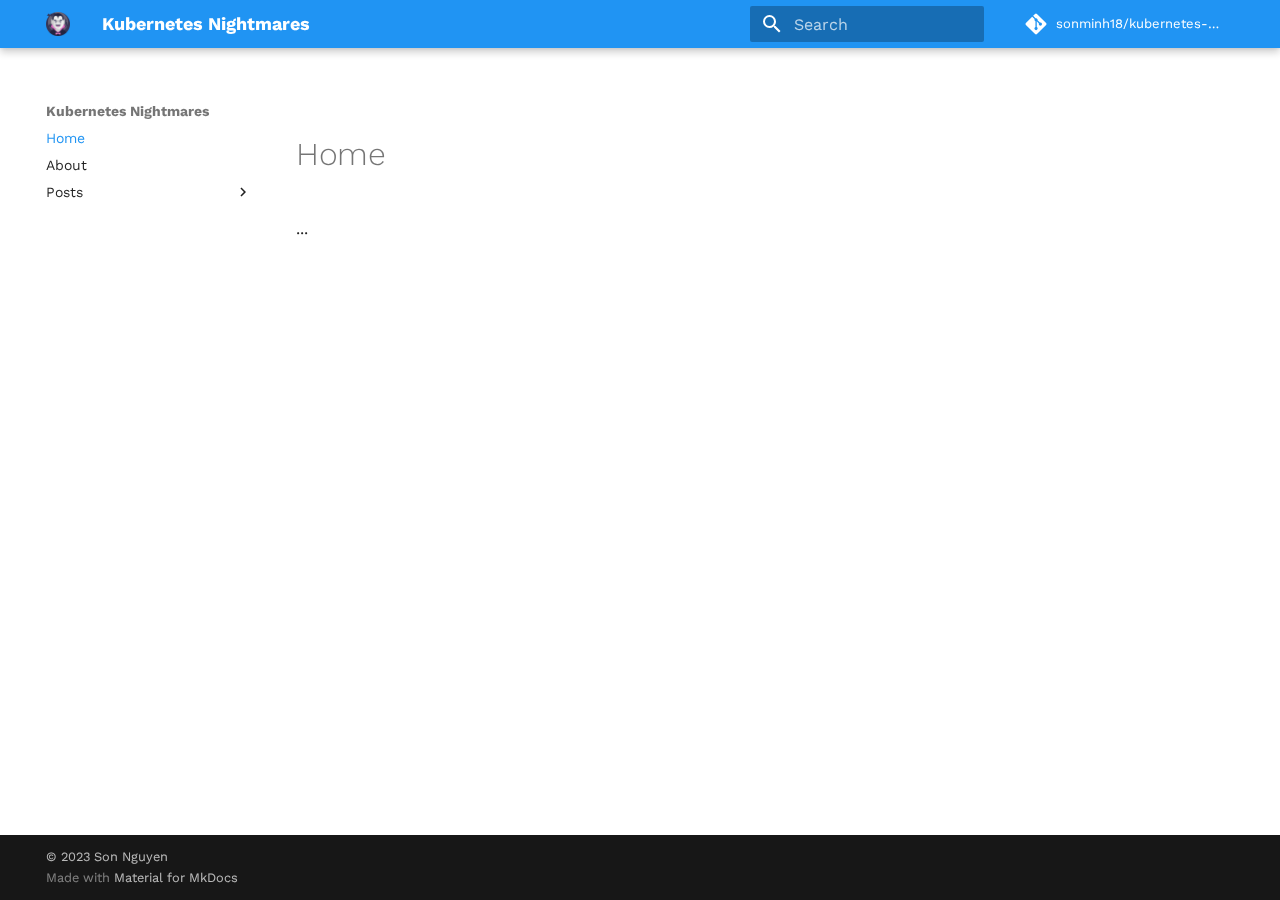
<file: index.html>
<!doctype html>
<html lang="en" class="no-js">
  <head>
    
      <meta charset="utf-8">
      <meta name="viewport" content="width=device-width,initial-scale=1">
      
      
      
        <link rel="canonical" href="https://sonminh18.github.io/kubernetes-nightmares/index.html">
      
      
      
        <link rel="next" href="about.html">
      
      <link rel="icon" href="assets/img/favicon.ico">
      <meta name="generator" content="mkdocs-1.4.3, mkdocs-material-9.1.17">
    
    
      
        <title>Kubernetes Nightmares</title>
      
    
    
      <link rel="stylesheet" href="assets/stylesheets/main.26e3688c.min.css">
      
        
        <link rel="stylesheet" href="assets/stylesheets/palette.ecc896b0.min.css">
      
      

    
    
    
      
        
        
        <link rel="preconnect" href="https://fonts.gstatic.com" crossorigin>
        <link rel="stylesheet" href="https://fonts.googleapis.com/css?family=Work+Sans:300,300i,400,400i,700,700i%7CRoboto+Mono:400,400i,700,700i&display=fallback">
        <style>:root{--md-text-font:"Work Sans";--md-code-font:"Roboto Mono"}</style>
      
    
    
      <link rel="stylesheet" href="assets/css/custom-dracula.css">
    
      <link rel="stylesheet" href="assets/css/custom-extra.css">
    
    <script>__md_scope=new URL(".",location),__md_hash=e=>[...e].reduce((e,_)=>(e<<5)-e+_.charCodeAt(0),0),__md_get=(e,_=localStorage,t=__md_scope)=>JSON.parse(_.getItem(t.pathname+"."+e)),__md_set=(e,_,t=localStorage,a=__md_scope)=>{try{t.setItem(a.pathname+"."+e,JSON.stringify(_))}catch(e){}}</script>
    
      

    
    
    
  </head>
  
  
    
    
    
    
    
    <body dir="ltr" data-md-color-scheme="default" data-md-color-primary="blue" data-md-color-accent="indigo">
  
    
    
    <input class="md-toggle" data-md-toggle="drawer" type="checkbox" id="__drawer" autocomplete="off">
    <input class="md-toggle" data-md-toggle="search" type="checkbox" id="__search" autocomplete="off">
    <label class="md-overlay" for="__drawer"></label>
    <div data-md-component="skip">
      
        
        <a href="#home" class="md-skip">
          Skip to content
        </a>
      
    </div>
    <div data-md-component="announce">
      
    </div>
    
    
      

  

<header class="md-header md-header--shadow" data-md-component="header">
  <nav class="md-header__inner md-grid" aria-label="Header">
    <a href="index.html" title="Kubernetes Nightmares" class="md-header__button md-logo" aria-label="Kubernetes Nightmares" data-md-component="logo">
      
  <img src="assets/img/dracula.png" alt="logo">

    </a>
    <label class="md-header__button md-icon" for="__drawer">
      <svg xmlns="http://www.w3.org/2000/svg" viewBox="0 0 24 24"><path d="M3 6h18v2H3V6m0 5h18v2H3v-2m0 5h18v2H3v-2Z"/></svg>
    </label>
    <div class="md-header__title" data-md-component="header-title">
      <div class="md-header__ellipsis">
        <div class="md-header__topic">
          <span class="md-ellipsis">
            Kubernetes Nightmares
          </span>
        </div>
        <div class="md-header__topic" data-md-component="header-topic">
          <span class="md-ellipsis">
            
              Home
            
          </span>
        </div>
      </div>
    </div>
    
      
    
    
    
      <label class="md-header__button md-icon" for="__search">
        <svg xmlns="http://www.w3.org/2000/svg" viewBox="0 0 24 24"><path d="M9.5 3A6.5 6.5 0 0 1 16 9.5c0 1.61-.59 3.09-1.56 4.23l.27.27h.79l5 5-1.5 1.5-5-5v-.79l-.27-.27A6.516 6.516 0 0 1 9.5 16 6.5 6.5 0 0 1 3 9.5 6.5 6.5 0 0 1 9.5 3m0 2C7 5 5 7 5 9.5S7 14 9.5 14 14 12 14 9.5 12 5 9.5 5Z"/></svg>
      </label>
      <div class="md-search" data-md-component="search" role="dialog">
  <label class="md-search__overlay" for="__search"></label>
  <div class="md-search__inner" role="search">
    <form class="md-search__form" name="search">
      <input type="text" class="md-search__input" name="query" aria-label="Search" placeholder="Search" autocapitalize="off" autocorrect="off" autocomplete="off" spellcheck="false" data-md-component="search-query" required>
      <label class="md-search__icon md-icon" for="__search">
        <svg xmlns="http://www.w3.org/2000/svg" viewBox="0 0 24 24"><path d="M9.5 3A6.5 6.5 0 0 1 16 9.5c0 1.61-.59 3.09-1.56 4.23l.27.27h.79l5 5-1.5 1.5-5-5v-.79l-.27-.27A6.516 6.516 0 0 1 9.5 16 6.5 6.5 0 0 1 3 9.5 6.5 6.5 0 0 1 9.5 3m0 2C7 5 5 7 5 9.5S7 14 9.5 14 14 12 14 9.5 12 5 9.5 5Z"/></svg>
        <svg xmlns="http://www.w3.org/2000/svg" viewBox="0 0 24 24"><path d="M20 11v2H8l5.5 5.5-1.42 1.42L4.16 12l7.92-7.92L13.5 5.5 8 11h12Z"/></svg>
      </label>
      <nav class="md-search__options" aria-label="Search">
        
        <button type="reset" class="md-search__icon md-icon" title="Clear" aria-label="Clear" tabindex="-1">
          <svg xmlns="http://www.w3.org/2000/svg" viewBox="0 0 24 24"><path d="M19 6.41 17.59 5 12 10.59 6.41 5 5 6.41 10.59 12 5 17.59 6.41 19 12 13.41 17.59 19 19 17.59 13.41 12 19 6.41Z"/></svg>
        </button>
      </nav>
      
    </form>
    <div class="md-search__output">
      <div class="md-search__scrollwrap" data-md-scrollfix>
        <div class="md-search-result" data-md-component="search-result">
          <div class="md-search-result__meta">
            Initializing search
          </div>
          <ol class="md-search-result__list" role="presentation"></ol>
        </div>
      </div>
    </div>
  </div>
</div>
    
    
      <div class="md-header__source">
        <a href="https://github.com/sonminh18/kubernetes-nightmares" title="Go to repository" class="md-source" data-md-component="source">
  <div class="md-source__icon md-icon">
    
    <svg xmlns="http://www.w3.org/2000/svg" viewBox="0 0 448 512"><!--! Font Awesome Free 6.4.0 by @fontawesome - https://fontawesome.com License - https://fontawesome.com/license/free (Icons: CC BY 4.0, Fonts: SIL OFL 1.1, Code: MIT License) Copyright 2023 Fonticons, Inc.--><path d="M439.55 236.05 244 40.45a28.87 28.87 0 0 0-40.81 0l-40.66 40.63 51.52 51.52c27.06-9.14 52.68 16.77 43.39 43.68l49.66 49.66c34.23-11.8 61.18 31 35.47 56.69-26.49 26.49-70.21-2.87-56-37.34L240.22 199v121.85c25.3 12.54 22.26 41.85 9.08 55a34.34 34.34 0 0 1-48.55 0c-17.57-17.6-11.07-46.91 11.25-56v-123c-20.8-8.51-24.6-30.74-18.64-45L142.57 101 8.45 235.14a28.86 28.86 0 0 0 0 40.81l195.61 195.6a28.86 28.86 0 0 0 40.8 0l194.69-194.69a28.86 28.86 0 0 0 0-40.81z"/></svg>
  </div>
  <div class="md-source__repository">
    sonminh18/kubernetes-nightmares
  </div>
</a>
      </div>
    
  </nav>
  
</header>
    
    <div class="md-container" data-md-component="container">
      
      
        
          
        
      
      <main class="md-main" data-md-component="main">
        <div class="md-main__inner md-grid">
          
            
              
              <div class="md-sidebar md-sidebar--primary" data-md-component="sidebar" data-md-type="navigation" >
                <div class="md-sidebar__scrollwrap">
                  <div class="md-sidebar__inner">
                    


<nav class="md-nav md-nav--primary" aria-label="Navigation" data-md-level="0">
  <label class="md-nav__title" for="__drawer">
    <a href="index.html" title="Kubernetes Nightmares" class="md-nav__button md-logo" aria-label="Kubernetes Nightmares" data-md-component="logo">
      
  <img src="assets/img/dracula.png" alt="logo">

    </a>
    Kubernetes Nightmares
  </label>
  
    <div class="md-nav__source">
      <a href="https://github.com/sonminh18/kubernetes-nightmares" title="Go to repository" class="md-source" data-md-component="source">
  <div class="md-source__icon md-icon">
    
    <svg xmlns="http://www.w3.org/2000/svg" viewBox="0 0 448 512"><!--! Font Awesome Free 6.4.0 by @fontawesome - https://fontawesome.com License - https://fontawesome.com/license/free (Icons: CC BY 4.0, Fonts: SIL OFL 1.1, Code: MIT License) Copyright 2023 Fonticons, Inc.--><path d="M439.55 236.05 244 40.45a28.87 28.87 0 0 0-40.81 0l-40.66 40.63 51.52 51.52c27.06-9.14 52.68 16.77 43.39 43.68l49.66 49.66c34.23-11.8 61.18 31 35.47 56.69-26.49 26.49-70.21-2.87-56-37.34L240.22 199v121.85c25.3 12.54 22.26 41.85 9.08 55a34.34 34.34 0 0 1-48.55 0c-17.57-17.6-11.07-46.91 11.25-56v-123c-20.8-8.51-24.6-30.74-18.64-45L142.57 101 8.45 235.14a28.86 28.86 0 0 0 0 40.81l195.61 195.6a28.86 28.86 0 0 0 40.8 0l194.69-194.69a28.86 28.86 0 0 0 0-40.81z"/></svg>
  </div>
  <div class="md-source__repository">
    sonminh18/kubernetes-nightmares
  </div>
</a>
    </div>
  
  <ul class="md-nav__list" data-md-scrollfix>
    
      
      
      

  
  
    
  
  
    <li class="md-nav__item md-nav__item--active">
      
      <input class="md-nav__toggle md-toggle" type="checkbox" id="__toc">
      
      
        
      
      
      <a href="index.html" class="md-nav__link md-nav__link--active">
        Home
      </a>
      
    </li>
  

    
      
      
      

  
  
  
    <li class="md-nav__item">
      <a href="about.html" class="md-nav__link">
        About
      </a>
    </li>
  

    
      
      
      

  
  
  
    
    <li class="md-nav__item md-nav__item--nested">
      
      
      
      
      <input class="md-nav__toggle md-toggle " type="checkbox" id="__nav_3" >
      
      
      
        <label class="md-nav__link" for="__nav_3" id="__nav_3_label" tabindex="0">
          Posts
          <span class="md-nav__icon md-icon"></span>
        </label>
      
      <nav class="md-nav" data-md-level="1" aria-labelledby="__nav_3_label" aria-expanded="false">
        <label class="md-nav__title" for="__nav_3">
          <span class="md-nav__icon md-icon"></span>
          Posts
        </label>
        <ul class="md-nav__list" data-md-scrollfix>
          
            
              
  
  
  
    
    <li class="md-nav__item md-nav__item--nested">
      
      
      
      
      <input class="md-nav__toggle md-toggle " type="checkbox" id="__nav_3_1" >
      
      
      
        <label class="md-nav__link" for="__nav_3_1" id="__nav_3_1_label" tabindex="0">
          Cni
          <span class="md-nav__icon md-icon"></span>
        </label>
      
      <nav class="md-nav" data-md-level="2" aria-labelledby="__nav_3_1_label" aria-expanded="false">
        <label class="md-nav__title" for="__nav_3_1">
          <span class="md-nav__icon md-icon"></span>
          Cni
        </label>
        <ul class="md-nav__list" data-md-scrollfix>
          
            
              
  
  
  
    <li class="md-nav__item">
      <a href="posts/cni/calico-vs-cilium-ebpf.html" class="md-nav__link">
        Calico vs Cilium in eBPF mode
      </a>
    </li>
  

            
          
        </ul>
      </nav>
    </li>
  

            
          
            
              
  
  
  
    
    <li class="md-nav__item md-nav__item--nested">
      
      
      
      
      <input class="md-nav__toggle md-toggle " type="checkbox" id="__nav_3_2" >
      
      
      
        <label class="md-nav__link" for="__nav_3_2" id="__nav_3_2_label" tabindex="0">
          Dns
          <span class="md-nav__icon md-icon"></span>
        </label>
      
      <nav class="md-nav" data-md-level="2" aria-labelledby="__nav_3_2_label" aria-expanded="false">
        <label class="md-nav__title" for="__nav_3_2">
          <span class="md-nav__icon md-icon"></span>
          Dns
        </label>
        <ul class="md-nav__list" data-md-scrollfix>
          
            
              
  
  
  
    <li class="md-nav__item">
      <a href="posts/dns/ha-dns.html" class="md-nav__link">
        Using HA for DNS in Kubernetes Cluster
      </a>
    </li>
  

            
          
        </ul>
      </nav>
    </li>
  

            
          
            
              
  
  
  
    
    <li class="md-nav__item md-nav__item--nested">
      
      
      
      
      <input class="md-nav__toggle md-toggle " type="checkbox" id="__nav_3_3" >
      
      
      
        <label class="md-nav__link" for="__nav_3_3" id="__nav_3_3_label" tabindex="0">
          Setup
          <span class="md-nav__icon md-icon"></span>
        </label>
      
      <nav class="md-nav" data-md-level="2" aria-labelledby="__nav_3_3_label" aria-expanded="false">
        <label class="md-nav__title" for="__nav_3_3">
          <span class="md-nav__icon md-icon"></span>
          Setup
        </label>
        <ul class="md-nav__list" data-md-scrollfix>
          
            
              
  
  
  
    <li class="md-nav__item">
      <a href="posts/setup/rke-vs-kubekey.html" class="md-nav__link">
        RKE 1 vs Kubekey
      </a>
    </li>
  

            
          
        </ul>
      </nav>
    </li>
  

            
          
        </ul>
      </nav>
    </li>
  

    
  </ul>
</nav>
                  </div>
                </div>
              </div>
            
            
              
              <div class="md-sidebar md-sidebar--secondary" data-md-component="sidebar" data-md-type="toc" >
                <div class="md-sidebar__scrollwrap">
                  <div class="md-sidebar__inner">
                    

<nav class="md-nav md-nav--secondary" aria-label="Table of contents">
  
  
  
    
  
  
</nav>
                  </div>
                </div>
              </div>
            
          
          
            <div class="md-content" data-md-component="content">
              <article class="md-content__inner md-typeset">
                
                  

  
  


<h1 id="home">Home<a class="headerlink" href="#home" title="Permanent link">&para;</a></h1>
<p>...</p>





                
              </article>
            </div>
          
          
        </div>
        
      </main>
      
        <footer class="md-footer">
  
  <div class="md-footer-meta md-typeset">
    <div class="md-footer-meta__inner md-grid">
      <div class="md-copyright">
  
    <div class="md-copyright__highlight">
      &copy; 2023 <a href="https://github.com/sonminh18"  target="_blank" rel="noopener">Son Nguyen</a>
    </div>
  
  
    Made with
    <a href="https://squidfunk.github.io/mkdocs-material/" target="_blank" rel="noopener">
      Material for MkDocs
    </a>
  
</div>
      
    </div>
  </div>
</footer>
      
    </div>
    <div class="md-dialog" data-md-component="dialog">
      <div class="md-dialog__inner md-typeset"></div>
    </div>
    
    <script id="__config" type="application/json">{"base": ".", "features": [], "search": "assets/javascripts/workers/search.208ed371.min.js", "translations": {"clipboard.copied": "Copied to clipboard", "clipboard.copy": "Copy to clipboard", "search.result.more.one": "1 more on this page", "search.result.more.other": "# more on this page", "search.result.none": "No matching documents", "search.result.one": "1 matching document", "search.result.other": "# matching documents", "search.result.placeholder": "Type to start searching", "search.result.term.missing": "Missing", "select.version": "Select version"}}</script>
    
    
      <script src="assets/javascripts/bundle.b425cdc4.min.js"></script>
      
    
  </body>
</html>
</file>
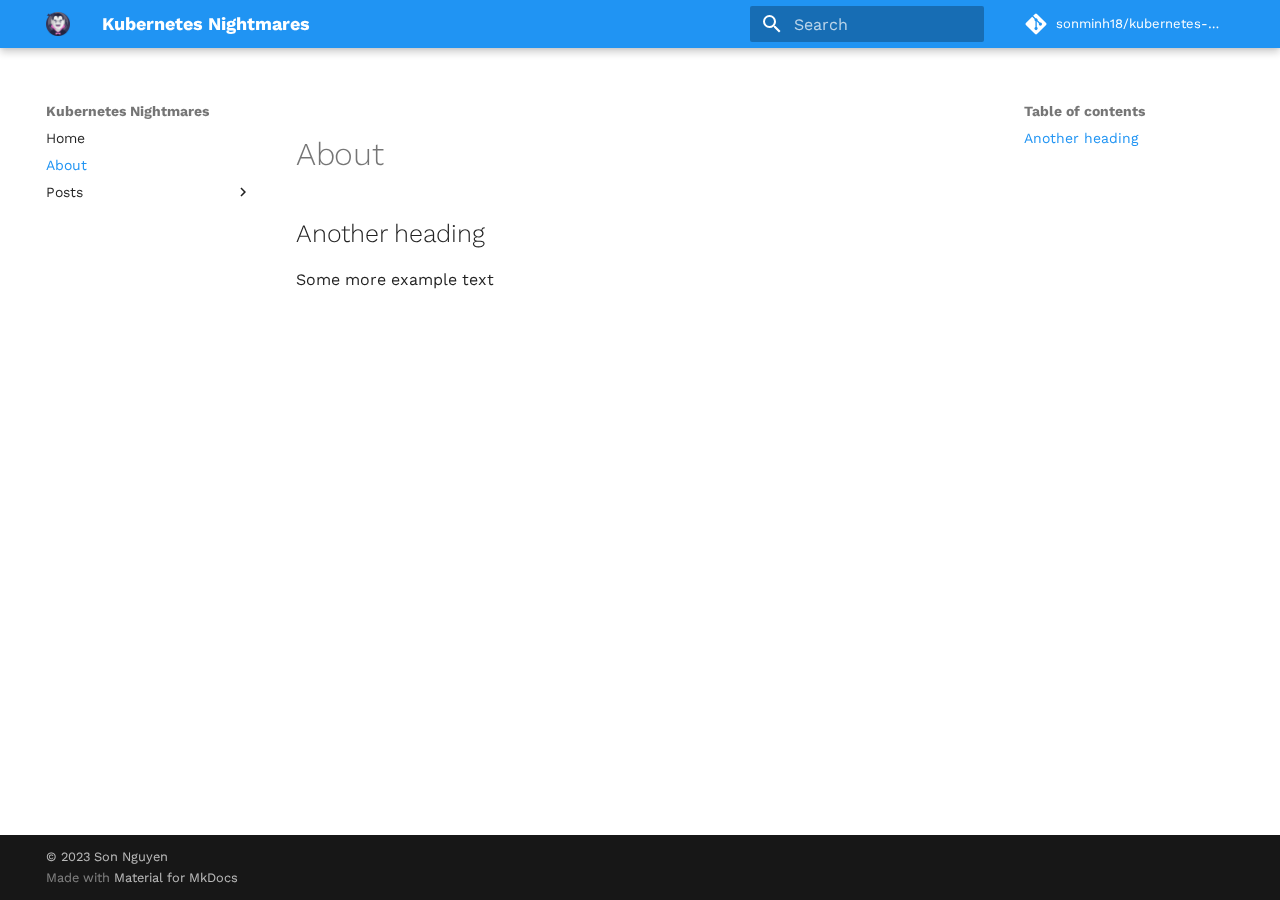
<file: about.html>
<!doctype html>
<html lang="en" class="no-js">
  <head>
    
      <meta charset="utf-8">
      <meta name="viewport" content="width=device-width,initial-scale=1">
      
      
      
        <link rel="canonical" href="https://sonminh18.github.io/kubernetes-nightmares/about.html">
      
      
        <link rel="prev" href="index.html">
      
      
        <link rel="next" href="posts/cni/calico-vs-cilium-ebpf.html">
      
      <link rel="icon" href="assets/img/favicon.ico">
      <meta name="generator" content="mkdocs-1.4.3, mkdocs-material-9.1.17">
    
    
      
        <title>About - Kubernetes Nightmares</title>
      
    
    
      <link rel="stylesheet" href="assets/stylesheets/main.26e3688c.min.css">
      
        
        <link rel="stylesheet" href="assets/stylesheets/palette.ecc896b0.min.css">
      
      

    
    
    
      
        
        
        <link rel="preconnect" href="https://fonts.gstatic.com" crossorigin>
        <link rel="stylesheet" href="https://fonts.googleapis.com/css?family=Work+Sans:300,300i,400,400i,700,700i%7CRoboto+Mono:400,400i,700,700i&display=fallback">
        <style>:root{--md-text-font:"Work Sans";--md-code-font:"Roboto Mono"}</style>
      
    
    
      <link rel="stylesheet" href="assets/css/custom-dracula.css">
    
      <link rel="stylesheet" href="assets/css/custom-extra.css">
    
    <script>__md_scope=new URL(".",location),__md_hash=e=>[...e].reduce((e,_)=>(e<<5)-e+_.charCodeAt(0),0),__md_get=(e,_=localStorage,t=__md_scope)=>JSON.parse(_.getItem(t.pathname+"."+e)),__md_set=(e,_,t=localStorage,a=__md_scope)=>{try{t.setItem(a.pathname+"."+e,JSON.stringify(_))}catch(e){}}</script>
    
      

    
    
    
  </head>
  
  
    
    
    
    
    
    <body dir="ltr" data-md-color-scheme="default" data-md-color-primary="blue" data-md-color-accent="indigo">
  
    
    
    <input class="md-toggle" data-md-toggle="drawer" type="checkbox" id="__drawer" autocomplete="off">
    <input class="md-toggle" data-md-toggle="search" type="checkbox" id="__search" autocomplete="off">
    <label class="md-overlay" for="__drawer"></label>
    <div data-md-component="skip">
      
        
        <a href="#about" class="md-skip">
          Skip to content
        </a>
      
    </div>
    <div data-md-component="announce">
      
    </div>
    
    
      

  

<header class="md-header md-header--shadow" data-md-component="header">
  <nav class="md-header__inner md-grid" aria-label="Header">
    <a href="index.html" title="Kubernetes Nightmares" class="md-header__button md-logo" aria-label="Kubernetes Nightmares" data-md-component="logo">
      
  <img src="assets/img/dracula.png" alt="logo">

    </a>
    <label class="md-header__button md-icon" for="__drawer">
      <svg xmlns="http://www.w3.org/2000/svg" viewBox="0 0 24 24"><path d="M3 6h18v2H3V6m0 5h18v2H3v-2m0 5h18v2H3v-2Z"/></svg>
    </label>
    <div class="md-header__title" data-md-component="header-title">
      <div class="md-header__ellipsis">
        <div class="md-header__topic">
          <span class="md-ellipsis">
            Kubernetes Nightmares
          </span>
        </div>
        <div class="md-header__topic" data-md-component="header-topic">
          <span class="md-ellipsis">
            
              About
            
          </span>
        </div>
      </div>
    </div>
    
      
    
    
    
      <label class="md-header__button md-icon" for="__search">
        <svg xmlns="http://www.w3.org/2000/svg" viewBox="0 0 24 24"><path d="M9.5 3A6.5 6.5 0 0 1 16 9.5c0 1.61-.59 3.09-1.56 4.23l.27.27h.79l5 5-1.5 1.5-5-5v-.79l-.27-.27A6.516 6.516 0 0 1 9.5 16 6.5 6.5 0 0 1 3 9.5 6.5 6.5 0 0 1 9.5 3m0 2C7 5 5 7 5 9.5S7 14 9.5 14 14 12 14 9.5 12 5 9.5 5Z"/></svg>
      </label>
      <div class="md-search" data-md-component="search" role="dialog">
  <label class="md-search__overlay" for="__search"></label>
  <div class="md-search__inner" role="search">
    <form class="md-search__form" name="search">
      <input type="text" class="md-search__input" name="query" aria-label="Search" placeholder="Search" autocapitalize="off" autocorrect="off" autocomplete="off" spellcheck="false" data-md-component="search-query" required>
      <label class="md-search__icon md-icon" for="__search">
        <svg xmlns="http://www.w3.org/2000/svg" viewBox="0 0 24 24"><path d="M9.5 3A6.5 6.5 0 0 1 16 9.5c0 1.61-.59 3.09-1.56 4.23l.27.27h.79l5 5-1.5 1.5-5-5v-.79l-.27-.27A6.516 6.516 0 0 1 9.5 16 6.5 6.5 0 0 1 3 9.5 6.5 6.5 0 0 1 9.5 3m0 2C7 5 5 7 5 9.5S7 14 9.5 14 14 12 14 9.5 12 5 9.5 5Z"/></svg>
        <svg xmlns="http://www.w3.org/2000/svg" viewBox="0 0 24 24"><path d="M20 11v2H8l5.5 5.5-1.42 1.42L4.16 12l7.92-7.92L13.5 5.5 8 11h12Z"/></svg>
      </label>
      <nav class="md-search__options" aria-label="Search">
        
        <button type="reset" class="md-search__icon md-icon" title="Clear" aria-label="Clear" tabindex="-1">
          <svg xmlns="http://www.w3.org/2000/svg" viewBox="0 0 24 24"><path d="M19 6.41 17.59 5 12 10.59 6.41 5 5 6.41 10.59 12 5 17.59 6.41 19 12 13.41 17.59 19 19 17.59 13.41 12 19 6.41Z"/></svg>
        </button>
      </nav>
      
    </form>
    <div class="md-search__output">
      <div class="md-search__scrollwrap" data-md-scrollfix>
        <div class="md-search-result" data-md-component="search-result">
          <div class="md-search-result__meta">
            Initializing search
          </div>
          <ol class="md-search-result__list" role="presentation"></ol>
        </div>
      </div>
    </div>
  </div>
</div>
    
    
      <div class="md-header__source">
        <a href="https://github.com/sonminh18/kubernetes-nightmares" title="Go to repository" class="md-source" data-md-component="source">
  <div class="md-source__icon md-icon">
    
    <svg xmlns="http://www.w3.org/2000/svg" viewBox="0 0 448 512"><!--! Font Awesome Free 6.4.0 by @fontawesome - https://fontawesome.com License - https://fontawesome.com/license/free (Icons: CC BY 4.0, Fonts: SIL OFL 1.1, Code: MIT License) Copyright 2023 Fonticons, Inc.--><path d="M439.55 236.05 244 40.45a28.87 28.87 0 0 0-40.81 0l-40.66 40.63 51.52 51.52c27.06-9.14 52.68 16.77 43.39 43.68l49.66 49.66c34.23-11.8 61.18 31 35.47 56.69-26.49 26.49-70.21-2.87-56-37.34L240.22 199v121.85c25.3 12.54 22.26 41.85 9.08 55a34.34 34.34 0 0 1-48.55 0c-17.57-17.6-11.07-46.91 11.25-56v-123c-20.8-8.51-24.6-30.74-18.64-45L142.57 101 8.45 235.14a28.86 28.86 0 0 0 0 40.81l195.61 195.6a28.86 28.86 0 0 0 40.8 0l194.69-194.69a28.86 28.86 0 0 0 0-40.81z"/></svg>
  </div>
  <div class="md-source__repository">
    sonminh18/kubernetes-nightmares
  </div>
</a>
      </div>
    
  </nav>
  
</header>
    
    <div class="md-container" data-md-component="container">
      
      
        
          
        
      
      <main class="md-main" data-md-component="main">
        <div class="md-main__inner md-grid">
          
            
              
              <div class="md-sidebar md-sidebar--primary" data-md-component="sidebar" data-md-type="navigation" >
                <div class="md-sidebar__scrollwrap">
                  <div class="md-sidebar__inner">
                    


<nav class="md-nav md-nav--primary" aria-label="Navigation" data-md-level="0">
  <label class="md-nav__title" for="__drawer">
    <a href="index.html" title="Kubernetes Nightmares" class="md-nav__button md-logo" aria-label="Kubernetes Nightmares" data-md-component="logo">
      
  <img src="assets/img/dracula.png" alt="logo">

    </a>
    Kubernetes Nightmares
  </label>
  
    <div class="md-nav__source">
      <a href="https://github.com/sonminh18/kubernetes-nightmares" title="Go to repository" class="md-source" data-md-component="source">
  <div class="md-source__icon md-icon">
    
    <svg xmlns="http://www.w3.org/2000/svg" viewBox="0 0 448 512"><!--! Font Awesome Free 6.4.0 by @fontawesome - https://fontawesome.com License - https://fontawesome.com/license/free (Icons: CC BY 4.0, Fonts: SIL OFL 1.1, Code: MIT License) Copyright 2023 Fonticons, Inc.--><path d="M439.55 236.05 244 40.45a28.87 28.87 0 0 0-40.81 0l-40.66 40.63 51.52 51.52c27.06-9.14 52.68 16.77 43.39 43.68l49.66 49.66c34.23-11.8 61.18 31 35.47 56.69-26.49 26.49-70.21-2.87-56-37.34L240.22 199v121.85c25.3 12.54 22.26 41.85 9.08 55a34.34 34.34 0 0 1-48.55 0c-17.57-17.6-11.07-46.91 11.25-56v-123c-20.8-8.51-24.6-30.74-18.64-45L142.57 101 8.45 235.14a28.86 28.86 0 0 0 0 40.81l195.61 195.6a28.86 28.86 0 0 0 40.8 0l194.69-194.69a28.86 28.86 0 0 0 0-40.81z"/></svg>
  </div>
  <div class="md-source__repository">
    sonminh18/kubernetes-nightmares
  </div>
</a>
    </div>
  
  <ul class="md-nav__list" data-md-scrollfix>
    
      
      
      

  
  
  
    <li class="md-nav__item">
      <a href="index.html" class="md-nav__link">
        Home
      </a>
    </li>
  

    
      
      
      

  
  
    
  
  
    <li class="md-nav__item md-nav__item--active">
      
      <input class="md-nav__toggle md-toggle" type="checkbox" id="__toc">
      
      
        
      
      
        <label class="md-nav__link md-nav__link--active" for="__toc">
          About
          <span class="md-nav__icon md-icon"></span>
        </label>
      
      <a href="about.html" class="md-nav__link md-nav__link--active">
        About
      </a>
      
        

<nav class="md-nav md-nav--secondary" aria-label="Table of contents">
  
  
  
    
  
  
    <label class="md-nav__title" for="__toc">
      <span class="md-nav__icon md-icon"></span>
      Table of contents
    </label>
    <ul class="md-nav__list" data-md-component="toc" data-md-scrollfix>
      
        <li class="md-nav__item">
  <a href="#another-heading" class="md-nav__link">
    Another heading
  </a>
  
</li>
      
    </ul>
  
</nav>
      
    </li>
  

    
      
      
      

  
  
  
    
    <li class="md-nav__item md-nav__item--nested">
      
      
      
      
      <input class="md-nav__toggle md-toggle " type="checkbox" id="__nav_3" >
      
      
      
        <label class="md-nav__link" for="__nav_3" id="__nav_3_label" tabindex="0">
          Posts
          <span class="md-nav__icon md-icon"></span>
        </label>
      
      <nav class="md-nav" data-md-level="1" aria-labelledby="__nav_3_label" aria-expanded="false">
        <label class="md-nav__title" for="__nav_3">
          <span class="md-nav__icon md-icon"></span>
          Posts
        </label>
        <ul class="md-nav__list" data-md-scrollfix>
          
            
              
  
  
  
    
    <li class="md-nav__item md-nav__item--nested">
      
      
      
      
      <input class="md-nav__toggle md-toggle " type="checkbox" id="__nav_3_1" >
      
      
      
        <label class="md-nav__link" for="__nav_3_1" id="__nav_3_1_label" tabindex="0">
          Cni
          <span class="md-nav__icon md-icon"></span>
        </label>
      
      <nav class="md-nav" data-md-level="2" aria-labelledby="__nav_3_1_label" aria-expanded="false">
        <label class="md-nav__title" for="__nav_3_1">
          <span class="md-nav__icon md-icon"></span>
          Cni
        </label>
        <ul class="md-nav__list" data-md-scrollfix>
          
            
              
  
  
  
    <li class="md-nav__item">
      <a href="posts/cni/calico-vs-cilium-ebpf.html" class="md-nav__link">
        Calico vs Cilium in eBPF mode
      </a>
    </li>
  

            
          
        </ul>
      </nav>
    </li>
  

            
          
            
              
  
  
  
    
    <li class="md-nav__item md-nav__item--nested">
      
      
      
      
      <input class="md-nav__toggle md-toggle " type="checkbox" id="__nav_3_2" >
      
      
      
        <label class="md-nav__link" for="__nav_3_2" id="__nav_3_2_label" tabindex="0">
          Dns
          <span class="md-nav__icon md-icon"></span>
        </label>
      
      <nav class="md-nav" data-md-level="2" aria-labelledby="__nav_3_2_label" aria-expanded="false">
        <label class="md-nav__title" for="__nav_3_2">
          <span class="md-nav__icon md-icon"></span>
          Dns
        </label>
        <ul class="md-nav__list" data-md-scrollfix>
          
            
              
  
  
  
    <li class="md-nav__item">
      <a href="posts/dns/ha-dns.html" class="md-nav__link">
        Using HA for DNS in Kubernetes Cluster
      </a>
    </li>
  

            
          
        </ul>
      </nav>
    </li>
  

            
          
            
              
  
  
  
    
    <li class="md-nav__item md-nav__item--nested">
      
      
      
      
      <input class="md-nav__toggle md-toggle " type="checkbox" id="__nav_3_3" >
      
      
      
        <label class="md-nav__link" for="__nav_3_3" id="__nav_3_3_label" tabindex="0">
          Setup
          <span class="md-nav__icon md-icon"></span>
        </label>
      
      <nav class="md-nav" data-md-level="2" aria-labelledby="__nav_3_3_label" aria-expanded="false">
        <label class="md-nav__title" for="__nav_3_3">
          <span class="md-nav__icon md-icon"></span>
          Setup
        </label>
        <ul class="md-nav__list" data-md-scrollfix>
          
            
              
  
  
  
    <li class="md-nav__item">
      <a href="posts/setup/rke-vs-kubekey.html" class="md-nav__link">
        RKE 1 vs Kubekey
      </a>
    </li>
  

            
          
        </ul>
      </nav>
    </li>
  

            
          
        </ul>
      </nav>
    </li>
  

    
  </ul>
</nav>
                  </div>
                </div>
              </div>
            
            
              
              <div class="md-sidebar md-sidebar--secondary" data-md-component="sidebar" data-md-type="toc" >
                <div class="md-sidebar__scrollwrap">
                  <div class="md-sidebar__inner">
                    

<nav class="md-nav md-nav--secondary" aria-label="Table of contents">
  
  
  
    
  
  
    <label class="md-nav__title" for="__toc">
      <span class="md-nav__icon md-icon"></span>
      Table of contents
    </label>
    <ul class="md-nav__list" data-md-component="toc" data-md-scrollfix>
      
        <li class="md-nav__item">
  <a href="#another-heading" class="md-nav__link">
    Another heading
  </a>
  
</li>
      
    </ul>
  
</nav>
                  </div>
                </div>
              </div>
            
          
          
            <div class="md-content" data-md-component="content">
              <article class="md-content__inner md-typeset">
                
                  

  
  


<h1 id="about">About<a class="headerlink" href="#about" title="Permanent link">&para;</a></h1>
<h2 id="another-heading">Another heading<a class="headerlink" href="#another-heading" title="Permanent link">&para;</a></h2>
<p>Some more example text</p>





                
              </article>
            </div>
          
          
        </div>
        
      </main>
      
        <footer class="md-footer">
  
  <div class="md-footer-meta md-typeset">
    <div class="md-footer-meta__inner md-grid">
      <div class="md-copyright">
  
    <div class="md-copyright__highlight">
      &copy; 2023 <a href="https://github.com/sonminh18"  target="_blank" rel="noopener">Son Nguyen</a>
    </div>
  
  
    Made with
    <a href="https://squidfunk.github.io/mkdocs-material/" target="_blank" rel="noopener">
      Material for MkDocs
    </a>
  
</div>
      
    </div>
  </div>
</footer>
      
    </div>
    <div class="md-dialog" data-md-component="dialog">
      <div class="md-dialog__inner md-typeset"></div>
    </div>
    
    <script id="__config" type="application/json">{"base": ".", "features": [], "search": "assets/javascripts/workers/search.208ed371.min.js", "translations": {"clipboard.copied": "Copied to clipboard", "clipboard.copy": "Copy to clipboard", "search.result.more.one": "1 more on this page", "search.result.more.other": "# more on this page", "search.result.none": "No matching documents", "search.result.one": "1 matching document", "search.result.other": "# matching documents", "search.result.placeholder": "Type to start searching", "search.result.term.missing": "Missing", "select.version": "Select version"}}</script>
    
    
      <script src="assets/javascripts/bundle.b425cdc4.min.js"></script>
      
    
  </body>
</html>
</file>
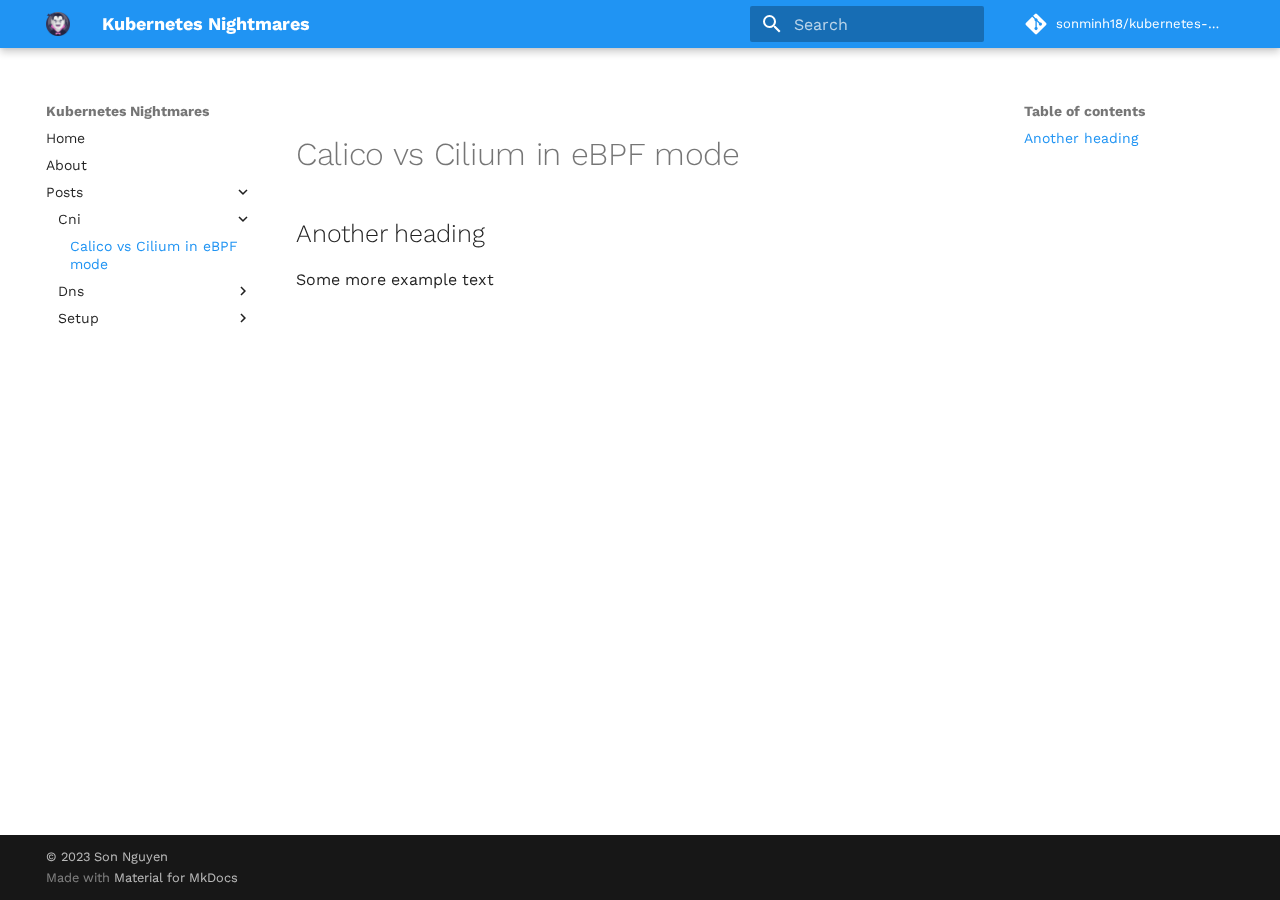
<file: posts/cni/calico-vs-cilium-ebpf.html>
<!doctype html>
<html lang="en" class="no-js">
  <head>
    
      <meta charset="utf-8">
      <meta name="viewport" content="width=device-width,initial-scale=1">
      
      
      
        <link rel="canonical" href="https://sonminh18.github.io/kubernetes-nightmares/posts/cni/calico-vs-cilium-ebpf.html">
      
      
        <link rel="prev" href="../../about.html">
      
      
        <link rel="next" href="../dns/ha-dns.html">
      
      <link rel="icon" href="../../assets/img/favicon.ico">
      <meta name="generator" content="mkdocs-1.4.3, mkdocs-material-9.1.17">
    
    
      
        <title>Calico vs Cilium in eBPF mode - Kubernetes Nightmares</title>
      
    
    
      <link rel="stylesheet" href="../../assets/stylesheets/main.26e3688c.min.css">
      
        
        <link rel="stylesheet" href="../../assets/stylesheets/palette.ecc896b0.min.css">
      
      

    
    
    
      
        
        
        <link rel="preconnect" href="https://fonts.gstatic.com" crossorigin>
        <link rel="stylesheet" href="https://fonts.googleapis.com/css?family=Work+Sans:300,300i,400,400i,700,700i%7CRoboto+Mono:400,400i,700,700i&display=fallback">
        <style>:root{--md-text-font:"Work Sans";--md-code-font:"Roboto Mono"}</style>
      
    
    
      <link rel="stylesheet" href="../../assets/css/custom-dracula.css">
    
      <link rel="stylesheet" href="../../assets/css/custom-extra.css">
    
    <script>__md_scope=new URL("../..",location),__md_hash=e=>[...e].reduce((e,_)=>(e<<5)-e+_.charCodeAt(0),0),__md_get=(e,_=localStorage,t=__md_scope)=>JSON.parse(_.getItem(t.pathname+"."+e)),__md_set=(e,_,t=localStorage,a=__md_scope)=>{try{t.setItem(a.pathname+"."+e,JSON.stringify(_))}catch(e){}}</script>
    
      

    
    
    
  </head>
  
  
    
    
    
    
    
    <body dir="ltr" data-md-color-scheme="default" data-md-color-primary="blue" data-md-color-accent="indigo">
  
    
    
    <input class="md-toggle" data-md-toggle="drawer" type="checkbox" id="__drawer" autocomplete="off">
    <input class="md-toggle" data-md-toggle="search" type="checkbox" id="__search" autocomplete="off">
    <label class="md-overlay" for="__drawer"></label>
    <div data-md-component="skip">
      
        
        <a href="#calico-vs-cilium-in-ebpf-mode" class="md-skip">
          Skip to content
        </a>
      
    </div>
    <div data-md-component="announce">
      
    </div>
    
    
      

  

<header class="md-header md-header--shadow" data-md-component="header">
  <nav class="md-header__inner md-grid" aria-label="Header">
    <a href="../../index.html" title="Kubernetes Nightmares" class="md-header__button md-logo" aria-label="Kubernetes Nightmares" data-md-component="logo">
      
  <img src="../../assets/img/dracula.png" alt="logo">

    </a>
    <label class="md-header__button md-icon" for="__drawer">
      <svg xmlns="http://www.w3.org/2000/svg" viewBox="0 0 24 24"><path d="M3 6h18v2H3V6m0 5h18v2H3v-2m0 5h18v2H3v-2Z"/></svg>
    </label>
    <div class="md-header__title" data-md-component="header-title">
      <div class="md-header__ellipsis">
        <div class="md-header__topic">
          <span class="md-ellipsis">
            Kubernetes Nightmares
          </span>
        </div>
        <div class="md-header__topic" data-md-component="header-topic">
          <span class="md-ellipsis">
            
              Calico vs Cilium in eBPF mode
            
          </span>
        </div>
      </div>
    </div>
    
      
    
    
    
      <label class="md-header__button md-icon" for="__search">
        <svg xmlns="http://www.w3.org/2000/svg" viewBox="0 0 24 24"><path d="M9.5 3A6.5 6.5 0 0 1 16 9.5c0 1.61-.59 3.09-1.56 4.23l.27.27h.79l5 5-1.5 1.5-5-5v-.79l-.27-.27A6.516 6.516 0 0 1 9.5 16 6.5 6.5 0 0 1 3 9.5 6.5 6.5 0 0 1 9.5 3m0 2C7 5 5 7 5 9.5S7 14 9.5 14 14 12 14 9.5 12 5 9.5 5Z"/></svg>
      </label>
      <div class="md-search" data-md-component="search" role="dialog">
  <label class="md-search__overlay" for="__search"></label>
  <div class="md-search__inner" role="search">
    <form class="md-search__form" name="search">
      <input type="text" class="md-search__input" name="query" aria-label="Search" placeholder="Search" autocapitalize="off" autocorrect="off" autocomplete="off" spellcheck="false" data-md-component="search-query" required>
      <label class="md-search__icon md-icon" for="__search">
        <svg xmlns="http://www.w3.org/2000/svg" viewBox="0 0 24 24"><path d="M9.5 3A6.5 6.5 0 0 1 16 9.5c0 1.61-.59 3.09-1.56 4.23l.27.27h.79l5 5-1.5 1.5-5-5v-.79l-.27-.27A6.516 6.516 0 0 1 9.5 16 6.5 6.5 0 0 1 3 9.5 6.5 6.5 0 0 1 9.5 3m0 2C7 5 5 7 5 9.5S7 14 9.5 14 14 12 14 9.5 12 5 9.5 5Z"/></svg>
        <svg xmlns="http://www.w3.org/2000/svg" viewBox="0 0 24 24"><path d="M20 11v2H8l5.5 5.5-1.42 1.42L4.16 12l7.92-7.92L13.5 5.5 8 11h12Z"/></svg>
      </label>
      <nav class="md-search__options" aria-label="Search">
        
        <button type="reset" class="md-search__icon md-icon" title="Clear" aria-label="Clear" tabindex="-1">
          <svg xmlns="http://www.w3.org/2000/svg" viewBox="0 0 24 24"><path d="M19 6.41 17.59 5 12 10.59 6.41 5 5 6.41 10.59 12 5 17.59 6.41 19 12 13.41 17.59 19 19 17.59 13.41 12 19 6.41Z"/></svg>
        </button>
      </nav>
      
    </form>
    <div class="md-search__output">
      <div class="md-search__scrollwrap" data-md-scrollfix>
        <div class="md-search-result" data-md-component="search-result">
          <div class="md-search-result__meta">
            Initializing search
          </div>
          <ol class="md-search-result__list" role="presentation"></ol>
        </div>
      </div>
    </div>
  </div>
</div>
    
    
      <div class="md-header__source">
        <a href="https://github.com/sonminh18/kubernetes-nightmares" title="Go to repository" class="md-source" data-md-component="source">
  <div class="md-source__icon md-icon">
    
    <svg xmlns="http://www.w3.org/2000/svg" viewBox="0 0 448 512"><!--! Font Awesome Free 6.4.0 by @fontawesome - https://fontawesome.com License - https://fontawesome.com/license/free (Icons: CC BY 4.0, Fonts: SIL OFL 1.1, Code: MIT License) Copyright 2023 Fonticons, Inc.--><path d="M439.55 236.05 244 40.45a28.87 28.87 0 0 0-40.81 0l-40.66 40.63 51.52 51.52c27.06-9.14 52.68 16.77 43.39 43.68l49.66 49.66c34.23-11.8 61.18 31 35.47 56.69-26.49 26.49-70.21-2.87-56-37.34L240.22 199v121.85c25.3 12.54 22.26 41.85 9.08 55a34.34 34.34 0 0 1-48.55 0c-17.57-17.6-11.07-46.91 11.25-56v-123c-20.8-8.51-24.6-30.74-18.64-45L142.57 101 8.45 235.14a28.86 28.86 0 0 0 0 40.81l195.61 195.6a28.86 28.86 0 0 0 40.8 0l194.69-194.69a28.86 28.86 0 0 0 0-40.81z"/></svg>
  </div>
  <div class="md-source__repository">
    sonminh18/kubernetes-nightmares
  </div>
</a>
      </div>
    
  </nav>
  
</header>
    
    <div class="md-container" data-md-component="container">
      
      
        
          
        
      
      <main class="md-main" data-md-component="main">
        <div class="md-main__inner md-grid">
          
            
              
              <div class="md-sidebar md-sidebar--primary" data-md-component="sidebar" data-md-type="navigation" >
                <div class="md-sidebar__scrollwrap">
                  <div class="md-sidebar__inner">
                    


<nav class="md-nav md-nav--primary" aria-label="Navigation" data-md-level="0">
  <label class="md-nav__title" for="__drawer">
    <a href="../../index.html" title="Kubernetes Nightmares" class="md-nav__button md-logo" aria-label="Kubernetes Nightmares" data-md-component="logo">
      
  <img src="../../assets/img/dracula.png" alt="logo">

    </a>
    Kubernetes Nightmares
  </label>
  
    <div class="md-nav__source">
      <a href="https://github.com/sonminh18/kubernetes-nightmares" title="Go to repository" class="md-source" data-md-component="source">
  <div class="md-source__icon md-icon">
    
    <svg xmlns="http://www.w3.org/2000/svg" viewBox="0 0 448 512"><!--! Font Awesome Free 6.4.0 by @fontawesome - https://fontawesome.com License - https://fontawesome.com/license/free (Icons: CC BY 4.0, Fonts: SIL OFL 1.1, Code: MIT License) Copyright 2023 Fonticons, Inc.--><path d="M439.55 236.05 244 40.45a28.87 28.87 0 0 0-40.81 0l-40.66 40.63 51.52 51.52c27.06-9.14 52.68 16.77 43.39 43.68l49.66 49.66c34.23-11.8 61.18 31 35.47 56.69-26.49 26.49-70.21-2.87-56-37.34L240.22 199v121.85c25.3 12.54 22.26 41.85 9.08 55a34.34 34.34 0 0 1-48.55 0c-17.57-17.6-11.07-46.91 11.25-56v-123c-20.8-8.51-24.6-30.74-18.64-45L142.57 101 8.45 235.14a28.86 28.86 0 0 0 0 40.81l195.61 195.6a28.86 28.86 0 0 0 40.8 0l194.69-194.69a28.86 28.86 0 0 0 0-40.81z"/></svg>
  </div>
  <div class="md-source__repository">
    sonminh18/kubernetes-nightmares
  </div>
</a>
    </div>
  
  <ul class="md-nav__list" data-md-scrollfix>
    
      
      
      

  
  
  
    <li class="md-nav__item">
      <a href="../../index.html" class="md-nav__link">
        Home
      </a>
    </li>
  

    
      
      
      

  
  
  
    <li class="md-nav__item">
      <a href="../../about.html" class="md-nav__link">
        About
      </a>
    </li>
  

    
      
      
      

  
  
    
  
  
    
    <li class="md-nav__item md-nav__item--active md-nav__item--nested">
      
      
      
      
      <input class="md-nav__toggle md-toggle " type="checkbox" id="__nav_3" checked>
      
      
      
        <label class="md-nav__link" for="__nav_3" id="__nav_3_label" tabindex="0">
          Posts
          <span class="md-nav__icon md-icon"></span>
        </label>
      
      <nav class="md-nav" data-md-level="1" aria-labelledby="__nav_3_label" aria-expanded="true">
        <label class="md-nav__title" for="__nav_3">
          <span class="md-nav__icon md-icon"></span>
          Posts
        </label>
        <ul class="md-nav__list" data-md-scrollfix>
          
            
              
  
  
    
  
  
    
    <li class="md-nav__item md-nav__item--active md-nav__item--nested">
      
      
      
      
      <input class="md-nav__toggle md-toggle " type="checkbox" id="__nav_3_1" checked>
      
      
      
        <label class="md-nav__link" for="__nav_3_1" id="__nav_3_1_label" tabindex="0">
          Cni
          <span class="md-nav__icon md-icon"></span>
        </label>
      
      <nav class="md-nav" data-md-level="2" aria-labelledby="__nav_3_1_label" aria-expanded="true">
        <label class="md-nav__title" for="__nav_3_1">
          <span class="md-nav__icon md-icon"></span>
          Cni
        </label>
        <ul class="md-nav__list" data-md-scrollfix>
          
            
              
  
  
    
  
  
    <li class="md-nav__item md-nav__item--active">
      
      <input class="md-nav__toggle md-toggle" type="checkbox" id="__toc">
      
      
        
      
      
        <label class="md-nav__link md-nav__link--active" for="__toc">
          Calico vs Cilium in eBPF mode
          <span class="md-nav__icon md-icon"></span>
        </label>
      
      <a href="calico-vs-cilium-ebpf.html" class="md-nav__link md-nav__link--active">
        Calico vs Cilium in eBPF mode
      </a>
      
        

<nav class="md-nav md-nav--secondary" aria-label="Table of contents">
  
  
  
    
  
  
    <label class="md-nav__title" for="__toc">
      <span class="md-nav__icon md-icon"></span>
      Table of contents
    </label>
    <ul class="md-nav__list" data-md-component="toc" data-md-scrollfix>
      
        <li class="md-nav__item">
  <a href="#another-heading" class="md-nav__link">
    Another heading
  </a>
  
</li>
      
    </ul>
  
</nav>
      
    </li>
  

            
          
        </ul>
      </nav>
    </li>
  

            
          
            
              
  
  
  
    
    <li class="md-nav__item md-nav__item--nested">
      
      
      
      
      <input class="md-nav__toggle md-toggle " type="checkbox" id="__nav_3_2" >
      
      
      
        <label class="md-nav__link" for="__nav_3_2" id="__nav_3_2_label" tabindex="0">
          Dns
          <span class="md-nav__icon md-icon"></span>
        </label>
      
      <nav class="md-nav" data-md-level="2" aria-labelledby="__nav_3_2_label" aria-expanded="false">
        <label class="md-nav__title" for="__nav_3_2">
          <span class="md-nav__icon md-icon"></span>
          Dns
        </label>
        <ul class="md-nav__list" data-md-scrollfix>
          
            
              
  
  
  
    <li class="md-nav__item">
      <a href="../dns/ha-dns.html" class="md-nav__link">
        Using HA for DNS in Kubernetes Cluster
      </a>
    </li>
  

            
          
        </ul>
      </nav>
    </li>
  

            
          
            
              
  
  
  
    
    <li class="md-nav__item md-nav__item--nested">
      
      
      
      
      <input class="md-nav__toggle md-toggle " type="checkbox" id="__nav_3_3" >
      
      
      
        <label class="md-nav__link" for="__nav_3_3" id="__nav_3_3_label" tabindex="0">
          Setup
          <span class="md-nav__icon md-icon"></span>
        </label>
      
      <nav class="md-nav" data-md-level="2" aria-labelledby="__nav_3_3_label" aria-expanded="false">
        <label class="md-nav__title" for="__nav_3_3">
          <span class="md-nav__icon md-icon"></span>
          Setup
        </label>
        <ul class="md-nav__list" data-md-scrollfix>
          
            
              
  
  
  
    <li class="md-nav__item">
      <a href="../setup/rke-vs-kubekey.html" class="md-nav__link">
        RKE 1 vs Kubekey
      </a>
    </li>
  

            
          
        </ul>
      </nav>
    </li>
  

            
          
        </ul>
      </nav>
    </li>
  

    
  </ul>
</nav>
                  </div>
                </div>
              </div>
            
            
              
              <div class="md-sidebar md-sidebar--secondary" data-md-component="sidebar" data-md-type="toc" >
                <div class="md-sidebar__scrollwrap">
                  <div class="md-sidebar__inner">
                    

<nav class="md-nav md-nav--secondary" aria-label="Table of contents">
  
  
  
    
  
  
    <label class="md-nav__title" for="__toc">
      <span class="md-nav__icon md-icon"></span>
      Table of contents
    </label>
    <ul class="md-nav__list" data-md-component="toc" data-md-scrollfix>
      
        <li class="md-nav__item">
  <a href="#another-heading" class="md-nav__link">
    Another heading
  </a>
  
</li>
      
    </ul>
  
</nav>
                  </div>
                </div>
              </div>
            
          
          
            <div class="md-content" data-md-component="content">
              <article class="md-content__inner md-typeset">
                
                  

  
  


<h1 id="calico-vs-cilium-in-ebpf-mode">Calico vs Cilium in eBPF mode<a class="headerlink" href="#calico-vs-cilium-in-ebpf-mode" title="Permanent link">&para;</a></h1>
<h2 id="another-heading">Another heading<a class="headerlink" href="#another-heading" title="Permanent link">&para;</a></h2>
<p>Some more example text</p>





                
              </article>
            </div>
          
          
        </div>
        
      </main>
      
        <footer class="md-footer">
  
  <div class="md-footer-meta md-typeset">
    <div class="md-footer-meta__inner md-grid">
      <div class="md-copyright">
  
    <div class="md-copyright__highlight">
      &copy; 2023 <a href="https://github.com/sonminh18"  target="_blank" rel="noopener">Son Nguyen</a>
    </div>
  
  
    Made with
    <a href="https://squidfunk.github.io/mkdocs-material/" target="_blank" rel="noopener">
      Material for MkDocs
    </a>
  
</div>
      
    </div>
  </div>
</footer>
      
    </div>
    <div class="md-dialog" data-md-component="dialog">
      <div class="md-dialog__inner md-typeset"></div>
    </div>
    
    <script id="__config" type="application/json">{"base": "../..", "features": [], "search": "../../assets/javascripts/workers/search.208ed371.min.js", "translations": {"clipboard.copied": "Copied to clipboard", "clipboard.copy": "Copy to clipboard", "search.result.more.one": "1 more on this page", "search.result.more.other": "# more on this page", "search.result.none": "No matching documents", "search.result.one": "1 matching document", "search.result.other": "# matching documents", "search.result.placeholder": "Type to start searching", "search.result.term.missing": "Missing", "select.version": "Select version"}}</script>
    
    
      <script src="../../assets/javascripts/bundle.b425cdc4.min.js"></script>
      
    
  </body>
</html>
</file>
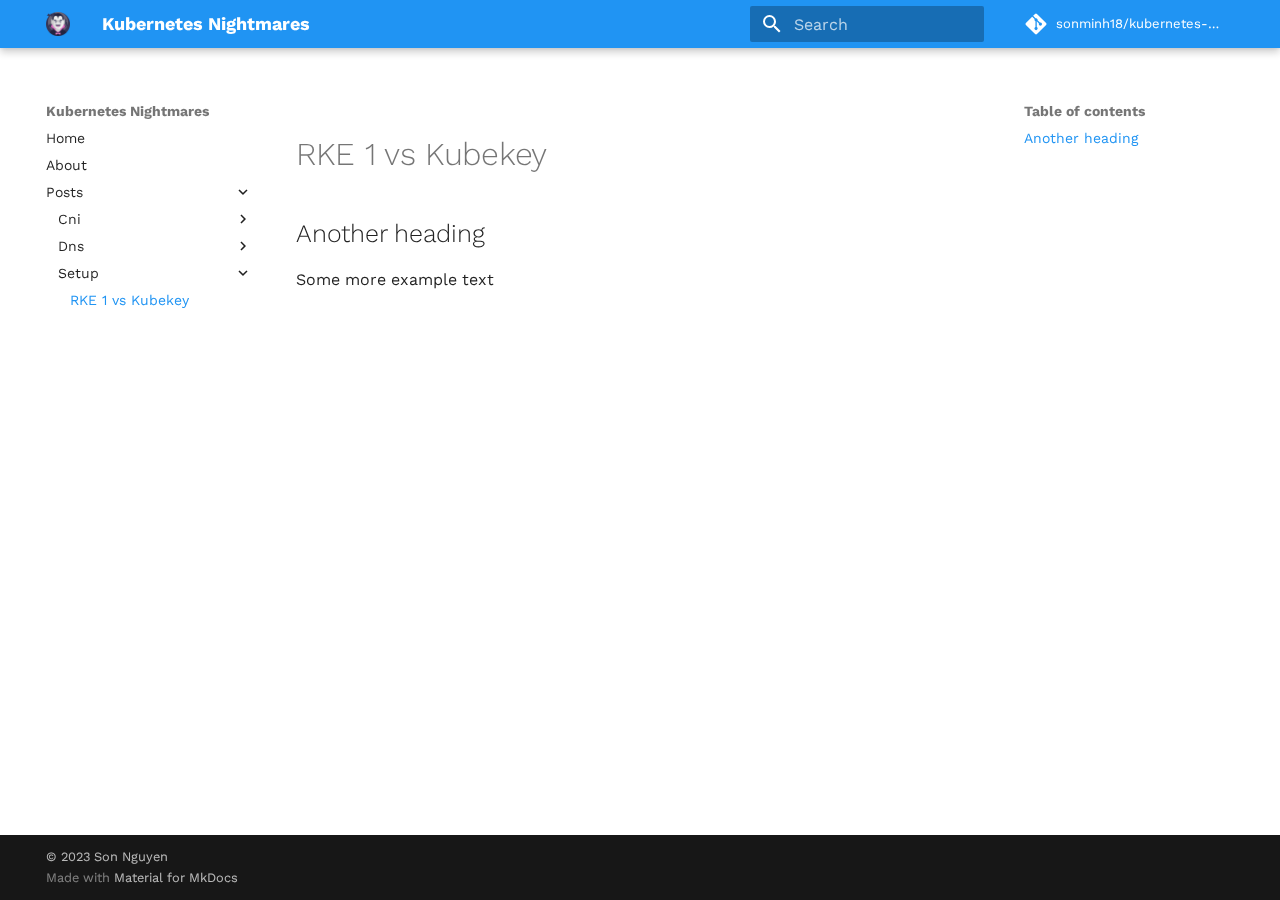
<file: posts/setup/rke-vs-kubekey.html>
<!doctype html>
<html lang="en" class="no-js">
  <head>
    
      <meta charset="utf-8">
      <meta name="viewport" content="width=device-width,initial-scale=1">
      
      
      
        <link rel="canonical" href="https://sonminh18.github.io/kubernetes-nightmares/posts/setup/rke-vs-kubekey.html">
      
      
        <link rel="prev" href="../dns/ha-dns.html">
      
      
      <link rel="icon" href="../../assets/img/favicon.ico">
      <meta name="generator" content="mkdocs-1.4.3, mkdocs-material-9.1.17">
    
    
      
        <title>RKE 1 vs Kubekey - Kubernetes Nightmares</title>
      
    
    
      <link rel="stylesheet" href="../../assets/stylesheets/main.26e3688c.min.css">
      
        
        <link rel="stylesheet" href="../../assets/stylesheets/palette.ecc896b0.min.css">
      
      

    
    
    
      
        
        
        <link rel="preconnect" href="https://fonts.gstatic.com" crossorigin>
        <link rel="stylesheet" href="https://fonts.googleapis.com/css?family=Work+Sans:300,300i,400,400i,700,700i%7CRoboto+Mono:400,400i,700,700i&display=fallback">
        <style>:root{--md-text-font:"Work Sans";--md-code-font:"Roboto Mono"}</style>
      
    
    
      <link rel="stylesheet" href="../../assets/css/custom-dracula.css">
    
      <link rel="stylesheet" href="../../assets/css/custom-extra.css">
    
    <script>__md_scope=new URL("../..",location),__md_hash=e=>[...e].reduce((e,_)=>(e<<5)-e+_.charCodeAt(0),0),__md_get=(e,_=localStorage,t=__md_scope)=>JSON.parse(_.getItem(t.pathname+"."+e)),__md_set=(e,_,t=localStorage,a=__md_scope)=>{try{t.setItem(a.pathname+"."+e,JSON.stringify(_))}catch(e){}}</script>
    
      

    
    
    
  </head>
  
  
    
    
    
    
    
    <body dir="ltr" data-md-color-scheme="default" data-md-color-primary="blue" data-md-color-accent="indigo">
  
    
    
    <input class="md-toggle" data-md-toggle="drawer" type="checkbox" id="__drawer" autocomplete="off">
    <input class="md-toggle" data-md-toggle="search" type="checkbox" id="__search" autocomplete="off">
    <label class="md-overlay" for="__drawer"></label>
    <div data-md-component="skip">
      
        
        <a href="#rke-1-vs-kubekey" class="md-skip">
          Skip to content
        </a>
      
    </div>
    <div data-md-component="announce">
      
    </div>
    
    
      

  

<header class="md-header md-header--shadow" data-md-component="header">
  <nav class="md-header__inner md-grid" aria-label="Header">
    <a href="../../index.html" title="Kubernetes Nightmares" class="md-header__button md-logo" aria-label="Kubernetes Nightmares" data-md-component="logo">
      
  <img src="../../assets/img/dracula.png" alt="logo">

    </a>
    <label class="md-header__button md-icon" for="__drawer">
      <svg xmlns="http://www.w3.org/2000/svg" viewBox="0 0 24 24"><path d="M3 6h18v2H3V6m0 5h18v2H3v-2m0 5h18v2H3v-2Z"/></svg>
    </label>
    <div class="md-header__title" data-md-component="header-title">
      <div class="md-header__ellipsis">
        <div class="md-header__topic">
          <span class="md-ellipsis">
            Kubernetes Nightmares
          </span>
        </div>
        <div class="md-header__topic" data-md-component="header-topic">
          <span class="md-ellipsis">
            
              RKE 1 vs Kubekey
            
          </span>
        </div>
      </div>
    </div>
    
      
    
    
    
      <label class="md-header__button md-icon" for="__search">
        <svg xmlns="http://www.w3.org/2000/svg" viewBox="0 0 24 24"><path d="M9.5 3A6.5 6.5 0 0 1 16 9.5c0 1.61-.59 3.09-1.56 4.23l.27.27h.79l5 5-1.5 1.5-5-5v-.79l-.27-.27A6.516 6.516 0 0 1 9.5 16 6.5 6.5 0 0 1 3 9.5 6.5 6.5 0 0 1 9.5 3m0 2C7 5 5 7 5 9.5S7 14 9.5 14 14 12 14 9.5 12 5 9.5 5Z"/></svg>
      </label>
      <div class="md-search" data-md-component="search" role="dialog">
  <label class="md-search__overlay" for="__search"></label>
  <div class="md-search__inner" role="search">
    <form class="md-search__form" name="search">
      <input type="text" class="md-search__input" name="query" aria-label="Search" placeholder="Search" autocapitalize="off" autocorrect="off" autocomplete="off" spellcheck="false" data-md-component="search-query" required>
      <label class="md-search__icon md-icon" for="__search">
        <svg xmlns="http://www.w3.org/2000/svg" viewBox="0 0 24 24"><path d="M9.5 3A6.5 6.5 0 0 1 16 9.5c0 1.61-.59 3.09-1.56 4.23l.27.27h.79l5 5-1.5 1.5-5-5v-.79l-.27-.27A6.516 6.516 0 0 1 9.5 16 6.5 6.5 0 0 1 3 9.5 6.5 6.5 0 0 1 9.5 3m0 2C7 5 5 7 5 9.5S7 14 9.5 14 14 12 14 9.5 12 5 9.5 5Z"/></svg>
        <svg xmlns="http://www.w3.org/2000/svg" viewBox="0 0 24 24"><path d="M20 11v2H8l5.5 5.5-1.42 1.42L4.16 12l7.92-7.92L13.5 5.5 8 11h12Z"/></svg>
      </label>
      <nav class="md-search__options" aria-label="Search">
        
        <button type="reset" class="md-search__icon md-icon" title="Clear" aria-label="Clear" tabindex="-1">
          <svg xmlns="http://www.w3.org/2000/svg" viewBox="0 0 24 24"><path d="M19 6.41 17.59 5 12 10.59 6.41 5 5 6.41 10.59 12 5 17.59 6.41 19 12 13.41 17.59 19 19 17.59 13.41 12 19 6.41Z"/></svg>
        </button>
      </nav>
      
    </form>
    <div class="md-search__output">
      <div class="md-search__scrollwrap" data-md-scrollfix>
        <div class="md-search-result" data-md-component="search-result">
          <div class="md-search-result__meta">
            Initializing search
          </div>
          <ol class="md-search-result__list" role="presentation"></ol>
        </div>
      </div>
    </div>
  </div>
</div>
    
    
      <div class="md-header__source">
        <a href="https://github.com/sonminh18/kubernetes-nightmares" title="Go to repository" class="md-source" data-md-component="source">
  <div class="md-source__icon md-icon">
    
    <svg xmlns="http://www.w3.org/2000/svg" viewBox="0 0 448 512"><!--! Font Awesome Free 6.4.0 by @fontawesome - https://fontawesome.com License - https://fontawesome.com/license/free (Icons: CC BY 4.0, Fonts: SIL OFL 1.1, Code: MIT License) Copyright 2023 Fonticons, Inc.--><path d="M439.55 236.05 244 40.45a28.87 28.87 0 0 0-40.81 0l-40.66 40.63 51.52 51.52c27.06-9.14 52.68 16.77 43.39 43.68l49.66 49.66c34.23-11.8 61.18 31 35.47 56.69-26.49 26.49-70.21-2.87-56-37.34L240.22 199v121.85c25.3 12.54 22.26 41.85 9.08 55a34.34 34.34 0 0 1-48.55 0c-17.57-17.6-11.07-46.91 11.25-56v-123c-20.8-8.51-24.6-30.74-18.64-45L142.57 101 8.45 235.14a28.86 28.86 0 0 0 0 40.81l195.61 195.6a28.86 28.86 0 0 0 40.8 0l194.69-194.69a28.86 28.86 0 0 0 0-40.81z"/></svg>
  </div>
  <div class="md-source__repository">
    sonminh18/kubernetes-nightmares
  </div>
</a>
      </div>
    
  </nav>
  
</header>
    
    <div class="md-container" data-md-component="container">
      
      
        
          
        
      
      <main class="md-main" data-md-component="main">
        <div class="md-main__inner md-grid">
          
            
              
              <div class="md-sidebar md-sidebar--primary" data-md-component="sidebar" data-md-type="navigation" >
                <div class="md-sidebar__scrollwrap">
                  <div class="md-sidebar__inner">
                    


<nav class="md-nav md-nav--primary" aria-label="Navigation" data-md-level="0">
  <label class="md-nav__title" for="__drawer">
    <a href="../../index.html" title="Kubernetes Nightmares" class="md-nav__button md-logo" aria-label="Kubernetes Nightmares" data-md-component="logo">
      
  <img src="../../assets/img/dracula.png" alt="logo">

    </a>
    Kubernetes Nightmares
  </label>
  
    <div class="md-nav__source">
      <a href="https://github.com/sonminh18/kubernetes-nightmares" title="Go to repository" class="md-source" data-md-component="source">
  <div class="md-source__icon md-icon">
    
    <svg xmlns="http://www.w3.org/2000/svg" viewBox="0 0 448 512"><!--! Font Awesome Free 6.4.0 by @fontawesome - https://fontawesome.com License - https://fontawesome.com/license/free (Icons: CC BY 4.0, Fonts: SIL OFL 1.1, Code: MIT License) Copyright 2023 Fonticons, Inc.--><path d="M439.55 236.05 244 40.45a28.87 28.87 0 0 0-40.81 0l-40.66 40.63 51.52 51.52c27.06-9.14 52.68 16.77 43.39 43.68l49.66 49.66c34.23-11.8 61.18 31 35.47 56.69-26.49 26.49-70.21-2.87-56-37.34L240.22 199v121.85c25.3 12.54 22.26 41.85 9.08 55a34.34 34.34 0 0 1-48.55 0c-17.57-17.6-11.07-46.91 11.25-56v-123c-20.8-8.51-24.6-30.74-18.64-45L142.57 101 8.45 235.14a28.86 28.86 0 0 0 0 40.81l195.61 195.6a28.86 28.86 0 0 0 40.8 0l194.69-194.69a28.86 28.86 0 0 0 0-40.81z"/></svg>
  </div>
  <div class="md-source__repository">
    sonminh18/kubernetes-nightmares
  </div>
</a>
    </div>
  
  <ul class="md-nav__list" data-md-scrollfix>
    
      
      
      

  
  
  
    <li class="md-nav__item">
      <a href="../../index.html" class="md-nav__link">
        Home
      </a>
    </li>
  

    
      
      
      

  
  
  
    <li class="md-nav__item">
      <a href="../../about.html" class="md-nav__link">
        About
      </a>
    </li>
  

    
      
      
      

  
  
    
  
  
    
    <li class="md-nav__item md-nav__item--active md-nav__item--nested">
      
      
      
      
      <input class="md-nav__toggle md-toggle " type="checkbox" id="__nav_3" checked>
      
      
      
        <label class="md-nav__link" for="__nav_3" id="__nav_3_label" tabindex="0">
          Posts
          <span class="md-nav__icon md-icon"></span>
        </label>
      
      <nav class="md-nav" data-md-level="1" aria-labelledby="__nav_3_label" aria-expanded="true">
        <label class="md-nav__title" for="__nav_3">
          <span class="md-nav__icon md-icon"></span>
          Posts
        </label>
        <ul class="md-nav__list" data-md-scrollfix>
          
            
              
  
  
  
    
    <li class="md-nav__item md-nav__item--nested">
      
      
      
      
      <input class="md-nav__toggle md-toggle " type="checkbox" id="__nav_3_1" >
      
      
      
        <label class="md-nav__link" for="__nav_3_1" id="__nav_3_1_label" tabindex="0">
          Cni
          <span class="md-nav__icon md-icon"></span>
        </label>
      
      <nav class="md-nav" data-md-level="2" aria-labelledby="__nav_3_1_label" aria-expanded="false">
        <label class="md-nav__title" for="__nav_3_1">
          <span class="md-nav__icon md-icon"></span>
          Cni
        </label>
        <ul class="md-nav__list" data-md-scrollfix>
          
            
              
  
  
  
    <li class="md-nav__item">
      <a href="../cni/calico-vs-cilium-ebpf.html" class="md-nav__link">
        Calico vs Cilium in eBPF mode
      </a>
    </li>
  

            
          
        </ul>
      </nav>
    </li>
  

            
          
            
              
  
  
  
    
    <li class="md-nav__item md-nav__item--nested">
      
      
      
      
      <input class="md-nav__toggle md-toggle " type="checkbox" id="__nav_3_2" >
      
      
      
        <label class="md-nav__link" for="__nav_3_2" id="__nav_3_2_label" tabindex="0">
          Dns
          <span class="md-nav__icon md-icon"></span>
        </label>
      
      <nav class="md-nav" data-md-level="2" aria-labelledby="__nav_3_2_label" aria-expanded="false">
        <label class="md-nav__title" for="__nav_3_2">
          <span class="md-nav__icon md-icon"></span>
          Dns
        </label>
        <ul class="md-nav__list" data-md-scrollfix>
          
            
              
  
  
  
    <li class="md-nav__item">
      <a href="../dns/ha-dns.html" class="md-nav__link">
        Using HA for DNS in Kubernetes Cluster
      </a>
    </li>
  

            
          
        </ul>
      </nav>
    </li>
  

            
          
            
              
  
  
    
  
  
    
    <li class="md-nav__item md-nav__item--active md-nav__item--nested">
      
      
      
      
      <input class="md-nav__toggle md-toggle " type="checkbox" id="__nav_3_3" checked>
      
      
      
        <label class="md-nav__link" for="__nav_3_3" id="__nav_3_3_label" tabindex="0">
          Setup
          <span class="md-nav__icon md-icon"></span>
        </label>
      
      <nav class="md-nav" data-md-level="2" aria-labelledby="__nav_3_3_label" aria-expanded="true">
        <label class="md-nav__title" for="__nav_3_3">
          <span class="md-nav__icon md-icon"></span>
          Setup
        </label>
        <ul class="md-nav__list" data-md-scrollfix>
          
            
              
  
  
    
  
  
    <li class="md-nav__item md-nav__item--active">
      
      <input class="md-nav__toggle md-toggle" type="checkbox" id="__toc">
      
      
        
      
      
        <label class="md-nav__link md-nav__link--active" for="__toc">
          RKE 1 vs Kubekey
          <span class="md-nav__icon md-icon"></span>
        </label>
      
      <a href="rke-vs-kubekey.html" class="md-nav__link md-nav__link--active">
        RKE 1 vs Kubekey
      </a>
      
        

<nav class="md-nav md-nav--secondary" aria-label="Table of contents">
  
  
  
    
  
  
    <label class="md-nav__title" for="__toc">
      <span class="md-nav__icon md-icon"></span>
      Table of contents
    </label>
    <ul class="md-nav__list" data-md-component="toc" data-md-scrollfix>
      
        <li class="md-nav__item">
  <a href="#another-heading" class="md-nav__link">
    Another heading
  </a>
  
</li>
      
    </ul>
  
</nav>
      
    </li>
  

            
          
        </ul>
      </nav>
    </li>
  

            
          
        </ul>
      </nav>
    </li>
  

    
  </ul>
</nav>
                  </div>
                </div>
              </div>
            
            
              
              <div class="md-sidebar md-sidebar--secondary" data-md-component="sidebar" data-md-type="toc" >
                <div class="md-sidebar__scrollwrap">
                  <div class="md-sidebar__inner">
                    

<nav class="md-nav md-nav--secondary" aria-label="Table of contents">
  
  
  
    
  
  
    <label class="md-nav__title" for="__toc">
      <span class="md-nav__icon md-icon"></span>
      Table of contents
    </label>
    <ul class="md-nav__list" data-md-component="toc" data-md-scrollfix>
      
        <li class="md-nav__item">
  <a href="#another-heading" class="md-nav__link">
    Another heading
  </a>
  
</li>
      
    </ul>
  
</nav>
                  </div>
                </div>
              </div>
            
          
          
            <div class="md-content" data-md-component="content">
              <article class="md-content__inner md-typeset">
                
                  

  
  


<h1 id="rke-1-vs-kubekey">RKE 1 vs Kubekey<a class="headerlink" href="#rke-1-vs-kubekey" title="Permanent link">&para;</a></h1>
<h2 id="another-heading">Another heading<a class="headerlink" href="#another-heading" title="Permanent link">&para;</a></h2>
<p>Some more example text</p>





                
              </article>
            </div>
          
          
        </div>
        
      </main>
      
        <footer class="md-footer">
  
  <div class="md-footer-meta md-typeset">
    <div class="md-footer-meta__inner md-grid">
      <div class="md-copyright">
  
    <div class="md-copyright__highlight">
      &copy; 2023 <a href="https://github.com/sonminh18"  target="_blank" rel="noopener">Son Nguyen</a>
    </div>
  
  
    Made with
    <a href="https://squidfunk.github.io/mkdocs-material/" target="_blank" rel="noopener">
      Material for MkDocs
    </a>
  
</div>
      
    </div>
  </div>
</footer>
      
    </div>
    <div class="md-dialog" data-md-component="dialog">
      <div class="md-dialog__inner md-typeset"></div>
    </div>
    
    <script id="__config" type="application/json">{"base": "../..", "features": [], "search": "../../assets/javascripts/workers/search.208ed371.min.js", "translations": {"clipboard.copied": "Copied to clipboard", "clipboard.copy": "Copy to clipboard", "search.result.more.one": "1 more on this page", "search.result.more.other": "# more on this page", "search.result.none": "No matching documents", "search.result.one": "1 matching document", "search.result.other": "# matching documents", "search.result.placeholder": "Type to start searching", "search.result.term.missing": "Missing", "select.version": "Select version"}}</script>
    
    
      <script src="../../assets/javascripts/bundle.b425cdc4.min.js"></script>
      
    
  </body>
</html>
</file>
<file: assets/css/custom-dracula.css>
/*!
  Theme: Dracula
  Author: Mike Barkmin (http://github.com/mikebarkmin) based on Dracula Theme (http://github.com/dracula)
  License: ~ MIT (or more permissive) [via base16-schemes-source]
  Maintainer: @highlightjs/core-team
  Version: 2021.09.0
*/pre code.hljs{display:block;overflow-x:auto;padding:1em}code.hljs{padding:3px 5px}.hljs{color:#e9e9f4;background:#282936}.hljs ::selection,.hljs::selection{background-color:#4d4f68;color:#e9e9f4}.hljs-comment{color:#626483}.hljs-tag{color:#62d6e8}.hljs-operator,.hljs-punctuation,.hljs-subst{color:#e9e9f4}.hljs-operator{opacity:.7}.hljs-bullet,.hljs-deletion,.hljs-name,.hljs-selector-tag,.hljs-template-variable,.hljs-variable{color:#ea51b2}.hljs-attr,.hljs-link,.hljs-literal,.hljs-number,.hljs-symbol,.hljs-variable.constant_{color:#b45bcf}.hljs-class .hljs-title,.hljs-title,.hljs-title.class_{color:#00f769}.hljs-strong{font-weight:700;color:#00f769}.hljs-addition,.hljs-code,.hljs-string,.hljs-title.class_.inherited__{color:#ebff87}.hljs-built_in,.hljs-doctag,.hljs-keyword.hljs-atrule,.hljs-quote,.hljs-regexp{color:#a1efe4}.hljs-attribute,.hljs-function .hljs-title,.hljs-section,.hljs-title.function_,.ruby .hljs-property{color:#62d6e8}.diff .hljs-meta,.hljs-keyword,.hljs-template-tag,.hljs-type{color:#b45bcf}.hljs-emphasis{color:#b45bcf;font-style:italic}.hljs-meta,.hljs-meta .hljs-keyword,.hljs-meta .hljs-string{color:#00f769}.hljs-meta .hljs-keyword,.hljs-meta-keyword{font-weight:700}
</file>
<file: assets/css/custom-extra.css>
h1, h2, h3, h4 {
    margin-top: 1.8rem!important;
    color: var(--purple);
}

.section-content {
    font-size: smaller;
    color: whitesmoke;
    text-align: justify;
}

strong {
    font-weight: bolder;
    color: var(--purple);
}
</file>
<file: assets/stylesheets/main.26e3688c.min.css>
@charset "UTF-8";html{-webkit-text-size-adjust:none;-moz-text-size-adjust:none;text-size-adjust:none;box-sizing:border-box}*,:after,:before{box-sizing:inherit}@media (prefers-reduced-motion){*,:after,:before{transition:none!important}}body{margin:0}a,button,input,label{-webkit-tap-highlight-color:transparent}a{color:inherit;text-decoration:none}hr{border:0;box-sizing:initial;display:block;height:.05rem;overflow:visible;padding:0}small{font-size:80%}sub,sup{line-height:1em}img{border-style:none}table{border-collapse:initial;border-spacing:0}td,th{font-weight:400;vertical-align:top}button{background:#0000;border:0;font-family:inherit;font-size:inherit;margin:0;padding:0}input{border:0;outline:none}:root{--md-primary-fg-color:#4051b5;--md-primary-fg-color--light:#5d6cc0;--md-primary-fg-color--dark:#303fa1;--md-primary-bg-color:#fff;--md-primary-bg-color--light:#ffffffb3;--md-accent-fg-color:#526cfe;--md-accent-fg-color--transparent:#526cfe1a;--md-accent-bg-color:#fff;--md-accent-bg-color--light:#ffffffb3}[data-md-color-scheme=default]{color-scheme:light}[data-md-color-scheme=default] img[src$="#gh-dark-mode-only"],[data-md-color-scheme=default] img[src$="#only-dark"]{display:none}:root,[data-md-color-scheme=default]{--md-default-fg-color:#000000de;--md-default-fg-color--light:#0000008a;--md-default-fg-color--lighter:#00000052;--md-default-fg-color--lightest:#00000012;--md-default-bg-color:#fff;--md-default-bg-color--light:#ffffffb3;--md-default-bg-color--lighter:#ffffff4d;--md-default-bg-color--lightest:#ffffff1f;--md-code-fg-color:#36464e;--md-code-bg-color:#f5f5f5;--md-code-hl-color:#ffff0080;--md-code-hl-number-color:#d52a2a;--md-code-hl-special-color:#db1457;--md-code-hl-function-color:#a846b9;--md-code-hl-constant-color:#6e59d9;--md-code-hl-keyword-color:#3f6ec6;--md-code-hl-string-color:#1c7d4d;--md-code-hl-name-color:var(--md-code-fg-color);--md-code-hl-operator-color:var(--md-default-fg-color--light);--md-code-hl-punctuation-color:var(--md-default-fg-color--light);--md-code-hl-comment-color:var(--md-default-fg-color--light);--md-code-hl-generic-color:var(--md-default-fg-color--light);--md-code-hl-variable-color:var(--md-default-fg-color--light);--md-typeset-color:var(--md-default-fg-color);--md-typeset-a-color:var(--md-primary-fg-color);--md-typeset-mark-color:#ffff0080;--md-typeset-del-color:#f5503d26;--md-typeset-ins-color:#0bd57026;--md-typeset-kbd-color:#fafafa;--md-typeset-kbd-accent-color:#fff;--md-typeset-kbd-border-color:#b8b8b8;--md-typeset-table-color:#0000001f;--md-typeset-table-color--light:rgba(0,0,0,.035);--md-admonition-fg-color:var(--md-default-fg-color);--md-admonition-bg-color:var(--md-default-bg-color);--md-warning-fg-color:#000000de;--md-warning-bg-color:#ff9;--md-footer-fg-color:#fff;--md-footer-fg-color--light:#ffffffb3;--md-footer-fg-color--lighter:#ffffff73;--md-footer-bg-color:#000000de;--md-footer-bg-color--dark:#00000052;--md-shadow-z1:0 0.2rem 0.5rem #0000000d,0 0 0.05rem #0000001a;--md-shadow-z2:0 0.2rem 0.5rem #0000001a,0 0 0.05rem #00000040;--md-shadow-z3:0 0.2rem 0.5rem #0003,0 0 0.05rem #00000059}.md-icon svg{fill:currentcolor;display:block;height:1.2rem;width:1.2rem}body{-webkit-font-smoothing:antialiased;-moz-osx-font-smoothing:grayscale;--md-text-font-family:var(--md-text-font,_),-apple-system,BlinkMacSystemFont,Helvetica,Arial,sans-serif;--md-code-font-family:var(--md-code-font,_),SFMono-Regular,Consolas,Menlo,monospace}aside,body,input{font-feature-settings:"kern","liga";color:var(--md-typeset-color);font-family:var(--md-text-font-family)}code,kbd,pre{font-feature-settings:"kern";font-family:var(--md-code-font-family)}:root{--md-typeset-table-sort-icon:url('data:image/svg+xml;charset=utf-8,<svg xmlns="http://www.w3.org/2000/svg" viewBox="0 0 24 24"><path d="m18 21-4-4h3V7h-3l4-4 4 4h-3v10h3M2 19v-2h10v2M2 13v-2h7v2M2 7V5h4v2H2Z"/></svg>');--md-typeset-table-sort-icon--asc:url('data:image/svg+xml;charset=utf-8,<svg xmlns="http://www.w3.org/2000/svg" viewBox="0 0 24 24"><path d="M19 17h3l-4 4-4-4h3V3h2M2 17h10v2H2M6 5v2H2V5m0 6h7v2H2v-2Z"/></svg>');--md-typeset-table-sort-icon--desc:url('data:image/svg+xml;charset=utf-8,<svg xmlns="http://www.w3.org/2000/svg" viewBox="0 0 24 24"><path d="M19 7h3l-4-4-4 4h3v14h2M2 17h10v2H2M6 5v2H2V5m0 6h7v2H2v-2Z"/></svg>')}.md-typeset{-webkit-print-color-adjust:exact;color-adjust:exact;font-size:.8rem;line-height:1.6}@media print{.md-typeset{font-size:.68rem}}.md-typeset blockquote,.md-typeset dl,.md-typeset figure,.md-typeset ol,.md-typeset pre,.md-typeset ul{margin-bottom:1em;margin-top:1em}.md-typeset h1{color:var(--md-default-fg-color--light);font-size:2em;line-height:1.3;margin:0 0 1.25em}.md-typeset h1,.md-typeset h2{font-weight:300;letter-spacing:-.01em}.md-typeset h2{font-size:1.5625em;line-height:1.4;margin:1.6em 0 .64em}.md-typeset h3{font-size:1.25em;font-weight:400;letter-spacing:-.01em;line-height:1.5;margin:1.6em 0 .8em}.md-typeset h2+h3{margin-top:.8em}.md-typeset h4{font-weight:700;letter-spacing:-.01em;margin:1em 0}.md-typeset h5,.md-typeset h6{color:var(--md-default-fg-color--light);font-size:.8em;font-weight:700;letter-spacing:-.01em;margin:1.25em 0}.md-typeset h5{text-transform:uppercase}.md-typeset hr{border-bottom:.05rem solid var(--md-default-fg-color--lightest);display:flow-root;margin:1.5em 0}.md-typeset a{color:var(--md-typeset-a-color);word-break:break-word}.md-typeset a,.md-typeset a:before{transition:color 125ms}.md-typeset a:focus,.md-typeset a:hover{color:var(--md-accent-fg-color)}.md-typeset a:focus code,.md-typeset a:hover code{background-color:var(--md-accent-fg-color--transparent)}.md-typeset a code{color:currentcolor;transition:background-color 125ms}.md-typeset a.focus-visible{outline-color:var(--md-accent-fg-color);outline-offset:.2rem}.md-typeset code,.md-typeset kbd,.md-typeset pre{color:var(--md-code-fg-color);direction:ltr;font-variant-ligatures:none}@media print{.md-typeset code,.md-typeset kbd,.md-typeset pre{white-space:pre-wrap}}.md-typeset code{background-color:var(--md-code-bg-color);border-radius:.1rem;-webkit-box-decoration-break:clone;box-decoration-break:clone;font-size:.85em;padding:0 .2941176471em;word-break:break-word}.md-typeset code:not(.focus-visible){-webkit-tap-highlight-color:transparent;outline:none}.md-typeset pre{display:flow-root;line-height:1.4;position:relative}.md-typeset pre>code{-webkit-box-decoration-break:slice;box-decoration-break:slice;box-shadow:none;display:block;margin:0;outline-color:var(--md-accent-fg-color);overflow:auto;padding:.7720588235em 1.1764705882em;scrollbar-color:var(--md-default-fg-color--lighter) #0000;scrollbar-width:thin;touch-action:auto;word-break:normal}.md-typeset pre>code:hover{scrollbar-color:var(--md-accent-fg-color) #0000}.md-typeset pre>code::-webkit-scrollbar{height:.2rem;width:.2rem}.md-typeset pre>code::-webkit-scrollbar-thumb{background-color:var(--md-default-fg-color--lighter)}.md-typeset pre>code::-webkit-scrollbar-thumb:hover{background-color:var(--md-accent-fg-color)}.md-typeset kbd{background-color:var(--md-typeset-kbd-color);border-radius:.1rem;box-shadow:0 .1rem 0 .05rem var(--md-typeset-kbd-border-color),0 .1rem 0 var(--md-typeset-kbd-border-color),0 -.1rem .2rem var(--md-typeset-kbd-accent-color) inset;color:var(--md-default-fg-color);display:inline-block;font-size:.75em;padding:0 .6666666667em;vertical-align:text-top;word-break:break-word}.md-typeset mark{background-color:var(--md-typeset-mark-color);-webkit-box-decoration-break:clone;box-decoration-break:clone;color:inherit;word-break:break-word}.md-typeset abbr{border-bottom:.05rem dotted var(--md-default-fg-color--light);cursor:help;text-decoration:none}@media (hover:none){.md-typeset abbr[title]:focus:after,.md-typeset abbr[title]:hover:after{background-color:var(--md-default-fg-color);border-radius:.1rem;box-shadow:var(--md-shadow-z3);color:var(--md-default-bg-color);content:attr(title);font-size:.7rem;left:.8rem;margin-top:2em;padding:.2rem .3rem;position:absolute;right:.8rem}}.md-typeset small{opacity:.75}[dir=ltr] .md-typeset sub,[dir=ltr] .md-typeset sup{margin-left:.078125em}[dir=rtl] .md-typeset sub,[dir=rtl] .md-typeset sup{margin-right:.078125em}[dir=ltr] .md-typeset blockquote{padding-left:.6rem}[dir=rtl] .md-typeset blockquote{padding-right:.6rem}[dir=ltr] .md-typeset blockquote{border-left:.2rem solid var(--md-default-fg-color--lighter)}[dir=rtl] .md-typeset blockquote{border-right:.2rem solid var(--md-default-fg-color--lighter)}.md-typeset blockquote{color:var(--md-default-fg-color--light);margin-left:0;margin-right:0}.md-typeset ul{list-style-type:disc}[dir=ltr] .md-typeset ol,[dir=ltr] .md-typeset ul{margin-left:.625em}[dir=rtl] .md-typeset ol,[dir=rtl] .md-typeset ul{margin-right:.625em}.md-typeset ol,.md-typeset ul{padding:0}.md-typeset ol:not([hidden]),.md-typeset ul:not([hidden]){display:flow-root}.md-typeset ol ol,.md-typeset ul ol{list-style-type:lower-alpha}.md-typeset ol ol ol,.md-typeset ul ol ol{list-style-type:lower-roman}[dir=ltr] .md-typeset ol li,[dir=ltr] .md-typeset ul li{margin-left:1.25em}[dir=rtl] .md-typeset ol li,[dir=rtl] .md-typeset ul li{margin-right:1.25em}.md-typeset ol li,.md-typeset ul li{margin-bottom:.5em}.md-typeset ol li blockquote,.md-typeset ol li p,.md-typeset ul li blockquote,.md-typeset ul li p{margin:.5em 0}.md-typeset ol li:last-child,.md-typeset ul li:last-child{margin-bottom:0}[dir=ltr] .md-typeset ol li ol,[dir=ltr] .md-typeset ol li ul,[dir=ltr] .md-typeset ul li ol,[dir=ltr] .md-typeset ul li ul{margin-left:.625em}[dir=rtl] .md-typeset ol li ol,[dir=rtl] .md-typeset ol li ul,[dir=rtl] .md-typeset ul li ol,[dir=rtl] .md-typeset ul li ul{margin-right:.625em}.md-typeset ol li ol,.md-typeset ol li ul,.md-typeset ul li ol,.md-typeset ul li ul{margin-bottom:.5em;margin-top:.5em}[dir=ltr] .md-typeset dd{margin-left:1.875em}[dir=rtl] .md-typeset dd{margin-right:1.875em}.md-typeset dd{margin-bottom:1.5em;margin-top:1em}.md-typeset img,.md-typeset svg,.md-typeset video{height:auto;max-width:100%}.md-typeset img[align=left]{margin:1em 1em 1em 0}.md-typeset img[align=right]{margin:1em 0 1em 1em}.md-typeset img[align]:only-child{margin-top:0}.md-typeset figure{display:flow-root;margin:1em auto;max-width:100%;text-align:center;width:-webkit-fit-content;width:-moz-fit-content;width:fit-content}.md-typeset figure img{display:block}.md-typeset figcaption{font-style:italic;margin:1em auto;max-width:24rem}.md-typeset iframe{max-width:100%}.md-typeset table:not([class]){background-color:var(--md-default-bg-color);border:.05rem solid var(--md-typeset-table-color);border-radius:.1rem;display:inline-block;font-size:.64rem;max-width:100%;overflow:auto;touch-action:auto}@media print{.md-typeset table:not([class]){display:table}}.md-typeset table:not([class])+*{margin-top:1.5em}.md-typeset table:not([class]) td>:first-child,.md-typeset table:not([class]) th>:first-child{margin-top:0}.md-typeset table:not([class]) td>:last-child,.md-typeset table:not([class]) th>:last-child{margin-bottom:0}.md-typeset table:not([class]) td:not([align]),.md-typeset table:not([class]) th:not([align]){text-align:left}[dir=rtl] .md-typeset table:not([class]) td:not([align]),[dir=rtl] .md-typeset table:not([class]) th:not([align]){text-align:right}.md-typeset table:not([class]) th{font-weight:700;min-width:5rem;padding:.9375em 1.25em;vertical-align:top}.md-typeset table:not([class]) td{border-top:.05rem solid var(--md-typeset-table-color);padding:.9375em 1.25em;vertical-align:top}.md-typeset table:not([class]) tbody tr{transition:background-color 125ms}.md-typeset table:not([class]) tbody tr:hover{background-color:var(--md-typeset-table-color--light);box-shadow:0 .05rem 0 var(--md-default-bg-color) inset}.md-typeset table:not([class]) a{word-break:normal}.md-typeset table th[role=columnheader]{cursor:pointer}[dir=ltr] .md-typeset table th[role=columnheader]:after{margin-left:.5em}[dir=rtl] .md-typeset table th[role=columnheader]:after{margin-right:.5em}.md-typeset table th[role=columnheader]:after{content:"";display:inline-block;height:1.2em;-webkit-mask-image:var(--md-typeset-table-sort-icon);mask-image:var(--md-typeset-table-sort-icon);-webkit-mask-repeat:no-repeat;mask-repeat:no-repeat;-webkit-mask-size:contain;mask-size:contain;transition:background-color 125ms;vertical-align:text-bottom;width:1.2em}.md-typeset table th[role=columnheader]:hover:after{background-color:var(--md-default-fg-color--lighter)}.md-typeset table th[role=columnheader][aria-sort=ascending]:after{background-color:var(--md-default-fg-color--light);-webkit-mask-image:var(--md-typeset-table-sort-icon--asc);mask-image:var(--md-typeset-table-sort-icon--asc)}.md-typeset table th[role=columnheader][aria-sort=descending]:after{background-color:var(--md-default-fg-color--light);-webkit-mask-image:var(--md-typeset-table-sort-icon--desc);mask-image:var(--md-typeset-table-sort-icon--desc)}.md-typeset__scrollwrap{margin:1em -.8rem;overflow-x:auto;touch-action:auto}.md-typeset__table{display:inline-block;margin-bottom:.5em;padding:0 .8rem}@media print{.md-typeset__table{display:block}}html .md-typeset__table table{display:table;margin:0;overflow:hidden;width:100%}@media screen and (max-width:44.9375em){.md-content__inner>pre{margin:1em -.8rem}.md-content__inner>pre code{border-radius:0}}.md-banner{background-color:var(--md-footer-bg-color);color:var(--md-footer-fg-color);overflow:auto}@media print{.md-banner{display:none}}.md-banner--warning{background-color:var(--md-warning-bg-color);color:var(--md-warning-fg-color)}.md-banner__inner{font-size:.7rem;margin:.6rem auto;padding:0 .8rem}[dir=ltr] .md-banner__button{float:right}[dir=rtl] .md-banner__button{float:left}.md-banner__button{color:inherit;cursor:pointer;transition:opacity .25s}.md-banner__button:hover{opacity:.7}html{font-size:125%;height:100%;overflow-x:hidden}@media screen and (min-width:100em){html{font-size:137.5%}}@media screen and (min-width:125em){html{font-size:150%}}body{background-color:var(--md-default-bg-color);display:flex;flex-direction:column;font-size:.5rem;min-height:100%;position:relative;width:100%}@media print{body{display:block}}@media screen and (max-width:59.9375em){body[data-md-scrolllock]{position:fixed}}.md-grid{margin-left:auto;margin-right:auto;max-width:61rem}.md-container{display:flex;flex-direction:column;flex-grow:1}@media print{.md-container{display:block}}.md-main{flex-grow:1}.md-main__inner{display:flex;height:100%;margin-top:1.5rem}.md-ellipsis{overflow:hidden;text-overflow:ellipsis}.md-toggle{display:none}.md-option{height:0;opacity:0;position:absolute;width:0}.md-option:checked+label:not([hidden]){display:block}.md-option.focus-visible+label{outline-color:var(--md-accent-fg-color);outline-style:auto}.md-skip{background-color:var(--md-default-fg-color);border-radius:.1rem;color:var(--md-default-bg-color);font-size:.64rem;margin:.5rem;opacity:0;outline-color:var(--md-accent-fg-color);padding:.3rem .5rem;position:fixed;transform:translateY(.4rem);z-index:-1}.md-skip:focus{opacity:1;transform:translateY(0);transition:transform .25s cubic-bezier(.4,0,.2,1),opacity 175ms 75ms;z-index:10}@page{margin:25mm}:root{--md-clipboard-icon:url('data:image/svg+xml;charset=utf-8,<svg xmlns="http://www.w3.org/2000/svg" viewBox="0 0 24 24"><path d="M19 21H8V7h11m0-2H8a2 2 0 0 0-2 2v14a2 2 0 0 0 2 2h11a2 2 0 0 0 2-2V7a2 2 0 0 0-2-2m-3-4H4a2 2 0 0 0-2 2v14h2V3h12V1Z"/></svg>')}.md-clipboard{border-radius:.1rem;color:var(--md-default-fg-color--lightest);cursor:pointer;height:1.5em;outline-color:var(--md-accent-fg-color);outline-offset:.1rem;position:absolute;right:.5em;top:.5em;transition:color .25s;width:1.5em;z-index:1}@media print{.md-clipboard{display:none}}.md-clipboard:not(.focus-visible){-webkit-tap-highlight-color:transparent;outline:none}:hover>.md-clipboard{color:var(--md-default-fg-color--light)}.md-clipboard:focus,.md-clipboard:hover{color:var(--md-accent-fg-color)}.md-clipboard:after{background-color:currentcolor;content:"";display:block;height:1.125em;margin:0 auto;-webkit-mask-image:var(--md-clipboard-icon);mask-image:var(--md-clipboard-icon);-webkit-mask-position:center;mask-position:center;-webkit-mask-repeat:no-repeat;mask-repeat:no-repeat;-webkit-mask-size:contain;mask-size:contain;width:1.125em}.md-clipboard--inline{cursor:pointer}.md-clipboard--inline code{transition:color .25s,background-color .25s}.md-clipboard--inline:focus code,.md-clipboard--inline:hover code{background-color:var(--md-accent-fg-color--transparent);color:var(--md-accent-fg-color)}@keyframes consent{0%{opacity:0;transform:translateY(100%)}to{opacity:1;transform:translateY(0)}}@keyframes overlay{0%{opacity:0}to{opacity:1}}.md-consent__overlay{animation:overlay .25s both;-webkit-backdrop-filter:blur(.1rem);backdrop-filter:blur(.1rem);background-color:#0000008a;height:100%;opacity:1;position:fixed;top:0;width:100%;z-index:5}.md-consent__inner{animation:consent .5s cubic-bezier(.1,.7,.1,1) both;background-color:var(--md-default-bg-color);border:0;border-radius:.1rem;bottom:0;box-shadow:0 0 .2rem #0000001a,0 .2rem .4rem #0003;max-height:100%;overflow:auto;padding:0;position:fixed;width:100%;z-index:5}.md-consent__form{padding:.8rem}.md-consent__settings{display:none;margin:1em 0}input:checked+.md-consent__settings{display:block}.md-consent__controls{margin-bottom:.8rem}.md-typeset .md-consent__controls .md-button{display:inline}@media screen and (max-width:44.9375em){.md-typeset .md-consent__controls .md-button{display:block;margin-top:.4rem;text-align:center;width:100%}}.md-consent label{cursor:pointer}.md-content{flex-grow:1;min-width:0}.md-content__inner{margin:0 .8rem 1.2rem;padding-top:.6rem}@media screen and (min-width:76.25em){[dir=ltr] .md-sidebar--primary:not([hidden])~.md-content>.md-content__inner{margin-left:1.2rem}[dir=ltr] .md-sidebar--secondary:not([hidden])~.md-content>.md-content__inner,[dir=rtl] .md-sidebar--primary:not([hidden])~.md-content>.md-content__inner{margin-right:1.2rem}[dir=rtl] .md-sidebar--secondary:not([hidden])~.md-content>.md-content__inner{margin-left:1.2rem}}.md-content__inner:before{content:"";display:block;height:.4rem}.md-content__inner>:last-child{margin-bottom:0}[dir=ltr] .md-content__button{float:right}[dir=rtl] .md-content__button{float:left}[dir=ltr] .md-content__button{margin-left:.4rem}[dir=rtl] .md-content__button{margin-right:.4rem}.md-content__button{margin:.4rem 0;padding:0}@media print{.md-content__button{display:none}}.md-typeset .md-content__button{color:var(--md-default-fg-color--lighter)}.md-content__button svg{display:inline;vertical-align:top}[dir=rtl] .md-content__button svg{transform:scaleX(-1)}[dir=ltr] .md-dialog{right:.8rem}[dir=rtl] .md-dialog{left:.8rem}.md-dialog{background-color:var(--md-default-fg-color);border-radius:.1rem;bottom:.8rem;box-shadow:var(--md-shadow-z3);min-width:11.1rem;opacity:0;padding:.4rem .6rem;pointer-events:none;position:fixed;transform:translateY(100%);transition:transform 0ms .4s,opacity .4s;z-index:4}@media print{.md-dialog{display:none}}.md-dialog--active{opacity:1;pointer-events:auto;transform:translateY(0);transition:transform .4s cubic-bezier(.075,.85,.175,1),opacity .4s}.md-dialog__inner{color:var(--md-default-bg-color);font-size:.7rem}.md-feedback{margin:2em 0 1em;text-align:center}.md-feedback fieldset{border:none;margin:0;padding:0}.md-feedback__title{font-weight:700;margin:1em auto}.md-feedback__inner{position:relative}.md-feedback__list{align-content:baseline;display:flex;flex-wrap:wrap;justify-content:center;position:relative}.md-feedback__list:hover .md-icon:not(:disabled){color:var(--md-default-fg-color--lighter)}:disabled .md-feedback__list{min-height:1.8rem}.md-feedback__icon{color:var(--md-default-fg-color--light);cursor:pointer;flex-shrink:0;margin:0 .1rem;transition:color 125ms}.md-feedback__icon:not(:disabled).md-icon:hover{color:var(--md-accent-fg-color)}.md-feedback__icon:disabled{color:var(--md-default-fg-color--lightest);pointer-events:none}.md-feedback__note{opacity:0;position:relative;transform:translateY(.4rem);transition:transform .4s cubic-bezier(.1,.7,.1,1),opacity .15s}.md-feedback__note>*{margin:0 auto;max-width:16rem}:disabled .md-feedback__note{opacity:1;transform:translateY(0)}.md-footer{background-color:var(--md-footer-bg-color);color:var(--md-footer-fg-color)}@media print{.md-footer{display:none}}.md-footer__inner{justify-content:space-between;overflow:auto;padding:.2rem}.md-footer__inner:not([hidden]){display:flex}.md-footer__link{align-items:end;display:flex;flex-grow:0.01;margin-bottom:.4rem;margin-top:1rem;max-width:100%;outline-color:var(--md-accent-fg-color);overflow:hidden;transition:opacity .25s}.md-footer__link:focus,.md-footer__link:hover{opacity:.7}[dir=rtl] .md-footer__link svg{transform:scaleX(-1)}@media screen and (max-width:44.9375em){.md-footer__link--prev{flex-shrink:0}.md-footer__link--prev .md-footer__title{display:none}}[dir=ltr] .md-footer__link--next{margin-left:auto}[dir=rtl] .md-footer__link--next{margin-right:auto}.md-footer__link--next{text-align:right}[dir=rtl] .md-footer__link--next{text-align:left}.md-footer__title{flex-grow:1;font-size:.9rem;margin-bottom:.7rem;max-width:calc(100% - 2.4rem);padding:0 1rem;white-space:nowrap}.md-footer__button{margin:.2rem;padding:.4rem}.md-footer__direction{font-size:.64rem;opacity:.7}.md-footer-meta{background-color:var(--md-footer-bg-color--dark)}.md-footer-meta__inner{display:flex;flex-wrap:wrap;justify-content:space-between;padding:.2rem}html .md-footer-meta.md-typeset a{color:var(--md-footer-fg-color--light)}html .md-footer-meta.md-typeset a:focus,html .md-footer-meta.md-typeset a:hover{color:var(--md-footer-fg-color)}.md-copyright{color:var(--md-footer-fg-color--lighter);font-size:.64rem;margin:auto .6rem;padding:.4rem 0;width:100%}@media screen and (min-width:45em){.md-copyright{width:auto}}.md-copyright__highlight{color:var(--md-footer-fg-color--light)}.md-social{margin:0 .4rem;padding:.2rem 0 .6rem}@media screen and (min-width:45em){.md-social{padding:.6rem 0}}.md-social__link{display:inline-block;height:1.6rem;text-align:center;width:1.6rem}.md-social__link:before{line-height:1.9}.md-social__link svg{fill:currentcolor;max-height:.8rem;vertical-align:-25%}.md-typeset .md-button{border:.1rem solid;border-radius:.1rem;color:var(--md-primary-fg-color);cursor:pointer;display:inline-block;font-weight:700;padding:.625em 2em;transition:color 125ms,background-color 125ms,border-color 125ms}.md-typeset .md-button--primary{background-color:var(--md-primary-fg-color);border-color:var(--md-primary-fg-color);color:var(--md-primary-bg-color)}.md-typeset .md-button:focus,.md-typeset .md-button:hover{background-color:var(--md-accent-fg-color);border-color:var(--md-accent-fg-color);color:var(--md-accent-bg-color)}[dir=ltr] .md-typeset .md-input{border-top-left-radius:.1rem}[dir=ltr] .md-typeset .md-input,[dir=rtl] .md-typeset .md-input{border-top-right-radius:.1rem}[dir=rtl] .md-typeset .md-input{border-top-left-radius:.1rem}.md-typeset .md-input{border-bottom:.1rem solid var(--md-default-fg-color--lighter);box-shadow:var(--md-shadow-z1);font-size:.8rem;height:1.8rem;padding:0 .6rem;transition:border .25s,box-shadow .25s}.md-typeset .md-input:focus,.md-typeset .md-input:hover{border-bottom-color:var(--md-accent-fg-color);box-shadow:var(--md-shadow-z2)}.md-typeset .md-input--stretch{width:100%}.md-header{background-color:var(--md-primary-fg-color);box-shadow:0 0 .2rem #0000,0 .2rem .4rem #0000;color:var(--md-primary-bg-color);display:block;left:0;position:sticky;right:0;top:0;z-index:4}@media print{.md-header{display:none}}.md-header[hidden]{transform:translateY(-100%);transition:transform .25s cubic-bezier(.8,0,.6,1),box-shadow .25s}.md-header--shadow{box-shadow:0 0 .2rem #0000001a,0 .2rem .4rem #0003;transition:transform .25s cubic-bezier(.1,.7,.1,1),box-shadow .25s}.md-header__inner{align-items:center;display:flex;padding:0 .2rem}.md-header__button{color:currentcolor;cursor:pointer;margin:.2rem;outline-color:var(--md-accent-fg-color);padding:.4rem;position:relative;transition:opacity .25s;vertical-align:middle;z-index:1}.md-header__button:hover{opacity:.7}.md-header__button:not([hidden]){display:inline-block}.md-header__button:not(.focus-visible){-webkit-tap-highlight-color:transparent;outline:none}.md-header__button.md-logo{margin:.2rem;padding:.4rem}@media screen and (max-width:76.1875em){.md-header__button.md-logo{display:none}}.md-header__button.md-logo img,.md-header__button.md-logo svg{fill:currentcolor;display:block;height:1.2rem;width:auto}@media screen and (min-width:60em){.md-header__button[for=__search]{display:none}}.no-js .md-header__button[for=__search]{display:none}[dir=rtl] .md-header__button[for=__search] svg{transform:scaleX(-1)}@media screen and (min-width:76.25em){.md-header__button[for=__drawer]{display:none}}.md-header__topic{display:flex;max-width:100%;position:absolute;transition:transform .4s cubic-bezier(.1,.7,.1,1),opacity .15s;white-space:nowrap}.md-header__topic+.md-header__topic{opacity:0;pointer-events:none;transform:translateX(1.25rem);transition:transform .4s cubic-bezier(1,.7,.1,.1),opacity .15s;z-index:-1}[dir=rtl] .md-header__topic+.md-header__topic{transform:translateX(-1.25rem)}.md-header__topic:first-child{font-weight:700}[dir=ltr] .md-header__title{margin-left:1rem}[dir=rtl] .md-header__title{margin-right:1rem}[dir=ltr] .md-header__title{margin-right:.4rem}[dir=rtl] .md-header__title{margin-left:.4rem}.md-header__title{flex-grow:1;font-size:.9rem;height:2.4rem;line-height:2.4rem}.md-header__title--active .md-header__topic{opacity:0;pointer-events:none;transform:translateX(-1.25rem);transition:transform .4s cubic-bezier(1,.7,.1,.1),opacity .15s;z-index:-1}[dir=rtl] .md-header__title--active .md-header__topic{transform:translateX(1.25rem)}.md-header__title--active .md-header__topic+.md-header__topic{opacity:1;pointer-events:auto;transform:translateX(0);transition:transform .4s cubic-bezier(.1,.7,.1,1),opacity .15s;z-index:0}.md-header__title>.md-header__ellipsis{height:100%;position:relative;width:100%}.md-header__option{display:flex;flex-shrink:0;max-width:100%;transition:max-width 0ms .25s,opacity .25s .25s;white-space:nowrap}[data-md-toggle=search]:checked~.md-header .md-header__option{max-width:0;opacity:0;transition:max-width 0ms,opacity 0ms}.md-header__source{display:none}@media screen and (min-width:60em){[dir=ltr] .md-header__source{margin-left:1rem}[dir=rtl] .md-header__source{margin-right:1rem}.md-header__source{display:block;max-width:11.7rem;width:11.7rem}}@media screen and (min-width:76.25em){[dir=ltr] .md-header__source{margin-left:1.4rem}[dir=rtl] .md-header__source{margin-right:1.4rem}}:root{--md-nav-icon--prev:url('data:image/svg+xml;charset=utf-8,<svg xmlns="http://www.w3.org/2000/svg" viewBox="0 0 24 24"><path d="M20 11v2H8l5.5 5.5-1.42 1.42L4.16 12l7.92-7.92L13.5 5.5 8 11h12Z"/></svg>');--md-nav-icon--next:url('data:image/svg+xml;charset=utf-8,<svg xmlns="http://www.w3.org/2000/svg" viewBox="0 0 24 24"><path d="M8.59 16.58 13.17 12 8.59 7.41 10 6l6 6-6 6-1.41-1.42Z"/></svg>');--md-toc-icon:url('data:image/svg+xml;charset=utf-8,<svg xmlns="http://www.w3.org/2000/svg" viewBox="0 0 24 24"><path d="M3 9h14V7H3v2m0 4h14v-2H3v2m0 4h14v-2H3v2m16 0h2v-2h-2v2m0-10v2h2V7h-2m0 6h2v-2h-2v2Z"/></svg>')}.md-nav{font-size:.7rem;line-height:1.3}.md-nav__title{color:var(--md-default-fg-color--light);display:block;font-weight:700;overflow:hidden;padding:0 .6rem;text-overflow:ellipsis}.md-nav__title .md-nav__button{display:none}.md-nav__title .md-nav__button img{height:100%;width:auto}.md-nav__title .md-nav__button.md-logo img,.md-nav__title .md-nav__button.md-logo svg{fill:currentcolor;display:block;height:2.4rem;max-width:100%;object-fit:contain;width:auto}.md-nav__list{list-style:none;margin:0;padding:0}.md-nav__item{padding:0 .6rem}[dir=ltr] .md-nav__item .md-nav__item{padding-right:0}[dir=rtl] .md-nav__item .md-nav__item{padding-left:0}.md-nav__link{align-items:center;cursor:pointer;display:flex;justify-content:space-between;margin-top:.625em;overflow:hidden;scroll-snap-align:start;text-overflow:ellipsis;transition:color 125ms}.md-nav__link--passed{color:var(--md-default-fg-color--light)}.md-nav__item .md-nav__link--active{color:var(--md-typeset-a-color)}.md-nav__item .md-nav__link--index [href]{width:100%}.md-nav__link:focus,.md-nav__link:hover{color:var(--md-accent-fg-color)}.md-nav__link.focus-visible{outline-color:var(--md-accent-fg-color);outline-offset:.2rem}.md-nav--primary .md-nav__link[for=__toc]{display:none}.md-nav--primary .md-nav__link[for=__toc] .md-icon:after{background-color:currentcolor;display:block;height:100%;-webkit-mask-image:var(--md-toc-icon);mask-image:var(--md-toc-icon);width:100%}.md-nav--primary .md-nav__link[for=__toc]~.md-nav{display:none}.md-nav__link>*{cursor:pointer;display:flex}.md-nav__icon{flex-shrink:0}.md-nav__source{display:none}@media screen and (max-width:76.1875em){.md-nav--primary,.md-nav--primary .md-nav{background-color:var(--md-default-bg-color);display:flex;flex-direction:column;height:100%;left:0;position:absolute;right:0;top:0;z-index:1}.md-nav--primary .md-nav__item,.md-nav--primary .md-nav__title{font-size:.8rem;line-height:1.5}.md-nav--primary .md-nav__title{background-color:var(--md-default-fg-color--lightest);color:var(--md-default-fg-color--light);cursor:pointer;height:5.6rem;line-height:2.4rem;padding:3rem .8rem .2rem;position:relative;white-space:nowrap}[dir=ltr] .md-nav--primary .md-nav__title .md-nav__icon{left:.4rem}[dir=rtl] .md-nav--primary .md-nav__title .md-nav__icon{right:.4rem}.md-nav--primary .md-nav__title .md-nav__icon{display:block;height:1.2rem;margin:.2rem;position:absolute;top:.4rem;width:1.2rem}.md-nav--primary .md-nav__title .md-nav__icon:after{background-color:currentcolor;content:"";display:block;height:100%;-webkit-mask-image:var(--md-nav-icon--prev);mask-image:var(--md-nav-icon--prev);-webkit-mask-position:center;mask-position:center;-webkit-mask-repeat:no-repeat;mask-repeat:no-repeat;-webkit-mask-size:contain;mask-size:contain;width:100%}.md-nav--primary .md-nav__title~.md-nav__list{background-color:var(--md-default-bg-color);box-shadow:0 .05rem 0 var(--md-default-fg-color--lightest) inset;overflow-y:auto;scroll-snap-type:y mandatory;touch-action:pan-y}.md-nav--primary .md-nav__title~.md-nav__list>:first-child{border-top:0}.md-nav--primary .md-nav__title[for=__drawer]{background-color:var(--md-primary-fg-color);color:var(--md-primary-bg-color);font-weight:700}.md-nav--primary .md-nav__title .md-logo{display:block;left:.2rem;margin:.2rem;padding:.4rem;position:absolute;right:.2rem;top:.2rem}.md-nav--primary .md-nav__list{flex:1}.md-nav--primary .md-nav__item{border-top:.05rem solid var(--md-default-fg-color--lightest);padding:0}.md-nav--primary .md-nav__item--active>.md-nav__link{color:var(--md-typeset-a-color)}.md-nav--primary .md-nav__item--active>.md-nav__link:focus,.md-nav--primary .md-nav__item--active>.md-nav__link:hover{color:var(--md-accent-fg-color)}.md-nav--primary .md-nav__link{margin-top:0;padding:.6rem .8rem}[dir=ltr] .md-nav--primary .md-nav__link .md-nav__icon{margin-right:-.2rem}[dir=rtl] .md-nav--primary .md-nav__link .md-nav__icon{margin-left:-.2rem}.md-nav--primary .md-nav__link .md-nav__icon{font-size:1.2rem;height:1.2rem;width:1.2rem}.md-nav--primary .md-nav__link .md-nav__icon:after{background-color:currentcolor;content:"";display:block;height:100%;-webkit-mask-image:var(--md-nav-icon--next);mask-image:var(--md-nav-icon--next);-webkit-mask-position:center;mask-position:center;-webkit-mask-repeat:no-repeat;mask-repeat:no-repeat;-webkit-mask-size:contain;mask-size:contain;width:100%}[dir=rtl] .md-nav--primary .md-nav__icon:after{transform:scale(-1)}.md-nav--primary .md-nav--secondary .md-nav{background-color:initial;position:static}[dir=ltr] .md-nav--primary .md-nav--secondary .md-nav .md-nav__link{padding-left:1.4rem}[dir=rtl] .md-nav--primary .md-nav--secondary .md-nav .md-nav__link{padding-right:1.4rem}[dir=ltr] .md-nav--primary .md-nav--secondary .md-nav .md-nav .md-nav__link{padding-left:2rem}[dir=rtl] .md-nav--primary .md-nav--secondary .md-nav .md-nav .md-nav__link{padding-right:2rem}[dir=ltr] .md-nav--primary .md-nav--secondary .md-nav .md-nav .md-nav .md-nav__link{padding-left:2.6rem}[dir=rtl] .md-nav--primary .md-nav--secondary .md-nav .md-nav .md-nav .md-nav__link{padding-right:2.6rem}[dir=ltr] .md-nav--primary .md-nav--secondary .md-nav .md-nav .md-nav .md-nav .md-nav__link{padding-left:3.2rem}[dir=rtl] .md-nav--primary .md-nav--secondary .md-nav .md-nav .md-nav .md-nav .md-nav__link{padding-right:3.2rem}.md-nav--secondary{background-color:initial}.md-nav__toggle~.md-nav{display:flex;opacity:0;transform:translateX(100%);transition:transform .25s cubic-bezier(.8,0,.6,1),opacity 125ms 50ms}[dir=rtl] .md-nav__toggle~.md-nav{transform:translateX(-100%)}.md-nav__toggle:checked~.md-nav{opacity:1;transform:translateX(0);transition:transform .25s cubic-bezier(.4,0,.2,1),opacity 125ms 125ms}.md-nav__toggle:checked~.md-nav>.md-nav__list{-webkit-backface-visibility:hidden;backface-visibility:hidden}}@media screen and (max-width:59.9375em){.md-nav--primary .md-nav__link[for=__toc]{display:flex}.md-nav--primary .md-nav__link[for=__toc] .md-icon:after{content:""}.md-nav--primary .md-nav__link[for=__toc]+.md-nav__link{display:none}.md-nav--primary .md-nav__link[for=__toc]~.md-nav{display:flex}.md-nav__source{background-color:var(--md-primary-fg-color--dark);color:var(--md-primary-bg-color);display:block;padding:0 .2rem}}@media screen and (min-width:60em) and (max-width:76.1875em){.md-nav--integrated .md-nav__link[for=__toc]{display:flex}.md-nav--integrated .md-nav__link[for=__toc] .md-icon:after{content:""}.md-nav--integrated .md-nav__link[for=__toc]+.md-nav__link{display:none}.md-nav--integrated .md-nav__link[for=__toc]~.md-nav{display:flex}}@media screen and (min-width:60em){.md-nav--secondary .md-nav__title{background:var(--md-default-bg-color);box-shadow:0 0 .4rem .4rem var(--md-default-bg-color);position:sticky;top:0;z-index:1}.md-nav--secondary .md-nav__title[for=__toc]{scroll-snap-align:start}.md-nav--secondary .md-nav__title .md-nav__icon{display:none}}@media screen and (min-width:76.25em){.md-nav{transition:max-height .25s cubic-bezier(.86,0,.07,1)}.md-nav--primary .md-nav__title{background:var(--md-default-bg-color);box-shadow:0 0 .4rem .4rem var(--md-default-bg-color);position:sticky;top:0;z-index:1}.md-nav--primary .md-nav__title[for=__drawer]{scroll-snap-align:start}.md-nav--primary .md-nav__title .md-nav__icon,.md-nav__toggle~.md-nav{display:none}.md-nav__toggle:checked~.md-nav,.md-nav__toggle:indeterminate~.md-nav{display:block}.md-nav__item--nested>.md-nav>.md-nav__title{display:none}.md-nav__item--section{display:block;margin:1.25em 0}.md-nav__item--section:last-child{margin-bottom:0}.md-nav__item--section>.md-nav__link{font-weight:700;pointer-events:none}.md-nav__item--section>.md-nav__link[for]{color:var(--md-default-fg-color--light)}.md-nav__item--section>.md-nav__link--index [href]{pointer-events:auto}.md-nav__item--section>.md-nav__link .md-nav__icon{display:none}.md-nav__item--section>.md-nav{display:block}.md-nav__item--section>.md-nav>.md-nav__list>.md-nav__item{padding:0}.md-nav__icon{border-radius:100%;height:.9rem;transition:background-color .25s;width:.9rem}.md-nav__icon:hover{background-color:var(--md-accent-fg-color--transparent)}.md-nav__icon:after{background-color:currentcolor;border-radius:100%;content:"";display:inline-block;height:100%;-webkit-mask-image:var(--md-nav-icon--next);mask-image:var(--md-nav-icon--next);-webkit-mask-position:center;mask-position:center;-webkit-mask-repeat:no-repeat;mask-repeat:no-repeat;-webkit-mask-size:contain;mask-size:contain;transition:transform .25s;vertical-align:-.1rem;width:100%}[dir=rtl] .md-nav__icon:after{transform:rotate(180deg)}.md-nav__item--nested .md-nav__toggle:checked~.md-nav__link .md-nav__icon:after,.md-nav__item--nested .md-nav__toggle:indeterminate~.md-nav__link .md-nav__icon:after{transform:rotate(90deg)}.md-nav--lifted>.md-nav__list>.md-nav__item,.md-nav--lifted>.md-nav__list>.md-nav__item--nested,.md-nav--lifted>.md-nav__title{display:none}.md-nav--lifted>.md-nav__list>.md-nav__item--active{display:block;padding:0}.md-nav--lifted>.md-nav__list>.md-nav__item--active>.md-nav__link{background:var(--md-default-bg-color);box-shadow:0 0 .4rem .4rem var(--md-default-bg-color);font-weight:700;margin-top:0;padding:0 .6rem;position:sticky;top:0;z-index:1}.md-nav--lifted>.md-nav__list>.md-nav__item--active>.md-nav__link:not(.md-nav__link--index){pointer-events:none}.md-nav--lifted>.md-nav__list>.md-nav__item--active>.md-nav__link .md-nav__icon{display:none}.md-nav--lifted>.md-nav__list>.md-nav__item>[for]{color:var(--md-default-fg-color--light)}.md-nav--lifted .md-nav[data-md-level="1"]{display:block}[dir=ltr] .md-nav--lifted .md-nav[data-md-level="1"]>.md-nav__list>.md-nav__item{padding-right:.6rem}[dir=rtl] .md-nav--lifted .md-nav[data-md-level="1"]>.md-nav__list>.md-nav__item{padding-left:.6rem}.md-nav--integrated>.md-nav__list>.md-nav__item--active:not(.md-nav__item--nested){padding:0 .6rem}.md-nav--integrated>.md-nav__list>.md-nav__item--active:not(.md-nav__item--nested)>.md-nav__link{padding:0}[dir=ltr] .md-nav--integrated>.md-nav__list>.md-nav__item--active .md-nav--secondary{border-left:.05rem solid var(--md-primary-fg-color)}[dir=rtl] .md-nav--integrated>.md-nav__list>.md-nav__item--active .md-nav--secondary{border-right:.05rem solid var(--md-primary-fg-color)}.md-nav--integrated>.md-nav__list>.md-nav__item--active .md-nav--secondary{display:block;margin-bottom:1.25em}.md-nav--integrated>.md-nav__list>.md-nav__item--active .md-nav--secondary>.md-nav__title{display:none}}:root{--md-search-result-icon:url('data:image/svg+xml;charset=utf-8,<svg xmlns="http://www.w3.org/2000/svg" viewBox="0 0 24 24"><path d="M14 2H6a2 2 0 0 0-2 2v16a2 2 0 0 0 2 2h7c-.41-.25-.8-.56-1.14-.9-.33-.33-.61-.7-.86-1.1H6V4h7v5h5v1.18c.71.16 1.39.43 2 .82V8l-6-6m6.31 16.9c1.33-2.11.69-4.9-1.4-6.22-2.11-1.33-4.91-.68-6.22 1.4-1.34 2.11-.69 4.89 1.4 6.22 1.46.93 3.32.93 4.79.02L22 23.39 23.39 22l-3.08-3.1m-3.81.1a2.5 2.5 0 0 1-2.5-2.5 2.5 2.5 0 0 1 2.5-2.5 2.5 2.5 0 0 1 2.5 2.5 2.5 2.5 0 0 1-2.5 2.5Z"/></svg>')}.md-search{position:relative}@media screen and (min-width:60em){.md-search{padding:.2rem 0}}.no-js .md-search{display:none}.md-search__overlay{opacity:0;z-index:1}@media screen and (max-width:59.9375em){[dir=ltr] .md-search__overlay{left:-2.2rem}[dir=rtl] .md-search__overlay{right:-2.2rem}.md-search__overlay{background-color:var(--md-default-bg-color);border-radius:1rem;height:2rem;overflow:hidden;pointer-events:none;position:absolute;top:-1rem;transform-origin:center;transition:transform .3s .1s,opacity .2s .2s;width:2rem}[data-md-toggle=search]:checked~.md-header .md-search__overlay{opacity:1;transition:transform .4s,opacity .1s}}@media screen and (min-width:60em){[dir=ltr] .md-search__overlay{left:0}[dir=rtl] .md-search__overlay{right:0}.md-search__overlay{background-color:#0000008a;cursor:pointer;height:0;position:fixed;top:0;transition:width 0ms .25s,height 0ms .25s,opacity .25s;width:0}[data-md-toggle=search]:checked~.md-header .md-search__overlay{height:200vh;opacity:1;transition:width 0ms,height 0ms,opacity .25s;width:100%}}@media screen and (max-width:29.9375em){[data-md-toggle=search]:checked~.md-header .md-search__overlay{transform:scale(45)}}@media screen and (min-width:30em) and (max-width:44.9375em){[data-md-toggle=search]:checked~.md-header .md-search__overlay{transform:scale(60)}}@media screen and (min-width:45em) and (max-width:59.9375em){[data-md-toggle=search]:checked~.md-header .md-search__overlay{transform:scale(75)}}.md-search__inner{-webkit-backface-visibility:hidden;backface-visibility:hidden}@media screen and (max-width:59.9375em){[dir=ltr] .md-search__inner{left:0}[dir=rtl] .md-search__inner{right:0}.md-search__inner{height:0;opacity:0;overflow:hidden;position:fixed;top:0;transform:translateX(5%);transition:width 0ms .3s,height 0ms .3s,transform .15s cubic-bezier(.4,0,.2,1) .15s,opacity .15s .15s;width:0;z-index:2}[dir=rtl] .md-search__inner{transform:translateX(-5%)}[data-md-toggle=search]:checked~.md-header .md-search__inner{height:100%;opacity:1;transform:translateX(0);transition:width 0ms 0ms,height 0ms 0ms,transform .15s cubic-bezier(.1,.7,.1,1) .15s,opacity .15s .15s;width:100%}}@media screen and (min-width:60em){[dir=ltr] .md-search__inner{float:right}[dir=rtl] .md-search__inner{float:left}.md-search__inner{padding:.1rem 0;position:relative;transition:width .25s cubic-bezier(.1,.7,.1,1);width:11.7rem}}@media screen and (min-width:60em) and (max-width:76.1875em){[data-md-toggle=search]:checked~.md-header .md-search__inner{width:23.4rem}}@media screen and (min-width:76.25em){[data-md-toggle=search]:checked~.md-header .md-search__inner{width:34.4rem}}.md-search__form{background-color:var(--md-default-bg-color);box-shadow:0 0 .6rem #0000;height:2.4rem;position:relative;transition:color .25s,background-color .25s;z-index:2}@media screen and (min-width:60em){.md-search__form{background-color:#00000042;border-radius:.1rem;height:1.8rem}.md-search__form:hover{background-color:#ffffff1f}}[data-md-toggle=search]:checked~.md-header .md-search__form{background-color:var(--md-default-bg-color);border-radius:.1rem .1rem 0 0;box-shadow:0 0 .6rem #00000012;color:var(--md-default-fg-color)}[dir=ltr] .md-search__input{padding-left:3.6rem;padding-right:2.2rem}[dir=rtl] .md-search__input{padding-left:2.2rem;padding-right:3.6rem}.md-search__input{background:#0000;font-size:.9rem;height:100%;position:relative;text-overflow:ellipsis;width:100%;z-index:2}.md-search__input::placeholder{transition:color .25s}.md-search__input::placeholder,.md-search__input~.md-search__icon{color:var(--md-default-fg-color--light)}.md-search__input::-ms-clear{display:none}@media screen and (max-width:59.9375em){.md-search__input{font-size:.9rem;height:2.4rem;width:100%}}@media screen and (min-width:60em){[dir=ltr] .md-search__input{padding-left:2.2rem}[dir=rtl] .md-search__input{padding-right:2.2rem}.md-search__input{color:inherit;font-size:.8rem}.md-search__input::placeholder{color:var(--md-primary-bg-color--light)}.md-search__input+.md-search__icon{color:var(--md-primary-bg-color)}[data-md-toggle=search]:checked~.md-header .md-search__input{text-overflow:clip}[data-md-toggle=search]:checked~.md-header .md-search__input+.md-search__icon{color:var(--md-default-fg-color--light)}[data-md-toggle=search]:checked~.md-header .md-search__input::placeholder{color:#0000}}.md-search__icon{cursor:pointer;display:inline-block;height:1.2rem;transition:color .25s,opacity .25s;width:1.2rem}.md-search__icon:hover{opacity:.7}[dir=ltr] .md-search__icon[for=__search]{left:.5rem}[dir=rtl] .md-search__icon[for=__search]{right:.5rem}.md-search__icon[for=__search]{position:absolute;top:.3rem;z-index:2}[dir=rtl] .md-search__icon[for=__search] svg{transform:scaleX(-1)}@media screen and (max-width:59.9375em){[dir=ltr] .md-search__icon[for=__search]{left:.8rem}[dir=rtl] .md-search__icon[for=__search]{right:.8rem}.md-search__icon[for=__search]{top:.6rem}.md-search__icon[for=__search] svg:first-child{display:none}}@media screen and (min-width:60em){.md-search__icon[for=__search]{pointer-events:none}.md-search__icon[for=__search] svg:last-child{display:none}}[dir=ltr] .md-search__options{right:.5rem}[dir=rtl] .md-search__options{left:.5rem}.md-search__options{pointer-events:none;position:absolute;top:.3rem;z-index:2}@media screen and (max-width:59.9375em){[dir=ltr] .md-search__options{right:.8rem}[dir=rtl] .md-search__options{left:.8rem}.md-search__options{top:.6rem}}[dir=ltr] .md-search__options>.md-icon{margin-left:.2rem}[dir=rtl] .md-search__options>.md-icon{margin-right:.2rem}.md-search__options>.md-icon{color:var(--md-default-fg-color--light);opacity:0;transform:scale(.75);transition:transform .15s cubic-bezier(.1,.7,.1,1),opacity .15s}.md-search__options>.md-icon:not(.focus-visible){-webkit-tap-highlight-color:transparent;outline:none}[data-md-toggle=search]:checked~.md-header .md-search__input:valid~.md-search__options>.md-icon{opacity:1;pointer-events:auto;transform:scale(1)}[data-md-toggle=search]:checked~.md-header .md-search__input:valid~.md-search__options>.md-icon:hover{opacity:.7}[dir=ltr] .md-search__suggest{padding-left:3.6rem;padding-right:2.2rem}[dir=rtl] .md-search__suggest{padding-left:2.2rem;padding-right:3.6rem}.md-search__suggest{align-items:center;color:var(--md-default-fg-color--lighter);display:flex;font-size:.9rem;height:100%;opacity:0;position:absolute;top:0;transition:opacity 50ms;white-space:nowrap;width:100%}@media screen and (min-width:60em){[dir=ltr] .md-search__suggest{padding-left:2.2rem}[dir=rtl] .md-search__suggest{padding-right:2.2rem}.md-search__suggest{font-size:.8rem}}[data-md-toggle=search]:checked~.md-header .md-search__suggest{opacity:1;transition:opacity .3s .1s}[dir=ltr] .md-search__output{border-bottom-left-radius:.1rem}[dir=ltr] .md-search__output,[dir=rtl] .md-search__output{border-bottom-right-radius:.1rem}[dir=rtl] .md-search__output{border-bottom-left-radius:.1rem}.md-search__output{overflow:hidden;position:absolute;width:100%;z-index:1}@media screen and (max-width:59.9375em){.md-search__output{bottom:0;top:2.4rem}}@media screen and (min-width:60em){.md-search__output{opacity:0;top:1.9rem;transition:opacity .4s}[data-md-toggle=search]:checked~.md-header .md-search__output{box-shadow:var(--md-shadow-z3);opacity:1}}.md-search__scrollwrap{-webkit-backface-visibility:hidden;backface-visibility:hidden;background-color:var(--md-default-bg-color);height:100%;overflow-y:auto;touch-action:pan-y}@media (-webkit-max-device-pixel-ratio:1),(max-resolution:1dppx){.md-search__scrollwrap{transform:translateZ(0)}}@media screen and (min-width:60em) and (max-width:76.1875em){.md-search__scrollwrap{width:23.4rem}}@media screen and (min-width:76.25em){.md-search__scrollwrap{width:34.4rem}}@media screen and (min-width:60em){.md-search__scrollwrap{max-height:0;scrollbar-color:var(--md-default-fg-color--lighter) #0000;scrollbar-width:thin}[data-md-toggle=search]:checked~.md-header .md-search__scrollwrap{max-height:75vh}.md-search__scrollwrap:hover{scrollbar-color:var(--md-accent-fg-color) #0000}.md-search__scrollwrap::-webkit-scrollbar{height:.2rem;width:.2rem}.md-search__scrollwrap::-webkit-scrollbar-thumb{background-color:var(--md-default-fg-color--lighter)}.md-search__scrollwrap::-webkit-scrollbar-thumb:hover{background-color:var(--md-accent-fg-color)}}.md-search-result{color:var(--md-default-fg-color);word-break:break-word}.md-search-result__meta{background-color:var(--md-default-fg-color--lightest);color:var(--md-default-fg-color--light);font-size:.64rem;line-height:1.8rem;padding:0 .8rem;scroll-snap-align:start}@media screen and (min-width:60em){[dir=ltr] .md-search-result__meta{padding-left:2.2rem}[dir=rtl] .md-search-result__meta{padding-right:2.2rem}}.md-search-result__list{list-style:none;margin:0;padding:0;-webkit-user-select:none;-moz-user-select:none;user-select:none}.md-search-result__item{box-shadow:0 -.05rem var(--md-default-fg-color--lightest)}.md-search-result__item:first-child{box-shadow:none}.md-search-result__link{display:block;outline:none;scroll-snap-align:start;transition:background-color .25s}.md-search-result__link:focus,.md-search-result__link:hover{background-color:var(--md-accent-fg-color--transparent)}.md-search-result__link:last-child p:last-child{margin-bottom:.6rem}.md-search-result__more>summary{cursor:pointer;display:block;outline:none;position:sticky;scroll-snap-align:start;top:0;z-index:1}.md-search-result__more>summary::marker{display:none}.md-search-result__more>summary::-webkit-details-marker{display:none}.md-search-result__more>summary>div{color:var(--md-typeset-a-color);font-size:.64rem;padding:.75em .8rem;transition:color .25s,background-color .25s}@media screen and (min-width:60em){[dir=ltr] .md-search-result__more>summary>div{padding-left:2.2rem}[dir=rtl] .md-search-result__more>summary>div{padding-right:2.2rem}}.md-search-result__more>summary:focus>div,.md-search-result__more>summary:hover>div{background-color:var(--md-accent-fg-color--transparent);color:var(--md-accent-fg-color)}.md-search-result__more[open]>summary{background-color:var(--md-default-bg-color)}.md-search-result__article{overflow:hidden;padding:0 .8rem;position:relative}@media screen and (min-width:60em){[dir=ltr] .md-search-result__article{padding-left:2.2rem}[dir=rtl] .md-search-result__article{padding-right:2.2rem}}[dir=ltr] .md-search-result__icon{left:0}[dir=rtl] .md-search-result__icon{right:0}.md-search-result__icon{color:var(--md-default-fg-color--light);height:1.2rem;margin:.5rem;position:absolute;width:1.2rem}@media screen and (max-width:59.9375em){.md-search-result__icon{display:none}}.md-search-result__icon:after{background-color:currentcolor;content:"";display:inline-block;height:100%;-webkit-mask-image:var(--md-search-result-icon);mask-image:var(--md-search-result-icon);-webkit-mask-position:center;mask-position:center;-webkit-mask-repeat:no-repeat;mask-repeat:no-repeat;-webkit-mask-size:contain;mask-size:contain;width:100%}[dir=rtl] .md-search-result__icon:after{transform:scaleX(-1)}.md-search-result .md-typeset{color:var(--md-default-fg-color--light);font-size:.64rem;line-height:1.6}.md-search-result .md-typeset h1{color:var(--md-default-fg-color);font-size:.8rem;font-weight:400;line-height:1.4;margin:.55rem 0}.md-search-result .md-typeset h1 mark{text-decoration:none}.md-search-result .md-typeset h2{color:var(--md-default-fg-color);font-size:.64rem;font-weight:700;line-height:1.6;margin:.5em 0}.md-search-result .md-typeset h2 mark{text-decoration:none}.md-search-result__terms{color:var(--md-default-fg-color);display:block;font-size:.64rem;font-style:italic;margin:.5em 0}.md-search-result mark{background-color:initial;color:var(--md-accent-fg-color);text-decoration:underline}.md-select{position:relative;z-index:1}.md-select__inner{background-color:var(--md-default-bg-color);border-radius:.1rem;box-shadow:var(--md-shadow-z2);color:var(--md-default-fg-color);left:50%;margin-top:.2rem;max-height:0;opacity:0;position:absolute;top:calc(100% - .2rem);transform:translate3d(-50%,.3rem,0);transition:transform .25s 375ms,opacity .25s .25s,max-height 0ms .5s}.md-select:focus-within .md-select__inner,.md-select:hover .md-select__inner{max-height:10rem;opacity:1;transform:translate3d(-50%,0,0);transition:transform .25s cubic-bezier(.1,.7,.1,1),opacity .25s,max-height 0ms}.md-select__inner:after{border-bottom:.2rem solid #0000;border-bottom-color:var(--md-default-bg-color);border-left:.2rem solid #0000;border-right:.2rem solid #0000;border-top:0;content:"";height:0;left:50%;margin-left:-.2rem;margin-top:-.2rem;position:absolute;top:0;width:0}.md-select__list{border-radius:.1rem;font-size:.8rem;list-style-type:none;margin:0;max-height:inherit;overflow:auto;padding:0}.md-select__item{line-height:1.8rem}[dir=ltr] .md-select__link{padding-left:.6rem;padding-right:1.2rem}[dir=rtl] .md-select__link{padding-left:1.2rem;padding-right:.6rem}.md-select__link{cursor:pointer;display:block;outline:none;scroll-snap-align:start;transition:background-color .25s,color .25s;width:100%}.md-select__link:focus,.md-select__link:hover{color:var(--md-accent-fg-color)}.md-select__link:focus{background-color:var(--md-default-fg-color--lightest)}.md-sidebar{align-self:flex-start;flex-shrink:0;padding:1.2rem 0;position:sticky;top:2.4rem;width:12.1rem}@media print{.md-sidebar{display:none}}@media screen and (max-width:76.1875em){[dir=ltr] .md-sidebar--primary{left:-12.1rem}[dir=rtl] .md-sidebar--primary{right:-12.1rem}.md-sidebar--primary{background-color:var(--md-default-bg-color);display:block;height:100%;position:fixed;top:0;transform:translateX(0);transition:transform .25s cubic-bezier(.4,0,.2,1),box-shadow .25s;width:12.1rem;z-index:5}[data-md-toggle=drawer]:checked~.md-container .md-sidebar--primary{box-shadow:var(--md-shadow-z3);transform:translateX(12.1rem)}[dir=rtl] [data-md-toggle=drawer]:checked~.md-container .md-sidebar--primary{transform:translateX(-12.1rem)}.md-sidebar--primary .md-sidebar__scrollwrap{bottom:0;left:0;margin:0;overflow:hidden;position:absolute;right:0;scroll-snap-type:none;top:0}}@media screen and (min-width:76.25em){.md-sidebar{height:0}.no-js .md-sidebar{height:auto}.md-header--lifted~.md-container .md-sidebar{top:4.8rem}}.md-sidebar--secondary{display:none;order:2}@media screen and (min-width:60em){.md-sidebar--secondary{height:0}.no-js .md-sidebar--secondary{height:auto}.md-sidebar--secondary:not([hidden]){display:block}.md-sidebar--secondary .md-sidebar__scrollwrap{touch-action:pan-y}}.md-sidebar__scrollwrap{scrollbar-gutter:stable;-webkit-backface-visibility:hidden;backface-visibility:hidden;margin:0 .2rem;overflow-y:auto;scrollbar-color:var(--md-default-fg-color--lighter) #0000;scrollbar-width:thin}.md-sidebar__scrollwrap::-webkit-scrollbar{height:.2rem;width:.2rem}.md-sidebar__scrollwrap:focus-within,.md-sidebar__scrollwrap:hover{scrollbar-color:var(--md-accent-fg-color) #0000}.md-sidebar__scrollwrap:focus-within::-webkit-scrollbar-thumb,.md-sidebar__scrollwrap:hover::-webkit-scrollbar-thumb{background-color:var(--md-default-fg-color--lighter)}.md-sidebar__scrollwrap:focus-within::-webkit-scrollbar-thumb:hover,.md-sidebar__scrollwrap:hover::-webkit-scrollbar-thumb:hover{background-color:var(--md-accent-fg-color)}@supports selector(::-webkit-scrollbar){.md-sidebar__scrollwrap{scrollbar-gutter:auto}[dir=ltr] .md-sidebar__inner{padding-right:calc(100% - 11.5rem)}[dir=rtl] .md-sidebar__inner{padding-left:calc(100% - 11.5rem)}}@media screen and (max-width:76.1875em){.md-overlay{background-color:#0000008a;height:0;opacity:0;position:fixed;top:0;transition:width 0ms .25s,height 0ms .25s,opacity .25s;width:0;z-index:5}[data-md-toggle=drawer]:checked~.md-overlay{height:100%;opacity:1;transition:width 0ms,height 0ms,opacity .25s;width:100%}}@keyframes facts{0%{height:0}to{height:.65rem}}@keyframes fact{0%{opacity:0;transform:translateY(100%)}50%{opacity:0}to{opacity:1;transform:translateY(0)}}:root{--md-source-forks-icon:url('data:image/svg+xml;charset=utf-8,<svg xmlns="http://www.w3.org/2000/svg" viewBox="0 0 16 16"><path d="M5 5.372v.878c0 .414.336.75.75.75h4.5a.75.75 0 0 0 .75-.75v-.878a2.25 2.25 0 1 1 1.5 0v.878a2.25 2.25 0 0 1-2.25 2.25h-1.5v2.128a2.251 2.251 0 1 1-1.5 0V8.5h-1.5A2.25 2.25 0 0 1 3.5 6.25v-.878a2.25 2.25 0 1 1 1.5 0ZM5 3.25a.75.75 0 1 0-1.5 0 .75.75 0 0 0 1.5 0Zm6.75.75a.75.75 0 1 0 0-1.5.75.75 0 0 0 0 1.5Zm-3 8.75a.75.75 0 1 0-1.5 0 .75.75 0 0 0 1.5 0Z"/></svg>');--md-source-repositories-icon:url('data:image/svg+xml;charset=utf-8,<svg xmlns="http://www.w3.org/2000/svg" viewBox="0 0 16 16"><path d="M2 2.5A2.5 2.5 0 0 1 4.5 0h8.75a.75.75 0 0 1 .75.75v12.5a.75.75 0 0 1-.75.75h-2.5a.75.75 0 0 1 0-1.5h1.75v-2h-8a1 1 0 0 0-.714 1.7.75.75 0 1 1-1.072 1.05A2.495 2.495 0 0 1 2 11.5Zm10.5-1h-8a1 1 0 0 0-1 1v6.708A2.486 2.486 0 0 1 4.5 9h8ZM5 12.25a.25.25 0 0 1 .25-.25h3.5a.25.25 0 0 1 .25.25v3.25a.25.25 0 0 1-.4.2l-1.45-1.087a.249.249 0 0 0-.3 0L5.4 15.7a.25.25 0 0 1-.4-.2Z"/></svg>');--md-source-stars-icon:url('data:image/svg+xml;charset=utf-8,<svg xmlns="http://www.w3.org/2000/svg" viewBox="0 0 16 16"><path d="M8 .25a.75.75 0 0 1 .673.418l1.882 3.815 4.21.612a.75.75 0 0 1 .416 1.279l-3.046 2.97.719 4.192a.751.751 0 0 1-1.088.791L8 12.347l-3.766 1.98a.75.75 0 0 1-1.088-.79l.72-4.194L.818 6.374a.75.75 0 0 1 .416-1.28l4.21-.611L7.327.668A.75.75 0 0 1 8 .25Zm0 2.445L6.615 5.5a.75.75 0 0 1-.564.41l-3.097.45 2.24 2.184a.75.75 0 0 1 .216.664l-.528 3.084 2.769-1.456a.75.75 0 0 1 .698 0l2.77 1.456-.53-3.084a.75.75 0 0 1 .216-.664l2.24-2.183-3.096-.45a.75.75 0 0 1-.564-.41L8 2.694Z"/></svg>');--md-source-version-icon:url('data:image/svg+xml;charset=utf-8,<svg xmlns="http://www.w3.org/2000/svg" viewBox="0 0 16 16"><path d="M1 7.775V2.75C1 1.784 1.784 1 2.75 1h5.025c.464 0 .91.184 1.238.513l6.25 6.25a1.75 1.75 0 0 1 0 2.474l-5.026 5.026a1.75 1.75 0 0 1-2.474 0l-6.25-6.25A1.752 1.752 0 0 1 1 7.775Zm1.5 0c0 .066.026.13.073.177l6.25 6.25a.25.25 0 0 0 .354 0l5.025-5.025a.25.25 0 0 0 0-.354l-6.25-6.25a.25.25 0 0 0-.177-.073H2.75a.25.25 0 0 0-.25.25ZM6 5a1 1 0 1 1 0 2 1 1 0 0 1 0-2Z"/></svg>')}.md-source{-webkit-backface-visibility:hidden;backface-visibility:hidden;display:block;font-size:.65rem;line-height:1.2;outline-color:var(--md-accent-fg-color);transition:opacity .25s;white-space:nowrap}.md-source:hover{opacity:.7}.md-source__icon{display:inline-block;height:2.4rem;vertical-align:middle;width:2rem}[dir=ltr] .md-source__icon svg{margin-left:.6rem}[dir=rtl] .md-source__icon svg{margin-right:.6rem}.md-source__icon svg{margin-top:.6rem}[dir=ltr] .md-source__icon+.md-source__repository{padding-left:2rem}[dir=rtl] .md-source__icon+.md-source__repository{padding-right:2rem}[dir=ltr] .md-source__icon+.md-source__repository{margin-left:-2rem}[dir=rtl] .md-source__icon+.md-source__repository{margin-right:-2rem}[dir=ltr] .md-source__repository{margin-left:.6rem}[dir=rtl] .md-source__repository{margin-right:.6rem}.md-source__repository{display:inline-block;max-width:calc(100% - 1.2rem);overflow:hidden;text-overflow:ellipsis;vertical-align:middle}.md-source__facts{display:flex;font-size:.55rem;gap:.4rem;list-style-type:none;margin:.1rem 0 0;opacity:.75;overflow:hidden;padding:0;width:100%}.md-source__repository--active .md-source__facts{animation:facts .25s ease-in}.md-source__fact{overflow:hidden;text-overflow:ellipsis}.md-source__repository--active .md-source__fact{animation:fact .4s ease-out}[dir=ltr] .md-source__fact:before{margin-right:.1rem}[dir=rtl] .md-source__fact:before{margin-left:.1rem}.md-source__fact:before{background-color:currentcolor;content:"";display:inline-block;height:.6rem;-webkit-mask-position:center;mask-position:center;-webkit-mask-repeat:no-repeat;mask-repeat:no-repeat;-webkit-mask-size:contain;mask-size:contain;vertical-align:text-top;width:.6rem}.md-source__fact:nth-child(1n+2){flex-shrink:0}.md-source__fact--version:before{-webkit-mask-image:var(--md-source-version-icon);mask-image:var(--md-source-version-icon)}.md-source__fact--stars:before{-webkit-mask-image:var(--md-source-stars-icon);mask-image:var(--md-source-stars-icon)}.md-source__fact--forks:before{-webkit-mask-image:var(--md-source-forks-icon);mask-image:var(--md-source-forks-icon)}.md-source__fact--repositories:before{-webkit-mask-image:var(--md-source-repositories-icon);mask-image:var(--md-source-repositories-icon)}.md-tabs{background-color:var(--md-primary-fg-color);color:var(--md-primary-bg-color);display:block;line-height:1.3;overflow:auto;width:100%;z-index:3}@media print{.md-tabs{display:none}}@media screen and (max-width:76.1875em){.md-tabs{display:none}}.md-tabs[hidden]{pointer-events:none}[dir=ltr] .md-tabs__list{margin-left:.2rem}[dir=rtl] .md-tabs__list{margin-right:.2rem}.md-tabs__list{contain:content;list-style:none;margin:0;overflow:auto;padding:0;scrollbar-width:none;white-space:nowrap}.md-tabs__list::-webkit-scrollbar{display:none}.md-tabs__item{display:inline-block;height:2.4rem;padding-left:.6rem;padding-right:.6rem}.md-tabs__link{-webkit-backface-visibility:hidden;backface-visibility:hidden;display:block;font-size:.7rem;margin-top:.8rem;opacity:.7;outline-color:var(--md-accent-fg-color);outline-offset:.2rem;transition:transform .4s cubic-bezier(.1,.7,.1,1),opacity .25s}.md-tabs__link--active,.md-tabs__link:focus,.md-tabs__link:hover{color:inherit;opacity:1}.md-tabs__item:nth-child(2) .md-tabs__link{transition-delay:20ms}.md-tabs__item:nth-child(3) .md-tabs__link{transition-delay:40ms}.md-tabs__item:nth-child(4) .md-tabs__link{transition-delay:60ms}.md-tabs__item:nth-child(5) .md-tabs__link{transition-delay:80ms}.md-tabs__item:nth-child(6) .md-tabs__link{transition-delay:.1s}.md-tabs__item:nth-child(7) .md-tabs__link{transition-delay:.12s}.md-tabs__item:nth-child(8) .md-tabs__link{transition-delay:.14s}.md-tabs__item:nth-child(9) .md-tabs__link{transition-delay:.16s}.md-tabs__item:nth-child(10) .md-tabs__link{transition-delay:.18s}.md-tabs__item:nth-child(11) .md-tabs__link{transition-delay:.2s}.md-tabs__item:nth-child(12) .md-tabs__link{transition-delay:.22s}.md-tabs__item:nth-child(13) .md-tabs__link{transition-delay:.24s}.md-tabs__item:nth-child(14) .md-tabs__link{transition-delay:.26s}.md-tabs__item:nth-child(15) .md-tabs__link{transition-delay:.28s}.md-tabs__item:nth-child(16) .md-tabs__link{transition-delay:.3s}.md-tabs[hidden] .md-tabs__link{opacity:0;transform:translateY(50%);transition:transform 0ms .1s,opacity .1s}:root{--md-tag-icon:url('data:image/svg+xml;charset=utf-8,<svg xmlns="http://www.w3.org/2000/svg" viewBox="0 0 24 24"><path d="m5.41 21 .71-4h-4l.35-2h4l1.06-6h-4l.35-2h4l.71-4h2l-.71 4h6l.71-4h2l-.71 4h4l-.35 2h-4l-1.06 6h4l-.35 2h-4l-.71 4h-2l.71-4h-6l-.71 4h-2M9.53 9l-1.06 6h6l1.06-6h-6Z"/></svg>')}.md-typeset .md-tags{margin-bottom:.75em;margin-top:-.125em}[dir=ltr] .md-typeset .md-tag{margin-right:.5em}[dir=rtl] .md-typeset .md-tag{margin-left:.5em}.md-typeset .md-tag{background:var(--md-default-fg-color--lightest);border-radius:2.4rem;display:inline-block;font-size:.64rem;font-weight:700;letter-spacing:normal;line-height:1.6;margin-bottom:.5em;padding:.3125em .9375em;vertical-align:middle}.md-typeset .md-tag[href]{-webkit-tap-highlight-color:transparent;color:inherit;outline:none;transition:color 125ms,background-color 125ms}.md-typeset .md-tag[href]:focus,.md-typeset .md-tag[href]:hover{background-color:var(--md-accent-fg-color);color:var(--md-accent-bg-color)}[id]>.md-typeset .md-tag{vertical-align:text-top}.md-typeset .md-tag-icon:before{background-color:var(--md-default-fg-color--lighter);content:"";display:inline-block;height:1.2em;margin-right:.4em;-webkit-mask-image:var(--md-tag-icon);mask-image:var(--md-tag-icon);-webkit-mask-position:center;mask-position:center;-webkit-mask-repeat:no-repeat;mask-repeat:no-repeat;-webkit-mask-size:contain;mask-size:contain;transition:background-color 125ms;vertical-align:text-bottom;width:1.2em}.md-typeset .md-tag-icon[href]:focus:before,.md-typeset .md-tag-icon[href]:hover:before{background-color:var(--md-accent-bg-color)}@keyframes pulse{0%{box-shadow:0 0 0 0 var(--md-default-fg-color--lightest);transform:scale(.95)}75%{box-shadow:0 0 0 .625em #0000;transform:scale(1)}to{box-shadow:0 0 0 0 #0000;transform:scale(.95)}}:root{--md-tooltip-width:20rem}.md-tooltip{-webkit-backface-visibility:hidden;backface-visibility:hidden;background-color:var(--md-default-bg-color);border-radius:.1rem;box-shadow:var(--md-shadow-z2);color:var(--md-default-fg-color);font-family:var(--md-text-font-family);left:clamp(var(--md-tooltip-0,0rem) + .8rem,var(--md-tooltip-x),100vw + var(--md-tooltip-0,0rem) + .8rem - var(--md-tooltip-width) - 2 * .8rem);max-width:calc(100vw - 1.6rem);opacity:0;position:absolute;top:var(--md-tooltip-y);transform:translateY(-.4rem);transition:transform 0ms .25s,opacity .25s,z-index .25s;width:var(--md-tooltip-width);z-index:0}.md-tooltip--active{opacity:1;transform:translateY(0);transition:transform .25s cubic-bezier(.1,.7,.1,1),opacity .25s,z-index 0ms;z-index:2}.focus-visible>.md-tooltip,.md-tooltip:target{outline:var(--md-accent-fg-color) auto}.md-tooltip__inner{font-size:.64rem;padding:.8rem}.md-tooltip__inner.md-typeset>:first-child{margin-top:0}.md-tooltip__inner.md-typeset>:last-child{margin-bottom:0}.md-annotation{font-weight:400;outline:none;white-space:normal}[dir=rtl] .md-annotation{direction:rtl}.md-annotation:not([hidden]){display:inline-block;line-height:1.325}.md-annotation__index{cursor:pointer;font-family:var(--md-code-font-family);font-size:.85em;margin:0 1ch;outline:none;position:relative;-webkit-user-select:none;-moz-user-select:none;user-select:none;z-index:0}.md-annotation .md-annotation__index{color:#fff;transition:z-index .25s}.md-annotation .md-annotation__index:focus,.md-annotation .md-annotation__index:hover{color:#fff}.md-annotation__index:after{background-color:var(--md-default-fg-color--lighter);border-radius:2ch;content:"";height:2.2ch;left:-.125em;margin:0 -.4ch;padding:0 .4ch;position:absolute;top:0;transition:color .25s,background-color .25s;width:calc(100% + 1.2ch);width:max(2.2ch,100% + 1.2ch);z-index:-1}@media not all and (prefers-reduced-motion){[data-md-visible]>.md-annotation__index:after{animation:pulse 2s infinite}}.md-tooltip--active+.md-annotation__index:after{animation:none;transition:color .25s,background-color .25s}code .md-annotation__index{font-family:var(--md-code-font-family);font-size:inherit}.md-tooltip--active+.md-annotation__index,:hover>.md-annotation__index{color:var(--md-accent-bg-color)}.md-tooltip--active+.md-annotation__index:after,:hover>.md-annotation__index:after{background-color:var(--md-accent-fg-color)}.md-tooltip--active+.md-annotation__index{animation:none;transition:none;z-index:2}.md-annotation__index [data-md-annotation-id]{display:inline-block;line-height:90%}.md-annotation__index [data-md-annotation-id]:before{content:attr(data-md-annotation-id);display:inline-block;padding-bottom:.1em;transform:scale(1.15);transition:transform .4s cubic-bezier(.1,.7,.1,1);vertical-align:.065em}@media not print{.md-annotation__index [data-md-annotation-id]:before{content:"+"}:focus-within>.md-annotation__index [data-md-annotation-id]:before{transform:scale(1.25) rotate(45deg)}}[dir=ltr] .md-top{margin-left:50%}[dir=rtl] .md-top{margin-right:50%}.md-top{background-color:var(--md-default-bg-color);border-radius:1.6rem;box-shadow:var(--md-shadow-z2);color:var(--md-default-fg-color--light);cursor:pointer;display:block;font-size:.7rem;outline:none;padding:.4rem .8rem;position:fixed;top:3.2rem;transform:translate(-50%);transition:color 125ms,background-color 125ms,transform 125ms cubic-bezier(.4,0,.2,1),opacity 125ms;z-index:2}@media print{.md-top{display:none}}[dir=rtl] .md-top{transform:translate(50%)}.md-top[hidden]{opacity:0;pointer-events:none;transform:translate(-50%,.2rem);transition-duration:0ms}[dir=rtl] .md-top[hidden]{transform:translate(50%,.2rem)}.md-top:focus,.md-top:hover{background-color:var(--md-accent-fg-color);color:var(--md-accent-bg-color)}.md-top svg{display:inline-block;vertical-align:-.5em}@keyframes hoverfix{0%{pointer-events:none}}:root{--md-version-icon:url('data:image/svg+xml;charset=utf-8,<svg xmlns="http://www.w3.org/2000/svg" viewBox="0 0 320 512"><!--! Font Awesome Free 6.4.0 by @fontawesome - https://fontawesome.com License - https://fontawesome.com/license/free (Icons: CC BY 4.0, Fonts: SIL OFL 1.1, Code: MIT License) Copyright 2023 Fonticons, Inc.--><path d="M137.4 374.6c12.5 12.5 32.8 12.5 45.3 0l128-128c9.2-9.2 11.9-22.9 6.9-34.9S301 191.9 288 191.9L32 192c-12.9 0-24.6 7.8-29.6 19.8s-2.2 25.7 6.9 34.9l128 128z"/></svg>')}.md-version{flex-shrink:0;font-size:.8rem;height:2.4rem}[dir=ltr] .md-version__current{margin-left:1.4rem;margin-right:.4rem}[dir=rtl] .md-version__current{margin-left:.4rem;margin-right:1.4rem}.md-version__current{color:inherit;cursor:pointer;outline:none;position:relative;top:.05rem}[dir=ltr] .md-version__current:after{margin-left:.4rem}[dir=rtl] .md-version__current:after{margin-right:.4rem}.md-version__current:after{background-color:currentcolor;content:"";display:inline-block;height:.6rem;-webkit-mask-image:var(--md-version-icon);mask-image:var(--md-version-icon);-webkit-mask-position:center;mask-position:center;-webkit-mask-repeat:no-repeat;mask-repeat:no-repeat;-webkit-mask-size:contain;mask-size:contain;width:.4rem}.md-version__list{background-color:var(--md-default-bg-color);border-radius:.1rem;box-shadow:var(--md-shadow-z2);color:var(--md-default-fg-color);list-style-type:none;margin:.2rem .8rem;max-height:0;opacity:0;overflow:auto;padding:0;position:absolute;scroll-snap-type:y mandatory;top:.15rem;transition:max-height 0ms .5s,opacity .25s .25s;z-index:3}.md-version:focus-within .md-version__list,.md-version:hover .md-version__list{max-height:10rem;opacity:1;transition:max-height 0ms,opacity .25s}@media (pointer:coarse){.md-version:hover .md-version__list{animation:hoverfix .25s forwards}.md-version:focus-within .md-version__list{animation:none}}.md-version__item{line-height:1.8rem}[dir=ltr] .md-version__link{padding-left:.6rem;padding-right:1.2rem}[dir=rtl] .md-version__link{padding-left:1.2rem;padding-right:.6rem}.md-version__link{cursor:pointer;display:block;outline:none;scroll-snap-align:start;transition:color .25s,background-color .25s;white-space:nowrap;width:100%}.md-version__link:focus,.md-version__link:hover{color:var(--md-accent-fg-color)}.md-version__link:focus{background-color:var(--md-default-fg-color--lightest)}:root{--md-admonition-icon--note:url('data:image/svg+xml;charset=utf-8,<svg xmlns="http://www.w3.org/2000/svg" viewBox="0 0 24 24"><path d="M12 2C6.47 2 2 6.47 2 12s4.47 10 10 10 10-4.47 10-10S17.53 2 12 2m3.1 5.07c.14 0 .28.05.4.16l1.27 1.27c.23.22.23.57 0 .78l-1 1-2.05-2.05 1-1c.1-.11.24-.16.38-.16m-1.97 1.74 2.06 2.06-6.06 6.06H7.07v-2.06l6.06-6.06Z"/></svg>');--md-admonition-icon--abstract:url('data:image/svg+xml;charset=utf-8,<svg xmlns="http://www.w3.org/2000/svg" viewBox="0 0 24 24"><path d="M17 9H7V7h10m0 6H7v-2h10m-3 6H7v-2h7M12 3a1 1 0 0 1 1 1 1 1 0 0 1-1 1 1 1 0 0 1-1-1 1 1 0 0 1 1-1m7 0h-4.18C14.4 1.84 13.3 1 12 1c-1.3 0-2.4.84-2.82 2H5a2 2 0 0 0-2 2v14a2 2 0 0 0 2 2h14a2 2 0 0 0 2-2V5a2 2 0 0 0-2-2Z"/></svg>');--md-admonition-icon--info:url('data:image/svg+xml;charset=utf-8,<svg xmlns="http://www.w3.org/2000/svg" viewBox="0 0 24 24"><path d="M13 9h-2V7h2m0 10h-2v-6h2m-1-9A10 10 0 0 0 2 12a10 10 0 0 0 10 10 10 10 0 0 0 10-10A10 10 0 0 0 12 2Z"/></svg>');--md-admonition-icon--tip:url('data:image/svg+xml;charset=utf-8,<svg xmlns="http://www.w3.org/2000/svg" viewBox="0 0 24 24"><path d="M17.66 11.2c-.23-.3-.51-.56-.77-.82-.67-.6-1.43-1.03-2.07-1.66C13.33 7.26 13 4.85 13.95 3c-.95.23-1.78.75-2.49 1.32-2.59 2.08-3.61 5.75-2.39 8.9.04.1.08.2.08.33 0 .22-.15.42-.35.5-.23.1-.47.04-.66-.12a.58.58 0 0 1-.14-.17c-1.13-1.43-1.31-3.48-.55-5.12C5.78 10 4.87 12.3 5 14.47c.06.5.12 1 .29 1.5.14.6.41 1.2.71 1.73 1.08 1.73 2.95 2.97 4.96 3.22 2.14.27 4.43-.12 6.07-1.6 1.83-1.66 2.47-4.32 1.53-6.6l-.13-.26c-.21-.46-.77-1.26-.77-1.26m-3.16 6.3c-.28.24-.74.5-1.1.6-1.12.4-2.24-.16-2.9-.82 1.19-.28 1.9-1.16 2.11-2.05.17-.8-.15-1.46-.28-2.23-.12-.74-.1-1.37.17-2.06.19.38.39.76.63 1.06.77 1 1.98 1.44 2.24 2.8.04.14.06.28.06.43.03.82-.33 1.72-.93 2.27Z"/></svg>');--md-admonition-icon--success:url('data:image/svg+xml;charset=utf-8,<svg xmlns="http://www.w3.org/2000/svg" viewBox="0 0 24 24"><path d="M21 7 9 19l-5.5-5.5 1.41-1.41L9 16.17 19.59 5.59 21 7Z"/></svg>');--md-admonition-icon--question:url('data:image/svg+xml;charset=utf-8,<svg xmlns="http://www.w3.org/2000/svg" viewBox="0 0 24 24"><path d="m15.07 11.25-.9.92C13.45 12.89 13 13.5 13 15h-2v-.5c0-1.11.45-2.11 1.17-2.83l1.24-1.26c.37-.36.59-.86.59-1.41a2 2 0 0 0-2-2 2 2 0 0 0-2 2H8a4 4 0 0 1 4-4 4 4 0 0 1 4 4 3.2 3.2 0 0 1-.93 2.25M13 19h-2v-2h2M12 2A10 10 0 0 0 2 12a10 10 0 0 0 10 10 10 10 0 0 0 10-10c0-5.53-4.5-10-10-10Z"/></svg>');--md-admonition-icon--warning:url('data:image/svg+xml;charset=utf-8,<svg xmlns="http://www.w3.org/2000/svg" viewBox="0 0 24 24"><path d="M13 14h-2V9h2m0 9h-2v-2h2M1 21h22L12 2 1 21Z"/></svg>');--md-admonition-icon--failure:url('data:image/svg+xml;charset=utf-8,<svg xmlns="http://www.w3.org/2000/svg" viewBox="0 0 24 24"><path d="M19 6.41 17.59 5 12 10.59 6.41 5 5 6.41 10.59 12 5 17.59 6.41 19 12 13.41 17.59 19 19 17.59 13.41 12 19 6.41Z"/></svg>');--md-admonition-icon--danger:url('data:image/svg+xml;charset=utf-8,<svg xmlns="http://www.w3.org/2000/svg" viewBox="0 0 24 24"><path d="m11.5 20 4.86-9.73H13V4l-5 9.73h3.5V20M12 2c2.75 0 5.1 1 7.05 2.95C21 6.9 22 9.25 22 12s-1 5.1-2.95 7.05C17.1 21 14.75 22 12 22s-5.1-1-7.05-2.95C3 17.1 2 14.75 2 12s1-5.1 2.95-7.05C6.9 3 9.25 2 12 2Z"/></svg>');--md-admonition-icon--bug:url('data:image/svg+xml;charset=utf-8,<svg xmlns="http://www.w3.org/2000/svg" viewBox="0 0 24 24"><path d="M11 13h2v1h-2v-1m10-8v6c0 5.5-3.8 10.7-9 12-5.2-1.3-9-6.5-9-12V5l9-4 9 4m-4 5h-2.2c-.2-.6-.6-1.1-1.1-1.5l1.2-1.2-.7-.7L12.8 8H12c-.2 0-.5 0-.7.1L9.9 6.6l-.8.8 1.2 1.2c-.5.3-.9.8-1.1 1.4H7v1h2v1H7v1h2v1H7v1h2.2c.4 1.2 1.5 2 2.8 2s2.4-.8 2.8-2H17v-1h-2v-1h2v-1h-2v-1h2v-1m-6 2h2v-1h-2v1Z"/></svg>');--md-admonition-icon--example:url('data:image/svg+xml;charset=utf-8,<svg xmlns="http://www.w3.org/2000/svg" viewBox="0 0 24 24"><path d="M7 2v2h1v14a4 4 0 0 0 4 4 4 4 0 0 0 4-4V4h1V2H7m4 14c-.6 0-1-.4-1-1s.4-1 1-1 1 .4 1 1-.4 1-1 1m2-4c-.6 0-1-.4-1-1s.4-1 1-1 1 .4 1 1-.4 1-1 1m1-5h-4V4h4v3Z"/></svg>');--md-admonition-icon--quote:url('data:image/svg+xml;charset=utf-8,<svg xmlns="http://www.w3.org/2000/svg" viewBox="0 0 24 24"><path d="M14 17h3l2-4V7h-6v6h3M6 17h3l2-4V7H5v6h3l-2 4Z"/></svg>')}.md-typeset .admonition,.md-typeset details{background-color:var(--md-admonition-bg-color);border:.05rem solid #448aff;border-radius:.2rem;box-shadow:var(--md-shadow-z1);color:var(--md-admonition-fg-color);display:flow-root;font-size:.64rem;margin:1.5625em 0;padding:0 .6rem;page-break-inside:avoid}@media print{.md-typeset .admonition,.md-typeset details{box-shadow:none}}.md-typeset .admonition>*,.md-typeset details>*{box-sizing:border-box}.md-typeset .admonition .admonition,.md-typeset .admonition details,.md-typeset details .admonition,.md-typeset details details{margin-bottom:1em;margin-top:1em}.md-typeset .admonition .md-typeset__scrollwrap,.md-typeset details .md-typeset__scrollwrap{margin:1em -.6rem}.md-typeset .admonition .md-typeset__table,.md-typeset details .md-typeset__table{padding:0 .6rem}.md-typeset .admonition>.tabbed-set:only-child,.md-typeset details>.tabbed-set:only-child{margin-top:0}html .md-typeset .admonition>:last-child,html .md-typeset details>:last-child{margin-bottom:.6rem}[dir=ltr] .md-typeset .admonition-title,[dir=ltr] .md-typeset summary{padding-left:2rem;padding-right:.6rem}[dir=rtl] .md-typeset .admonition-title,[dir=rtl] .md-typeset summary{padding-left:.6rem;padding-right:2rem}[dir=ltr] .md-typeset .admonition-title,[dir=ltr] .md-typeset summary{border-left-width:.2rem}[dir=rtl] .md-typeset .admonition-title,[dir=rtl] .md-typeset summary{border-right-width:.2rem}[dir=ltr] .md-typeset .admonition-title,[dir=ltr] .md-typeset summary{border-top-left-radius:.1rem}[dir=ltr] .md-typeset .admonition-title,[dir=ltr] .md-typeset summary,[dir=rtl] .md-typeset .admonition-title,[dir=rtl] .md-typeset summary{border-top-right-radius:.1rem}[dir=rtl] .md-typeset .admonition-title,[dir=rtl] .md-typeset summary{border-top-left-radius:.1rem}.md-typeset .admonition-title,.md-typeset summary{background-color:#448aff1a;border:none;font-weight:700;margin:0 -.6rem;padding-bottom:.4rem;padding-top:.4rem;position:relative}html .md-typeset .admonition-title:last-child,html .md-typeset summary:last-child{margin-bottom:0}[dir=ltr] .md-typeset .admonition-title:before,[dir=ltr] .md-typeset summary:before{left:.6rem}[dir=rtl] .md-typeset .admonition-title:before,[dir=rtl] .md-typeset summary:before{right:.6rem}.md-typeset .admonition-title:before,.md-typeset summary:before{background-color:#448aff;content:"";height:1rem;-webkit-mask-image:var(--md-admonition-icon--note);mask-image:var(--md-admonition-icon--note);-webkit-mask-position:center;mask-position:center;-webkit-mask-repeat:no-repeat;mask-repeat:no-repeat;-webkit-mask-size:contain;mask-size:contain;position:absolute;top:.625em;width:1rem}.md-typeset .admonition-title code,.md-typeset summary code{box-shadow:0 0 0 .05rem var(--md-default-fg-color--lightest)}.md-typeset .admonition.note,.md-typeset details.note{border-color:#448aff}.md-typeset .note>.admonition-title,.md-typeset .note>summary{background-color:#448aff1a}.md-typeset .note>.admonition-title:before,.md-typeset .note>summary:before{background-color:#448aff;-webkit-mask-image:var(--md-admonition-icon--note);mask-image:var(--md-admonition-icon--note)}.md-typeset .note>.admonition-title:after,.md-typeset .note>summary:after{color:#448aff}.md-typeset .admonition.abstract,.md-typeset details.abstract{border-color:#00b0ff}.md-typeset .abstract>.admonition-title,.md-typeset .abstract>summary{background-color:#00b0ff1a}.md-typeset .abstract>.admonition-title:before,.md-typeset .abstract>summary:before{background-color:#00b0ff;-webkit-mask-image:var(--md-admonition-icon--abstract);mask-image:var(--md-admonition-icon--abstract)}.md-typeset .abstract>.admonition-title:after,.md-typeset .abstract>summary:after{color:#00b0ff}.md-typeset .admonition.info,.md-typeset details.info{border-color:#00b8d4}.md-typeset .info>.admonition-title,.md-typeset .info>summary{background-color:#00b8d41a}.md-typeset .info>.admonition-title:before,.md-typeset .info>summary:before{background-color:#00b8d4;-webkit-mask-image:var(--md-admonition-icon--info);mask-image:var(--md-admonition-icon--info)}.md-typeset .info>.admonition-title:after,.md-typeset .info>summary:after{color:#00b8d4}.md-typeset .admonition.tip,.md-typeset details.tip{border-color:#00bfa5}.md-typeset .tip>.admonition-title,.md-typeset .tip>summary{background-color:#00bfa51a}.md-typeset .tip>.admonition-title:before,.md-typeset .tip>summary:before{background-color:#00bfa5;-webkit-mask-image:var(--md-admonition-icon--tip);mask-image:var(--md-admonition-icon--tip)}.md-typeset .tip>.admonition-title:after,.md-typeset .tip>summary:after{color:#00bfa5}.md-typeset .admonition.success,.md-typeset details.success{border-color:#00c853}.md-typeset .success>.admonition-title,.md-typeset .success>summary{background-color:#00c8531a}.md-typeset .success>.admonition-title:before,.md-typeset .success>summary:before{background-color:#00c853;-webkit-mask-image:var(--md-admonition-icon--success);mask-image:var(--md-admonition-icon--success)}.md-typeset .success>.admonition-title:after,.md-typeset .success>summary:after{color:#00c853}.md-typeset .admonition.question,.md-typeset details.question{border-color:#64dd17}.md-typeset .question>.admonition-title,.md-typeset .question>summary{background-color:#64dd171a}.md-typeset .question>.admonition-title:before,.md-typeset .question>summary:before{background-color:#64dd17;-webkit-mask-image:var(--md-admonition-icon--question);mask-image:var(--md-admonition-icon--question)}.md-typeset .question>.admonition-title:after,.md-typeset .question>summary:after{color:#64dd17}.md-typeset .admonition.warning,.md-typeset details.warning{border-color:#ff9100}.md-typeset .warning>.admonition-title,.md-typeset .warning>summary{background-color:#ff91001a}.md-typeset .warning>.admonition-title:before,.md-typeset .warning>summary:before{background-color:#ff9100;-webkit-mask-image:var(--md-admonition-icon--warning);mask-image:var(--md-admonition-icon--warning)}.md-typeset .warning>.admonition-title:after,.md-typeset .warning>summary:after{color:#ff9100}.md-typeset .admonition.failure,.md-typeset details.failure{border-color:#ff5252}.md-typeset .failure>.admonition-title,.md-typeset .failure>summary{background-color:#ff52521a}.md-typeset .failure>.admonition-title:before,.md-typeset .failure>summary:before{background-color:#ff5252;-webkit-mask-image:var(--md-admonition-icon--failure);mask-image:var(--md-admonition-icon--failure)}.md-typeset .failure>.admonition-title:after,.md-typeset .failure>summary:after{color:#ff5252}.md-typeset .admonition.danger,.md-typeset details.danger{border-color:#ff1744}.md-typeset .danger>.admonition-title,.md-typeset .danger>summary{background-color:#ff17441a}.md-typeset .danger>.admonition-title:before,.md-typeset .danger>summary:before{background-color:#ff1744;-webkit-mask-image:var(--md-admonition-icon--danger);mask-image:var(--md-admonition-icon--danger)}.md-typeset .danger>.admonition-title:after,.md-typeset .danger>summary:after{color:#ff1744}.md-typeset .admonition.bug,.md-typeset details.bug{border-color:#f50057}.md-typeset .bug>.admonition-title,.md-typeset .bug>summary{background-color:#f500571a}.md-typeset .bug>.admonition-title:before,.md-typeset .bug>summary:before{background-color:#f50057;-webkit-mask-image:var(--md-admonition-icon--bug);mask-image:var(--md-admonition-icon--bug)}.md-typeset .bug>.admonition-title:after,.md-typeset .bug>summary:after{color:#f50057}.md-typeset .admonition.example,.md-typeset details.example{border-color:#7c4dff}.md-typeset .example>.admonition-title,.md-typeset .example>summary{background-color:#7c4dff1a}.md-typeset .example>.admonition-title:before,.md-typeset .example>summary:before{background-color:#7c4dff;-webkit-mask-image:var(--md-admonition-icon--example);mask-image:var(--md-admonition-icon--example)}.md-typeset .example>.admonition-title:after,.md-typeset .example>summary:after{color:#7c4dff}.md-typeset .admonition.quote,.md-typeset details.quote{border-color:#9e9e9e}.md-typeset .quote>.admonition-title,.md-typeset .quote>summary{background-color:#9e9e9e1a}.md-typeset .quote>.admonition-title:before,.md-typeset .quote>summary:before{background-color:#9e9e9e;-webkit-mask-image:var(--md-admonition-icon--quote);mask-image:var(--md-admonition-icon--quote)}.md-typeset .quote>.admonition-title:after,.md-typeset .quote>summary:after{color:#9e9e9e}:root{--md-footnotes-icon:url('data:image/svg+xml;charset=utf-8,<svg xmlns="http://www.w3.org/2000/svg" viewBox="0 0 24 24"><path d="M19 7v4H5.83l3.58-3.59L8 6l-6 6 6 6 1.41-1.42L5.83 13H21V7h-2Z"/></svg>')}.md-typeset .footnote{color:var(--md-default-fg-color--light);font-size:.64rem}[dir=ltr] .md-typeset .footnote>ol{margin-left:0}[dir=rtl] .md-typeset .footnote>ol{margin-right:0}.md-typeset .footnote>ol>li{transition:color 125ms}.md-typeset .footnote>ol>li:target{color:var(--md-default-fg-color)}.md-typeset .footnote>ol>li:focus-within .footnote-backref{opacity:1;transform:translateX(0);transition:none}.md-typeset .footnote>ol>li:hover .footnote-backref,.md-typeset .footnote>ol>li:target .footnote-backref{opacity:1;transform:translateX(0)}.md-typeset .footnote>ol>li>:first-child{margin-top:0}.md-typeset .footnote-ref{font-size:.75em;font-weight:700}html .md-typeset .footnote-ref{outline-offset:.1rem}.md-typeset [id^="fnref:"]:target>.footnote-ref{outline:auto}.md-typeset .footnote-backref{color:var(--md-typeset-a-color);display:inline-block;font-size:0;opacity:0;transform:translateX(.25rem);transition:color .25s,transform .25s .25s,opacity 125ms .25s;vertical-align:text-bottom}@media print{.md-typeset .footnote-backref{color:var(--md-typeset-a-color);opacity:1;transform:translateX(0)}}[dir=rtl] .md-typeset .footnote-backref{transform:translateX(-.25rem)}.md-typeset .footnote-backref:hover{color:var(--md-accent-fg-color)}.md-typeset .footnote-backref:before{background-color:currentcolor;content:"";display:inline-block;height:.8rem;-webkit-mask-image:var(--md-footnotes-icon);mask-image:var(--md-footnotes-icon);-webkit-mask-position:center;mask-position:center;-webkit-mask-repeat:no-repeat;mask-repeat:no-repeat;-webkit-mask-size:contain;mask-size:contain;width:.8rem}[dir=rtl] .md-typeset .footnote-backref:before svg{transform:scaleX(-1)}[dir=ltr] .md-typeset .headerlink{margin-left:.5rem}[dir=rtl] .md-typeset .headerlink{margin-right:.5rem}.md-typeset .headerlink{color:var(--md-default-fg-color--lighter);display:inline-block;opacity:0;transition:color .25s,opacity 125ms}@media print{.md-typeset .headerlink{display:none}}.md-typeset .headerlink:focus,.md-typeset :hover>.headerlink,.md-typeset :target>.headerlink{opacity:1;transition:color .25s,opacity 125ms}.md-typeset .headerlink:focus,.md-typeset .headerlink:hover,.md-typeset :target>.headerlink{color:var(--md-accent-fg-color)}.md-typeset :target{--md-scroll-margin:3.6rem;--md-scroll-offset:0rem;scroll-margin-top:calc(var(--md-scroll-margin) - var(--md-scroll-offset))}@media screen and (min-width:76.25em){.md-header--lifted~.md-container .md-typeset :target{--md-scroll-margin:6rem}}.md-typeset h1:target,.md-typeset h2:target,.md-typeset h3:target{--md-scroll-offset:0.2rem}.md-typeset h4:target{--md-scroll-offset:0.15rem}.md-typeset div.arithmatex{overflow:auto}@media screen and (max-width:44.9375em){.md-typeset div.arithmatex{margin:0 -.8rem}}.md-typeset div.arithmatex>*{margin-left:auto!important;margin-right:auto!important;padding:0 .8rem;touch-action:auto;width:-webkit-min-content;width:min-content}.md-typeset div.arithmatex>* mjx-container{margin:0!important}.md-typeset del.critic{background-color:var(--md-typeset-del-color)}.md-typeset del.critic,.md-typeset ins.critic{-webkit-box-decoration-break:clone;box-decoration-break:clone}.md-typeset ins.critic{background-color:var(--md-typeset-ins-color)}.md-typeset .critic.comment{-webkit-box-decoration-break:clone;box-decoration-break:clone;color:var(--md-code-hl-comment-color)}.md-typeset .critic.comment:before{content:"/* "}.md-typeset .critic.comment:after{content:" */"}.md-typeset .critic.block{box-shadow:none;display:block;margin:1em 0;overflow:auto;padding-left:.8rem;padding-right:.8rem}.md-typeset .critic.block>:first-child{margin-top:.5em}.md-typeset .critic.block>:last-child{margin-bottom:.5em}:root{--md-details-icon:url('data:image/svg+xml;charset=utf-8,<svg xmlns="http://www.w3.org/2000/svg" viewBox="0 0 24 24"><path d="M8.59 16.58 13.17 12 8.59 7.41 10 6l6 6-6 6-1.41-1.42Z"/></svg>')}.md-typeset details{display:flow-root;overflow:visible;padding-top:0}.md-typeset details[open]>summary:after{transform:rotate(90deg)}.md-typeset details:not([open]){box-shadow:none;padding-bottom:0}.md-typeset details:not([open])>summary{border-radius:.1rem}[dir=ltr] .md-typeset summary{padding-right:1.8rem}[dir=rtl] .md-typeset summary{padding-left:1.8rem}[dir=ltr] .md-typeset summary{border-top-left-radius:.1rem}[dir=ltr] .md-typeset summary,[dir=rtl] .md-typeset summary{border-top-right-radius:.1rem}[dir=rtl] .md-typeset summary{border-top-left-radius:.1rem}.md-typeset summary{cursor:pointer;display:block;min-height:1rem}.md-typeset summary.focus-visible{outline-color:var(--md-accent-fg-color);outline-offset:.2rem}.md-typeset summary:not(.focus-visible){-webkit-tap-highlight-color:transparent;outline:none}[dir=ltr] .md-typeset summary:after{right:.4rem}[dir=rtl] .md-typeset summary:after{left:.4rem}.md-typeset summary:after{background-color:currentcolor;content:"";height:1rem;-webkit-mask-image:var(--md-details-icon);mask-image:var(--md-details-icon);-webkit-mask-position:center;mask-position:center;-webkit-mask-repeat:no-repeat;mask-repeat:no-repeat;-webkit-mask-size:contain;mask-size:contain;position:absolute;top:.625em;transform:rotate(0deg);transition:transform .25s;width:1rem}[dir=rtl] .md-typeset summary:after{transform:rotate(180deg)}.md-typeset summary::marker{display:none}.md-typeset summary::-webkit-details-marker{display:none}.md-typeset .emojione,.md-typeset .gemoji,.md-typeset .twemoji{display:inline-flex;height:1.125em;vertical-align:text-top}.md-typeset .emojione svg,.md-typeset .gemoji svg,.md-typeset .twemoji svg{fill:currentcolor;max-height:100%;width:1.125em}.highlight .o,.highlight .ow{color:var(--md-code-hl-operator-color)}.highlight .p{color:var(--md-code-hl-punctuation-color)}.highlight .cpf,.highlight .l,.highlight .s,.highlight .s1,.highlight .s2,.highlight .sb,.highlight .sc,.highlight .si,.highlight .ss{color:var(--md-code-hl-string-color)}.highlight .cp,.highlight .se,.highlight .sh,.highlight .sr,.highlight .sx{color:var(--md-code-hl-special-color)}.highlight .il,.highlight .m,.highlight .mb,.highlight .mf,.highlight .mh,.highlight .mi,.highlight .mo{color:var(--md-code-hl-number-color)}.highlight .k,.highlight .kd,.highlight .kn,.highlight .kp,.highlight .kr,.highlight .kt{color:var(--md-code-hl-keyword-color)}.highlight .kc,.highlight .n{color:var(--md-code-hl-name-color)}.highlight .bp,.highlight .nb,.highlight .no{color:var(--md-code-hl-constant-color)}.highlight .nc,.highlight .ne,.highlight .nf,.highlight .nn{color:var(--md-code-hl-function-color)}.highlight .nd,.highlight .ni,.highlight .nl,.highlight .nt{color:var(--md-code-hl-keyword-color)}.highlight .c,.highlight .c1,.highlight .ch,.highlight .cm,.highlight .cs,.highlight .sd{color:var(--md-code-hl-comment-color)}.highlight .na,.highlight .nv,.highlight .vc,.highlight .vg,.highlight .vi{color:var(--md-code-hl-variable-color)}.highlight .ge,.highlight .gh,.highlight .go,.highlight .gp,.highlight .gr,.highlight .gs,.highlight .gt,.highlight .gu{color:var(--md-code-hl-generic-color)}.highlight .gd,.highlight .gi{border-radius:.1rem;margin:0 -.125em;padding:0 .125em}.highlight .gd{background-color:var(--md-typeset-del-color)}.highlight .gi{background-color:var(--md-typeset-ins-color)}.highlight .hll{background-color:var(--md-code-hl-color);display:block;margin:0 -1.1764705882em;padding:0 1.1764705882em}.highlight span.filename{background-color:var(--md-code-bg-color);border-bottom:.05rem solid var(--md-default-fg-color--lightest);border-top-left-radius:.1rem;border-top-right-radius:.1rem;display:flow-root;font-size:.85em;font-weight:700;margin-top:1em;padding:.6617647059em 1.1764705882em;position:relative}.highlight span.filename+pre{margin-top:0}.highlight span.filename+pre>code{border-top-left-radius:0;border-top-right-radius:0}.highlight [data-linenos]:before{background-color:var(--md-code-bg-color);box-shadow:-.05rem 0 var(--md-default-fg-color--lightest) inset;color:var(--md-default-fg-color--light);content:attr(data-linenos);float:left;left:-1.1764705882em;margin-left:-1.1764705882em;margin-right:1.1764705882em;padding-left:1.1764705882em;position:sticky;-webkit-user-select:none;-moz-user-select:none;user-select:none;z-index:3}.highlight code a[id]{position:absolute;visibility:hidden}.highlight code[data-md-copying] .hll{display:contents}.highlight code[data-md-copying] .md-annotation{display:none}.highlighttable{display:flow-root}.highlighttable tbody,.highlighttable td{display:block;padding:0}.highlighttable tr{display:flex}.highlighttable pre{margin:0}.highlighttable th.filename{flex-grow:1;padding:0;text-align:left}.highlighttable th.filename span.filename{margin-top:0}.highlighttable .linenos{background-color:var(--md-code-bg-color);border-bottom-left-radius:.1rem;border-top-left-radius:.1rem;font-size:.85em;padding:.7720588235em 0 .7720588235em 1.1764705882em;-webkit-user-select:none;-moz-user-select:none;user-select:none}.highlighttable .linenodiv{box-shadow:-.05rem 0 var(--md-default-fg-color--lightest) inset;padding-right:.5882352941em}.highlighttable .linenodiv pre{color:var(--md-default-fg-color--light);text-align:right}.highlighttable .code{flex:1;min-width:0}.linenodiv a{color:inherit}.md-typeset .highlighttable{direction:ltr;margin:1em 0}.md-typeset .highlighttable>tbody>tr>.code>div>pre>code{border-bottom-left-radius:0;border-top-left-radius:0}.md-typeset .highlight+.result{border:.05rem solid var(--md-code-bg-color);border-bottom-left-radius:.1rem;border-bottom-right-radius:.1rem;border-top-width:.1rem;margin-top:-1.125em;overflow:visible;padding:0 1em}.md-typeset .highlight+.result:after{clear:both;content:"";display:block}@media screen and (max-width:44.9375em){.md-content__inner>.highlight{margin:1em -.8rem}.md-content__inner>.highlight>.filename,.md-content__inner>.highlight>.highlighttable>tbody>tr>.code>div>pre>code,.md-content__inner>.highlight>.highlighttable>tbody>tr>.filename span.filename,.md-content__inner>.highlight>.highlighttable>tbody>tr>.linenos,.md-content__inner>.highlight>pre>code{border-radius:0}.md-content__inner>.highlight+.result{border-left-width:0;border-radius:0;border-right-width:0;margin-left:-.8rem;margin-right:-.8rem}}.md-typeset .keys kbd:after,.md-typeset .keys kbd:before{-moz-osx-font-smoothing:initial;-webkit-font-smoothing:initial;color:inherit;margin:0;position:relative}.md-typeset .keys span{color:var(--md-default-fg-color--light);padding:0 .2em}.md-typeset .keys .key-alt:before,.md-typeset .keys .key-left-alt:before,.md-typeset .keys .key-right-alt:before{content:"⎇";padding-right:.4em}.md-typeset .keys .key-command:before,.md-typeset .keys .key-left-command:before,.md-typeset .keys .key-right-command:before{content:"⌘";padding-right:.4em}.md-typeset .keys .key-control:before,.md-typeset .keys .key-left-control:before,.md-typeset .keys .key-right-control:before{content:"⌃";padding-right:.4em}.md-typeset .keys .key-left-meta:before,.md-typeset .keys .key-meta:before,.md-typeset .keys .key-right-meta:before{content:"◆";padding-right:.4em}.md-typeset .keys .key-left-option:before,.md-typeset .keys .key-option:before,.md-typeset .keys .key-right-option:before{content:"⌥";padding-right:.4em}.md-typeset .keys .key-left-shift:before,.md-typeset .keys .key-right-shift:before,.md-typeset .keys .key-shift:before{content:"⇧";padding-right:.4em}.md-typeset .keys .key-left-super:before,.md-typeset .keys .key-right-super:before,.md-typeset .keys .key-super:before{content:"❖";padding-right:.4em}.md-typeset .keys .key-left-windows:before,.md-typeset .keys .key-right-windows:before,.md-typeset .keys .key-windows:before{content:"⊞";padding-right:.4em}.md-typeset .keys .key-arrow-down:before{content:"↓";padding-right:.4em}.md-typeset .keys .key-arrow-left:before{content:"←";padding-right:.4em}.md-typeset .keys .key-arrow-right:before{content:"→";padding-right:.4em}.md-typeset .keys .key-arrow-up:before{content:"↑";padding-right:.4em}.md-typeset .keys .key-backspace:before{content:"⌫";padding-right:.4em}.md-typeset .keys .key-backtab:before{content:"⇤";padding-right:.4em}.md-typeset .keys .key-caps-lock:before{content:"⇪";padding-right:.4em}.md-typeset .keys .key-clear:before{content:"⌧";padding-right:.4em}.md-typeset .keys .key-context-menu:before{content:"☰";padding-right:.4em}.md-typeset .keys .key-delete:before{content:"⌦";padding-right:.4em}.md-typeset .keys .key-eject:before{content:"⏏";padding-right:.4em}.md-typeset .keys .key-end:before{content:"⤓";padding-right:.4em}.md-typeset .keys .key-escape:before{content:"⎋";padding-right:.4em}.md-typeset .keys .key-home:before{content:"⤒";padding-right:.4em}.md-typeset .keys .key-insert:before{content:"⎀";padding-right:.4em}.md-typeset .keys .key-page-down:before{content:"⇟";padding-right:.4em}.md-typeset .keys .key-page-up:before{content:"⇞";padding-right:.4em}.md-typeset .keys .key-print-screen:before{content:"⎙";padding-right:.4em}.md-typeset .keys .key-tab:after{content:"⇥";padding-left:.4em}.md-typeset .keys .key-num-enter:after{content:"⌤";padding-left:.4em}.md-typeset .keys .key-enter:after{content:"⏎";padding-left:.4em}:root{--md-tabbed-icon--prev:url('data:image/svg+xml;charset=utf-8,<svg xmlns="http://www.w3.org/2000/svg" viewBox="0 0 24 24"><path d="M15.41 16.58 10.83 12l4.58-4.59L14 6l-6 6 6 6 1.41-1.42Z"/></svg>');--md-tabbed-icon--next:url('data:image/svg+xml;charset=utf-8,<svg xmlns="http://www.w3.org/2000/svg" viewBox="0 0 24 24"><path d="M8.59 16.58 13.17 12 8.59 7.41 10 6l6 6-6 6-1.41-1.42Z"/></svg>')}.md-typeset .tabbed-set{border-radius:.1rem;display:flex;flex-flow:column wrap;margin:1em 0;position:relative}.md-typeset .tabbed-set>input{height:0;opacity:0;position:absolute;width:0}.md-typeset .tabbed-set>input:target{--md-scroll-offset:0.625em}.md-typeset .tabbed-labels{-ms-overflow-style:none;box-shadow:0 -.05rem var(--md-default-fg-color--lightest) inset;display:flex;max-width:100%;overflow:auto;scrollbar-width:none}@media print{.md-typeset .tabbed-labels{display:contents}}@media screen{.js .md-typeset .tabbed-labels{position:relative}.js .md-typeset .tabbed-labels:before{background:var(--md-accent-fg-color);bottom:0;content:"";display:block;height:2px;left:0;position:absolute;transform:translateX(var(--md-indicator-x));transition:width 225ms,transform .25s;transition-timing-function:cubic-bezier(.4,0,.2,1);width:var(--md-indicator-width)}}.md-typeset .tabbed-labels::-webkit-scrollbar{display:none}.md-typeset .tabbed-labels>label{border-bottom:.1rem solid #0000;border-radius:.1rem .1rem 0 0;color:var(--md-default-fg-color--light);cursor:pointer;flex-shrink:0;font-size:.64rem;font-weight:700;padding:.78125em 1.25em .625em;scroll-margin-inline-start:1rem;transition:background-color .25s,color .25s;white-space:nowrap;width:auto}@media print{.md-typeset .tabbed-labels>label:first-child{order:1}.md-typeset .tabbed-labels>label:nth-child(2){order:2}.md-typeset .tabbed-labels>label:nth-child(3){order:3}.md-typeset .tabbed-labels>label:nth-child(4){order:4}.md-typeset .tabbed-labels>label:nth-child(5){order:5}.md-typeset .tabbed-labels>label:nth-child(6){order:6}.md-typeset .tabbed-labels>label:nth-child(7){order:7}.md-typeset .tabbed-labels>label:nth-child(8){order:8}.md-typeset .tabbed-labels>label:nth-child(9){order:9}.md-typeset .tabbed-labels>label:nth-child(10){order:10}.md-typeset .tabbed-labels>label:nth-child(11){order:11}.md-typeset .tabbed-labels>label:nth-child(12){order:12}.md-typeset .tabbed-labels>label:nth-child(13){order:13}.md-typeset .tabbed-labels>label:nth-child(14){order:14}.md-typeset .tabbed-labels>label:nth-child(15){order:15}.md-typeset .tabbed-labels>label:nth-child(16){order:16}.md-typeset .tabbed-labels>label:nth-child(17){order:17}.md-typeset .tabbed-labels>label:nth-child(18){order:18}.md-typeset .tabbed-labels>label:nth-child(19){order:19}.md-typeset .tabbed-labels>label:nth-child(20){order:20}}.md-typeset .tabbed-labels>label:hover{color:var(--md-accent-fg-color)}.md-typeset .tabbed-content{width:100%}@media print{.md-typeset .tabbed-content{display:contents}}.md-typeset .tabbed-block{display:none}@media print{.md-typeset .tabbed-block{display:block}.md-typeset .tabbed-block:first-child{order:1}.md-typeset .tabbed-block:nth-child(2){order:2}.md-typeset .tabbed-block:nth-child(3){order:3}.md-typeset .tabbed-block:nth-child(4){order:4}.md-typeset .tabbed-block:nth-child(5){order:5}.md-typeset .tabbed-block:nth-child(6){order:6}.md-typeset .tabbed-block:nth-child(7){order:7}.md-typeset .tabbed-block:nth-child(8){order:8}.md-typeset .tabbed-block:nth-child(9){order:9}.md-typeset .tabbed-block:nth-child(10){order:10}.md-typeset .tabbed-block:nth-child(11){order:11}.md-typeset .tabbed-block:nth-child(12){order:12}.md-typeset .tabbed-block:nth-child(13){order:13}.md-typeset .tabbed-block:nth-child(14){order:14}.md-typeset .tabbed-block:nth-child(15){order:15}.md-typeset .tabbed-block:nth-child(16){order:16}.md-typeset .tabbed-block:nth-child(17){order:17}.md-typeset .tabbed-block:nth-child(18){order:18}.md-typeset .tabbed-block:nth-child(19){order:19}.md-typeset .tabbed-block:nth-child(20){order:20}}.md-typeset .tabbed-block>.highlight:first-child>pre,.md-typeset .tabbed-block>pre:first-child{margin:0}.md-typeset .tabbed-block>.highlight:first-child>pre>code,.md-typeset .tabbed-block>pre:first-child>code{border-top-left-radius:0;border-top-right-radius:0}.md-typeset .tabbed-block>.highlight:first-child>.filename{border-top-left-radius:0;border-top-right-radius:0;margin:0}.md-typeset .tabbed-block>.highlight:first-child>.highlighttable{margin:0}.md-typeset .tabbed-block>.highlight:first-child>.highlighttable>tbody>tr>.filename span.filename,.md-typeset .tabbed-block>.highlight:first-child>.highlighttable>tbody>tr>.linenos{border-top-left-radius:0;border-top-right-radius:0;margin:0}.md-typeset .tabbed-block>.highlight:first-child>.highlighttable>tbody>tr>.code>div>pre>code{border-top-left-radius:0;border-top-right-radius:0}.md-typeset .tabbed-block>.highlight:first-child+.result{margin-top:-.125em}.md-typeset .tabbed-block>.tabbed-set{margin:0}.md-typeset .tabbed-button{align-self:center;border-radius:100%;color:var(--md-default-fg-color--light);cursor:pointer;display:block;height:.9rem;margin-top:.1rem;pointer-events:auto;transition:background-color .25s;width:.9rem}.md-typeset .tabbed-button:hover{background-color:var(--md-accent-fg-color--transparent);color:var(--md-accent-fg-color)}.md-typeset .tabbed-button:after{background-color:currentcolor;content:"";display:block;height:100%;-webkit-mask-image:var(--md-tabbed-icon--prev);mask-image:var(--md-tabbed-icon--prev);-webkit-mask-position:center;mask-position:center;-webkit-mask-repeat:no-repeat;mask-repeat:no-repeat;-webkit-mask-size:contain;mask-size:contain;transition:background-color .25s,transform .25s;width:100%}.md-typeset .tabbed-control{background:linear-gradient(to right,var(--md-default-bg-color) 60%,#0000);display:flex;height:1.9rem;justify-content:start;pointer-events:none;position:absolute;transition:opacity 125ms;width:1.2rem}[dir=rtl] .md-typeset .tabbed-control{transform:rotate(180deg)}.md-typeset .tabbed-control[hidden]{opacity:0}.md-typeset .tabbed-control--next{background:linear-gradient(to left,var(--md-default-bg-color) 60%,#0000);justify-content:end;right:0}.md-typeset .tabbed-control--next .tabbed-button:after{-webkit-mask-image:var(--md-tabbed-icon--next);mask-image:var(--md-tabbed-icon--next)}@media screen and (max-width:44.9375em){[dir=ltr] .md-content__inner>.tabbed-set .tabbed-labels{padding-left:.8rem}[dir=rtl] .md-content__inner>.tabbed-set .tabbed-labels{padding-right:.8rem}.md-content__inner>.tabbed-set .tabbed-labels{margin:0 -.8rem;max-width:100vw;scroll-padding-inline-start:.8rem}[dir=ltr] .md-content__inner>.tabbed-set .tabbed-labels:after{padding-right:.8rem}[dir=rtl] .md-content__inner>.tabbed-set .tabbed-labels:after{padding-left:.8rem}.md-content__inner>.tabbed-set .tabbed-labels:after{content:""}[dir=ltr] .md-content__inner>.tabbed-set .tabbed-labels~.tabbed-control--prev{padding-left:.8rem}[dir=rtl] .md-content__inner>.tabbed-set .tabbed-labels~.tabbed-control--prev{padding-right:.8rem}[dir=ltr] .md-content__inner>.tabbed-set .tabbed-labels~.tabbed-control--prev{margin-left:-.8rem}[dir=rtl] .md-content__inner>.tabbed-set .tabbed-labels~.tabbed-control--prev{margin-right:-.8rem}.md-content__inner>.tabbed-set .tabbed-labels~.tabbed-control--prev{width:2rem}[dir=ltr] .md-content__inner>.tabbed-set .tabbed-labels~.tabbed-control--next{padding-right:.8rem}[dir=rtl] .md-content__inner>.tabbed-set .tabbed-labels~.tabbed-control--next{padding-left:.8rem}[dir=ltr] .md-content__inner>.tabbed-set .tabbed-labels~.tabbed-control--next{margin-right:-.8rem}[dir=rtl] .md-content__inner>.tabbed-set .tabbed-labels~.tabbed-control--next{margin-left:-.8rem}.md-content__inner>.tabbed-set .tabbed-labels~.tabbed-control--next{width:2rem}}@media screen{.md-typeset .tabbed-set>input:first-child:checked~.tabbed-labels>:first-child,.md-typeset .tabbed-set>input:nth-child(10):checked~.tabbed-labels>:nth-child(10),.md-typeset .tabbed-set>input:nth-child(11):checked~.tabbed-labels>:nth-child(11),.md-typeset .tabbed-set>input:nth-child(12):checked~.tabbed-labels>:nth-child(12),.md-typeset .tabbed-set>input:nth-child(13):checked~.tabbed-labels>:nth-child(13),.md-typeset .tabbed-set>input:nth-child(14):checked~.tabbed-labels>:nth-child(14),.md-typeset .tabbed-set>input:nth-child(15):checked~.tabbed-labels>:nth-child(15),.md-typeset .tabbed-set>input:nth-child(16):checked~.tabbed-labels>:nth-child(16),.md-typeset .tabbed-set>input:nth-child(17):checked~.tabbed-labels>:nth-child(17),.md-typeset .tabbed-set>input:nth-child(18):checked~.tabbed-labels>:nth-child(18),.md-typeset .tabbed-set>input:nth-child(19):checked~.tabbed-labels>:nth-child(19),.md-typeset .tabbed-set>input:nth-child(2):checked~.tabbed-labels>:nth-child(2),.md-typeset .tabbed-set>input:nth-child(20):checked~.tabbed-labels>:nth-child(20),.md-typeset .tabbed-set>input:nth-child(3):checked~.tabbed-labels>:nth-child(3),.md-typeset .tabbed-set>input:nth-child(4):checked~.tabbed-labels>:nth-child(4),.md-typeset .tabbed-set>input:nth-child(5):checked~.tabbed-labels>:nth-child(5),.md-typeset .tabbed-set>input:nth-child(6):checked~.tabbed-labels>:nth-child(6),.md-typeset .tabbed-set>input:nth-child(7):checked~.tabbed-labels>:nth-child(7),.md-typeset .tabbed-set>input:nth-child(8):checked~.tabbed-labels>:nth-child(8),.md-typeset .tabbed-set>input:nth-child(9):checked~.tabbed-labels>:nth-child(9){color:var(--md-accent-fg-color)}.md-typeset .no-js .tabbed-set>input:first-child:checked~.tabbed-labels>:first-child,.md-typeset .no-js .tabbed-set>input:nth-child(10):checked~.tabbed-labels>:nth-child(10),.md-typeset .no-js .tabbed-set>input:nth-child(11):checked~.tabbed-labels>:nth-child(11),.md-typeset .no-js .tabbed-set>input:nth-child(12):checked~.tabbed-labels>:nth-child(12),.md-typeset .no-js .tabbed-set>input:nth-child(13):checked~.tabbed-labels>:nth-child(13),.md-typeset .no-js .tabbed-set>input:nth-child(14):checked~.tabbed-labels>:nth-child(14),.md-typeset .no-js .tabbed-set>input:nth-child(15):checked~.tabbed-labels>:nth-child(15),.md-typeset .no-js .tabbed-set>input:nth-child(16):checked~.tabbed-labels>:nth-child(16),.md-typeset .no-js .tabbed-set>input:nth-child(17):checked~.tabbed-labels>:nth-child(17),.md-typeset .no-js .tabbed-set>input:nth-child(18):checked~.tabbed-labels>:nth-child(18),.md-typeset .no-js .tabbed-set>input:nth-child(19):checked~.tabbed-labels>:nth-child(19),.md-typeset .no-js .tabbed-set>input:nth-child(2):checked~.tabbed-labels>:nth-child(2),.md-typeset .no-js .tabbed-set>input:nth-child(20):checked~.tabbed-labels>:nth-child(20),.md-typeset .no-js .tabbed-set>input:nth-child(3):checked~.tabbed-labels>:nth-child(3),.md-typeset .no-js .tabbed-set>input:nth-child(4):checked~.tabbed-labels>:nth-child(4),.md-typeset .no-js .tabbed-set>input:nth-child(5):checked~.tabbed-labels>:nth-child(5),.md-typeset .no-js .tabbed-set>input:nth-child(6):checked~.tabbed-labels>:nth-child(6),.md-typeset .no-js .tabbed-set>input:nth-child(7):checked~.tabbed-labels>:nth-child(7),.md-typeset .no-js .tabbed-set>input:nth-child(8):checked~.tabbed-labels>:nth-child(8),.md-typeset .no-js .tabbed-set>input:nth-child(9):checked~.tabbed-labels>:nth-child(9),.no-js .md-typeset .tabbed-set>input:first-child:checked~.tabbed-labels>:first-child,.no-js .md-typeset .tabbed-set>input:nth-child(10):checked~.tabbed-labels>:nth-child(10),.no-js .md-typeset .tabbed-set>input:nth-child(11):checked~.tabbed-labels>:nth-child(11),.no-js .md-typeset .tabbed-set>input:nth-child(12):checked~.tabbed-labels>:nth-child(12),.no-js .md-typeset .tabbed-set>input:nth-child(13):checked~.tabbed-labels>:nth-child(13),.no-js .md-typeset .tabbed-set>input:nth-child(14):checked~.tabbed-labels>:nth-child(14),.no-js .md-typeset .tabbed-set>input:nth-child(15):checked~.tabbed-labels>:nth-child(15),.no-js .md-typeset .tabbed-set>input:nth-child(16):checked~.tabbed-labels>:nth-child(16),.no-js .md-typeset .tabbed-set>input:nth-child(17):checked~.tabbed-labels>:nth-child(17),.no-js .md-typeset .tabbed-set>input:nth-child(18):checked~.tabbed-labels>:nth-child(18),.no-js .md-typeset .tabbed-set>input:nth-child(19):checked~.tabbed-labels>:nth-child(19),.no-js .md-typeset .tabbed-set>input:nth-child(2):checked~.tabbed-labels>:nth-child(2),.no-js .md-typeset .tabbed-set>input:nth-child(20):checked~.tabbed-labels>:nth-child(20),.no-js .md-typeset .tabbed-set>input:nth-child(3):checked~.tabbed-labels>:nth-child(3),.no-js .md-typeset .tabbed-set>input:nth-child(4):checked~.tabbed-labels>:nth-child(4),.no-js .md-typeset .tabbed-set>input:nth-child(5):checked~.tabbed-labels>:nth-child(5),.no-js .md-typeset .tabbed-set>input:nth-child(6):checked~.tabbed-labels>:nth-child(6),.no-js .md-typeset .tabbed-set>input:nth-child(7):checked~.tabbed-labels>:nth-child(7),.no-js .md-typeset .tabbed-set>input:nth-child(8):checked~.tabbed-labels>:nth-child(8),.no-js .md-typeset .tabbed-set>input:nth-child(9):checked~.tabbed-labels>:nth-child(9){border-color:var(--md-accent-fg-color)}}.md-typeset .tabbed-set>input:first-child.focus-visible~.tabbed-labels>:first-child,.md-typeset .tabbed-set>input:nth-child(10).focus-visible~.tabbed-labels>:nth-child(10),.md-typeset .tabbed-set>input:nth-child(11).focus-visible~.tabbed-labels>:nth-child(11),.md-typeset .tabbed-set>input:nth-child(12).focus-visible~.tabbed-labels>:nth-child(12),.md-typeset .tabbed-set>input:nth-child(13).focus-visible~.tabbed-labels>:nth-child(13),.md-typeset .tabbed-set>input:nth-child(14).focus-visible~.tabbed-labels>:nth-child(14),.md-typeset .tabbed-set>input:nth-child(15).focus-visible~.tabbed-labels>:nth-child(15),.md-typeset .tabbed-set>input:nth-child(16).focus-visible~.tabbed-labels>:nth-child(16),.md-typeset .tabbed-set>input:nth-child(17).focus-visible~.tabbed-labels>:nth-child(17),.md-typeset .tabbed-set>input:nth-child(18).focus-visible~.tabbed-labels>:nth-child(18),.md-typeset .tabbed-set>input:nth-child(19).focus-visible~.tabbed-labels>:nth-child(19),.md-typeset .tabbed-set>input:nth-child(2).focus-visible~.tabbed-labels>:nth-child(2),.md-typeset .tabbed-set>input:nth-child(20).focus-visible~.tabbed-labels>:nth-child(20),.md-typeset .tabbed-set>input:nth-child(3).focus-visible~.tabbed-labels>:nth-child(3),.md-typeset .tabbed-set>input:nth-child(4).focus-visible~.tabbed-labels>:nth-child(4),.md-typeset .tabbed-set>input:nth-child(5).focus-visible~.tabbed-labels>:nth-child(5),.md-typeset .tabbed-set>input:nth-child(6).focus-visible~.tabbed-labels>:nth-child(6),.md-typeset .tabbed-set>input:nth-child(7).focus-visible~.tabbed-labels>:nth-child(7),.md-typeset .tabbed-set>input:nth-child(8).focus-visible~.tabbed-labels>:nth-child(8),.md-typeset .tabbed-set>input:nth-child(9).focus-visible~.tabbed-labels>:nth-child(9){background-color:var(--md-accent-fg-color--transparent)}.md-typeset .tabbed-set>input:first-child:checked~.tabbed-content>:first-child,.md-typeset .tabbed-set>input:nth-child(10):checked~.tabbed-content>:nth-child(10),.md-typeset .tabbed-set>input:nth-child(11):checked~.tabbed-content>:nth-child(11),.md-typeset .tabbed-set>input:nth-child(12):checked~.tabbed-content>:nth-child(12),.md-typeset .tabbed-set>input:nth-child(13):checked~.tabbed-content>:nth-child(13),.md-typeset .tabbed-set>input:nth-child(14):checked~.tabbed-content>:nth-child(14),.md-typeset .tabbed-set>input:nth-child(15):checked~.tabbed-content>:nth-child(15),.md-typeset .tabbed-set>input:nth-child(16):checked~.tabbed-content>:nth-child(16),.md-typeset .tabbed-set>input:nth-child(17):checked~.tabbed-content>:nth-child(17),.md-typeset .tabbed-set>input:nth-child(18):checked~.tabbed-content>:nth-child(18),.md-typeset .tabbed-set>input:nth-child(19):checked~.tabbed-content>:nth-child(19),.md-typeset .tabbed-set>input:nth-child(2):checked~.tabbed-content>:nth-child(2),.md-typeset .tabbed-set>input:nth-child(20):checked~.tabbed-content>:nth-child(20),.md-typeset .tabbed-set>input:nth-child(3):checked~.tabbed-content>:nth-child(3),.md-typeset .tabbed-set>input:nth-child(4):checked~.tabbed-content>:nth-child(4),.md-typeset .tabbed-set>input:nth-child(5):checked~.tabbed-content>:nth-child(5),.md-typeset .tabbed-set>input:nth-child(6):checked~.tabbed-content>:nth-child(6),.md-typeset .tabbed-set>input:nth-child(7):checked~.tabbed-content>:nth-child(7),.md-typeset .tabbed-set>input:nth-child(8):checked~.tabbed-content>:nth-child(8),.md-typeset .tabbed-set>input:nth-child(9):checked~.tabbed-content>:nth-child(9){display:block}:root{--md-tasklist-icon:url('data:image/svg+xml;charset=utf-8,<svg xmlns="http://www.w3.org/2000/svg" viewBox="0 0 24 24"><path d="M1 12C1 5.925 5.925 1 12 1s11 4.925 11 11-4.925 11-11 11S1 18.075 1 12Zm16.28-2.72a.751.751 0 0 0-.018-1.042.751.751 0 0 0-1.042-.018l-5.97 5.97-2.47-2.47a.751.751 0 0 0-1.042.018.751.751 0 0 0-.018 1.042l3 3a.75.75 0 0 0 1.06 0Z"/></svg>');--md-tasklist-icon--checked:url('data:image/svg+xml;charset=utf-8,<svg xmlns="http://www.w3.org/2000/svg" viewBox="0 0 24 24"><path d="M1 12C1 5.925 5.925 1 12 1s11 4.925 11 11-4.925 11-11 11S1 18.075 1 12Zm16.28-2.72a.751.751 0 0 0-.018-1.042.751.751 0 0 0-1.042-.018l-5.97 5.97-2.47-2.47a.751.751 0 0 0-1.042.018.751.751 0 0 0-.018 1.042l3 3a.75.75 0 0 0 1.06 0Z"/></svg>')}.md-typeset .task-list-item{list-style-type:none;position:relative}[dir=ltr] .md-typeset .task-list-item [type=checkbox]{left:-2em}[dir=rtl] .md-typeset .task-list-item [type=checkbox]{right:-2em}.md-typeset .task-list-item [type=checkbox]{position:absolute;top:.45em}.md-typeset .task-list-control [type=checkbox]{opacity:0;z-index:-1}[dir=ltr] .md-typeset .task-list-indicator:before{left:-1.5em}[dir=rtl] .md-typeset .task-list-indicator:before{right:-1.5em}.md-typeset .task-list-indicator:before{background-color:var(--md-default-fg-color--lightest);content:"";height:1.25em;-webkit-mask-image:var(--md-tasklist-icon);mask-image:var(--md-tasklist-icon);-webkit-mask-position:center;mask-position:center;-webkit-mask-repeat:no-repeat;mask-repeat:no-repeat;-webkit-mask-size:contain;mask-size:contain;position:absolute;top:.15em;width:1.25em}.md-typeset [type=checkbox]:checked+.task-list-indicator:before{background-color:#00e676;-webkit-mask-image:var(--md-tasklist-icon--checked);mask-image:var(--md-tasklist-icon--checked)}:root>*{--md-mermaid-font-family:var(--md-text-font-family),sans-serif;--md-mermaid-edge-color:var(--md-code-fg-color);--md-mermaid-node-bg-color:var(--md-accent-fg-color--transparent);--md-mermaid-node-fg-color:var(--md-accent-fg-color);--md-mermaid-label-bg-color:var(--md-default-bg-color);--md-mermaid-label-fg-color:var(--md-code-fg-color)}.mermaid{line-height:normal;margin:1em 0}@media screen and (min-width:45em){[dir=ltr] .md-typeset .inline{float:left}[dir=rtl] .md-typeset .inline{float:right}[dir=ltr] .md-typeset .inline{margin-right:.8rem}[dir=rtl] .md-typeset .inline{margin-left:.8rem}.md-typeset .inline{margin-bottom:.8rem;margin-top:0;width:11.7rem}[dir=ltr] .md-typeset .inline.end{float:right}[dir=rtl] .md-typeset .inline.end{float:left}[dir=ltr] .md-typeset .inline.end{margin-left:.8rem;margin-right:0}[dir=rtl] .md-typeset .inline.end{margin-left:0;margin-right:.8rem}}
</file>
<file: assets/stylesheets/palette.ecc896b0.min.css>
@media screen{[data-md-color-scheme=slate]{--md-hue:232;--md-default-fg-color:hsla(var(--md-hue),75%,95%,1);--md-default-fg-color--light:hsla(var(--md-hue),75%,90%,0.62);--md-default-fg-color--lighter:hsla(var(--md-hue),75%,90%,0.32);--md-default-fg-color--lightest:hsla(var(--md-hue),75%,90%,0.12);--md-default-bg-color:hsla(var(--md-hue),15%,21%,1);--md-default-bg-color--light:hsla(var(--md-hue),15%,21%,0.54);--md-default-bg-color--lighter:hsla(var(--md-hue),15%,21%,0.26);--md-default-bg-color--lightest:hsla(var(--md-hue),15%,21%,0.07);--md-code-fg-color:hsla(var(--md-hue),18%,86%,1);--md-code-bg-color:hsla(var(--md-hue),15%,15%,1);--md-code-hl-color:#4287ff26;--md-code-hl-number-color:#e6695b;--md-code-hl-special-color:#f06090;--md-code-hl-function-color:#c973d9;--md-code-hl-constant-color:#9383e2;--md-code-hl-keyword-color:#6791e0;--md-code-hl-string-color:#2fb170;--md-code-hl-name-color:var(--md-code-fg-color);--md-code-hl-operator-color:var(--md-default-fg-color--light);--md-code-hl-punctuation-color:var(--md-default-fg-color--light);--md-code-hl-comment-color:var(--md-default-fg-color--light);--md-code-hl-generic-color:var(--md-default-fg-color--light);--md-code-hl-variable-color:var(--md-default-fg-color--light);--md-typeset-color:var(--md-default-fg-color);--md-typeset-a-color:var(--md-primary-fg-color);--md-typeset-mark-color:#4287ff4d;--md-typeset-kbd-color:hsla(var(--md-hue),15%,94%,0.12);--md-typeset-kbd-accent-color:hsla(var(--md-hue),15%,94%,0.2);--md-typeset-kbd-border-color:hsla(var(--md-hue),15%,14%,1);--md-typeset-table-color:hsla(var(--md-hue),75%,95%,0.12);--md-typeset-table-color--light:hsla(var(--md-hue),75%,95%,0.035);--md-admonition-fg-color:var(--md-default-fg-color);--md-admonition-bg-color:var(--md-default-bg-color);--md-footer-bg-color:hsla(var(--md-hue),15%,12%,0.87);--md-footer-bg-color--dark:hsla(var(--md-hue),15%,10%,1);--md-shadow-z1:0 0.2rem 0.5rem #0003,0 0 0.05rem #0000001a;--md-shadow-z2:0 0.2rem 0.5rem #0000004d,0 0 0.05rem #00000040;--md-shadow-z3:0 0.2rem 0.5rem #0006,0 0 0.05rem #00000059;color-scheme:dark}[data-md-color-scheme=slate] img[src$="#gh-light-mode-only"],[data-md-color-scheme=slate] img[src$="#only-light"]{display:none}[data-md-color-scheme=slate][data-md-color-primary=pink]{--md-typeset-a-color:#ed5487}[data-md-color-scheme=slate][data-md-color-primary=purple]{--md-typeset-a-color:#bd78c9}[data-md-color-scheme=slate][data-md-color-primary=deep-purple]{--md-typeset-a-color:#a682e3}[data-md-color-scheme=slate][data-md-color-primary=indigo]{--md-typeset-a-color:#6c91d5}[data-md-color-scheme=slate][data-md-color-primary=teal]{--md-typeset-a-color:#00ccb8}[data-md-color-scheme=slate][data-md-color-primary=green]{--md-typeset-a-color:#71c174}[data-md-color-scheme=slate][data-md-color-primary=deep-orange]{--md-typeset-a-color:#ff9575}[data-md-color-scheme=slate][data-md-color-primary=brown]{--md-typeset-a-color:#c7846b}[data-md-color-scheme=slate][data-md-color-primary=black],[data-md-color-scheme=slate][data-md-color-primary=blue-grey],[data-md-color-scheme=slate][data-md-color-primary=grey],[data-md-color-scheme=slate][data-md-color-primary=white]{--md-typeset-a-color:#6c91d5}[data-md-color-switching] *,[data-md-color-switching] :after,[data-md-color-switching] :before{transition-duration:0ms!important}}[data-md-color-accent=red]{--md-accent-fg-color:#ff1947;--md-accent-fg-color--transparent:#ff19471a;--md-accent-bg-color:#fff;--md-accent-bg-color--light:#ffffffb3}[data-md-color-accent=pink]{--md-accent-fg-color:#f50056;--md-accent-fg-color--transparent:#f500561a;--md-accent-bg-color:#fff;--md-accent-bg-color--light:#ffffffb3}[data-md-color-accent=purple]{--md-accent-fg-color:#df41fb;--md-accent-fg-color--transparent:#df41fb1a;--md-accent-bg-color:#fff;--md-accent-bg-color--light:#ffffffb3}[data-md-color-accent=deep-purple]{--md-accent-fg-color:#7c4dff;--md-accent-fg-color--transparent:#7c4dff1a;--md-accent-bg-color:#fff;--md-accent-bg-color--light:#ffffffb3}[data-md-color-accent=indigo]{--md-accent-fg-color:#526cfe;--md-accent-fg-color--transparent:#526cfe1a;--md-accent-bg-color:#fff;--md-accent-bg-color--light:#ffffffb3}[data-md-color-accent=blue]{--md-accent-fg-color:#4287ff;--md-accent-fg-color--transparent:#4287ff1a;--md-accent-bg-color:#fff;--md-accent-bg-color--light:#ffffffb3}[data-md-color-accent=light-blue]{--md-accent-fg-color:#0091eb;--md-accent-fg-color--transparent:#0091eb1a;--md-accent-bg-color:#fff;--md-accent-bg-color--light:#ffffffb3}[data-md-color-accent=cyan]{--md-accent-fg-color:#00bad6;--md-accent-fg-color--transparent:#00bad61a;--md-accent-bg-color:#fff;--md-accent-bg-color--light:#ffffffb3}[data-md-color-accent=teal]{--md-accent-fg-color:#00bda4;--md-accent-fg-color--transparent:#00bda41a;--md-accent-bg-color:#fff;--md-accent-bg-color--light:#ffffffb3}[data-md-color-accent=green]{--md-accent-fg-color:#00c753;--md-accent-fg-color--transparent:#00c7531a;--md-accent-bg-color:#fff;--md-accent-bg-color--light:#ffffffb3}[data-md-color-accent=light-green]{--md-accent-fg-color:#63de17;--md-accent-fg-color--transparent:#63de171a;--md-accent-bg-color:#fff;--md-accent-bg-color--light:#ffffffb3}[data-md-color-accent=lime]{--md-accent-fg-color:#b0eb00;--md-accent-fg-color--transparent:#b0eb001a;--md-accent-bg-color:#000000de;--md-accent-bg-color--light:#0000008a}[data-md-color-accent=yellow]{--md-accent-fg-color:#ffd500;--md-accent-fg-color--transparent:#ffd5001a;--md-accent-bg-color:#000000de;--md-accent-bg-color--light:#0000008a}[data-md-color-accent=amber]{--md-accent-fg-color:#fa0;--md-accent-fg-color--transparent:#ffaa001a;--md-accent-bg-color:#000000de;--md-accent-bg-color--light:#0000008a}[data-md-color-accent=orange]{--md-accent-fg-color:#ff9100;--md-accent-fg-color--transparent:#ff91001a;--md-accent-bg-color:#000000de;--md-accent-bg-color--light:#0000008a}[data-md-color-accent=deep-orange]{--md-accent-fg-color:#ff6e42;--md-accent-fg-color--transparent:#ff6e421a;--md-accent-bg-color:#fff;--md-accent-bg-color--light:#ffffffb3}[data-md-color-primary=red]{--md-primary-fg-color:#ef5552;--md-primary-fg-color--light:#e57171;--md-primary-fg-color--dark:#e53734;--md-primary-bg-color:#fff;--md-primary-bg-color--light:#ffffffb3}[data-md-color-primary=pink]{--md-primary-fg-color:#e92063;--md-primary-fg-color--light:#ec417a;--md-primary-fg-color--dark:#c3185d;--md-primary-bg-color:#fff;--md-primary-bg-color--light:#ffffffb3}[data-md-color-primary=purple]{--md-primary-fg-color:#ab47bd;--md-primary-fg-color--light:#bb69c9;--md-primary-fg-color--dark:#8c24a8;--md-primary-bg-color:#fff;--md-primary-bg-color--light:#ffffffb3}[data-md-color-primary=deep-purple]{--md-primary-fg-color:#7e56c2;--md-primary-fg-color--light:#9574cd;--md-primary-fg-color--dark:#673ab6;--md-primary-bg-color:#fff;--md-primary-bg-color--light:#ffffffb3}[data-md-color-primary=indigo]{--md-primary-fg-color:#4051b5;--md-primary-fg-color--light:#5d6cc0;--md-primary-fg-color--dark:#303fa1;--md-primary-bg-color:#fff;--md-primary-bg-color--light:#ffffffb3}[data-md-color-primary=blue]{--md-primary-fg-color:#2094f3;--md-primary-fg-color--light:#42a5f5;--md-primary-fg-color--dark:#1975d2;--md-primary-bg-color:#fff;--md-primary-bg-color--light:#ffffffb3}[data-md-color-primary=light-blue]{--md-primary-fg-color:#02a6f2;--md-primary-fg-color--light:#28b5f6;--md-primary-fg-color--dark:#0287cf;--md-primary-bg-color:#fff;--md-primary-bg-color--light:#ffffffb3}[data-md-color-primary=cyan]{--md-primary-fg-color:#00bdd6;--md-primary-fg-color--light:#25c5da;--md-primary-fg-color--dark:#0097a8;--md-primary-bg-color:#fff;--md-primary-bg-color--light:#ffffffb3}[data-md-color-primary=teal]{--md-primary-fg-color:#009485;--md-primary-fg-color--light:#26a699;--md-primary-fg-color--dark:#007a6c;--md-primary-bg-color:#fff;--md-primary-bg-color--light:#ffffffb3}[data-md-color-primary=green]{--md-primary-fg-color:#4cae4f;--md-primary-fg-color--light:#68bb6c;--md-primary-fg-color--dark:#398e3d;--md-primary-bg-color:#fff;--md-primary-bg-color--light:#ffffffb3}[data-md-color-primary=light-green]{--md-primary-fg-color:#8bc34b;--md-primary-fg-color--light:#9ccc66;--md-primary-fg-color--dark:#689f38;--md-primary-bg-color:#fff;--md-primary-bg-color--light:#ffffffb3}[data-md-color-primary=lime]{--md-primary-fg-color:#cbdc38;--md-primary-fg-color--light:#d3e156;--md-primary-fg-color--dark:#b0b52c;--md-primary-bg-color:#000000de;--md-primary-bg-color--light:#0000008a}[data-md-color-primary=yellow]{--md-primary-fg-color:#ffec3d;--md-primary-fg-color--light:#ffee57;--md-primary-fg-color--dark:#fbc02d;--md-primary-bg-color:#000000de;--md-primary-bg-color--light:#0000008a}[data-md-color-primary=amber]{--md-primary-fg-color:#ffc105;--md-primary-fg-color--light:#ffc929;--md-primary-fg-color--dark:#ffa200;--md-primary-bg-color:#000000de;--md-primary-bg-color--light:#0000008a}[data-md-color-primary=orange]{--md-primary-fg-color:#ffa724;--md-primary-fg-color--light:#ffa724;--md-primary-fg-color--dark:#fa8900;--md-primary-bg-color:#000000de;--md-primary-bg-color--light:#0000008a}[data-md-color-primary=deep-orange]{--md-primary-fg-color:#ff6e42;--md-primary-fg-color--light:#ff8a66;--md-primary-fg-color--dark:#f4511f;--md-primary-bg-color:#fff;--md-primary-bg-color--light:#ffffffb3}[data-md-color-primary=brown]{--md-primary-fg-color:#795649;--md-primary-fg-color--light:#8d6e62;--md-primary-fg-color--dark:#5d4037;--md-primary-bg-color:#fff;--md-primary-bg-color--light:#ffffffb3}[data-md-color-primary=grey]{--md-primary-fg-color:#757575;--md-primary-fg-color--light:#9e9e9e;--md-primary-fg-color--dark:#616161;--md-primary-bg-color:#fff;--md-primary-bg-color--light:#ffffffb3;--md-typeset-a-color:#4051b5}[data-md-color-primary=blue-grey]{--md-primary-fg-color:#546d78;--md-primary-fg-color--light:#607c8a;--md-primary-fg-color--dark:#455a63;--md-primary-bg-color:#fff;--md-primary-bg-color--light:#ffffffb3;--md-typeset-a-color:#4051b5}[data-md-color-primary=light-green]:not([data-md-color-scheme=slate]){--md-typeset-a-color:#72ad2e}[data-md-color-primary=lime]:not([data-md-color-scheme=slate]){--md-typeset-a-color:#8b990a}[data-md-color-primary=yellow]:not([data-md-color-scheme=slate]){--md-typeset-a-color:#b8a500}[data-md-color-primary=amber]:not([data-md-color-scheme=slate]){--md-typeset-a-color:#d19d00}[data-md-color-primary=orange]:not([data-md-color-scheme=slate]){--md-typeset-a-color:#e68a00}[data-md-color-primary=white]{--md-primary-fg-color:#fff;--md-primary-fg-color--light:#ffffffb3;--md-primary-fg-color--dark:#00000012;--md-primary-bg-color:#000000de;--md-primary-bg-color--light:#0000008a;--md-typeset-a-color:#4051b5}[data-md-color-primary=white] .md-button{color:var(--md-typeset-a-color)}[data-md-color-primary=white] .md-button--primary{background-color:var(--md-typeset-a-color);border-color:var(--md-typeset-a-color);color:#fff}@media screen and (min-width:60em){[data-md-color-primary=white] .md-search__form{background-color:#00000012}[data-md-color-primary=white] .md-search__form:hover{background-color:#00000052}[data-md-color-primary=white] .md-search__input+.md-search__icon{color:#000000de}}@media screen and (min-width:76.25em){[data-md-color-primary=white] .md-tabs{border-bottom:.05rem solid #00000012}}[data-md-color-primary=black]{--md-primary-fg-color:#000;--md-primary-fg-color--light:#0000008a;--md-primary-fg-color--dark:#000;--md-primary-bg-color:#fff;--md-primary-bg-color--light:#ffffffb3;--md-typeset-a-color:#4051b5}[data-md-color-primary=black] .md-button{color:var(--md-typeset-a-color)}[data-md-color-primary=black] .md-button--primary{background-color:var(--md-typeset-a-color);border-color:var(--md-typeset-a-color);color:#fff}[data-md-color-primary=black] .md-header{background-color:#000}@media screen and (max-width:59.9375em){[data-md-color-primary=black] .md-nav__source{background-color:#000000de}}@media screen and (min-width:60em){[data-md-color-primary=black] .md-search__form{background-color:#ffffff1f}[data-md-color-primary=black] .md-search__form:hover{background-color:#ffffff4d}}@media screen and (max-width:76.1875em){html [data-md-color-primary=black] .md-nav--primary .md-nav__title[for=__drawer]{background-color:#000}}@media screen and (min-width:76.25em){[data-md-color-primary=black] .md-tabs{background-color:#000}}
</file>
